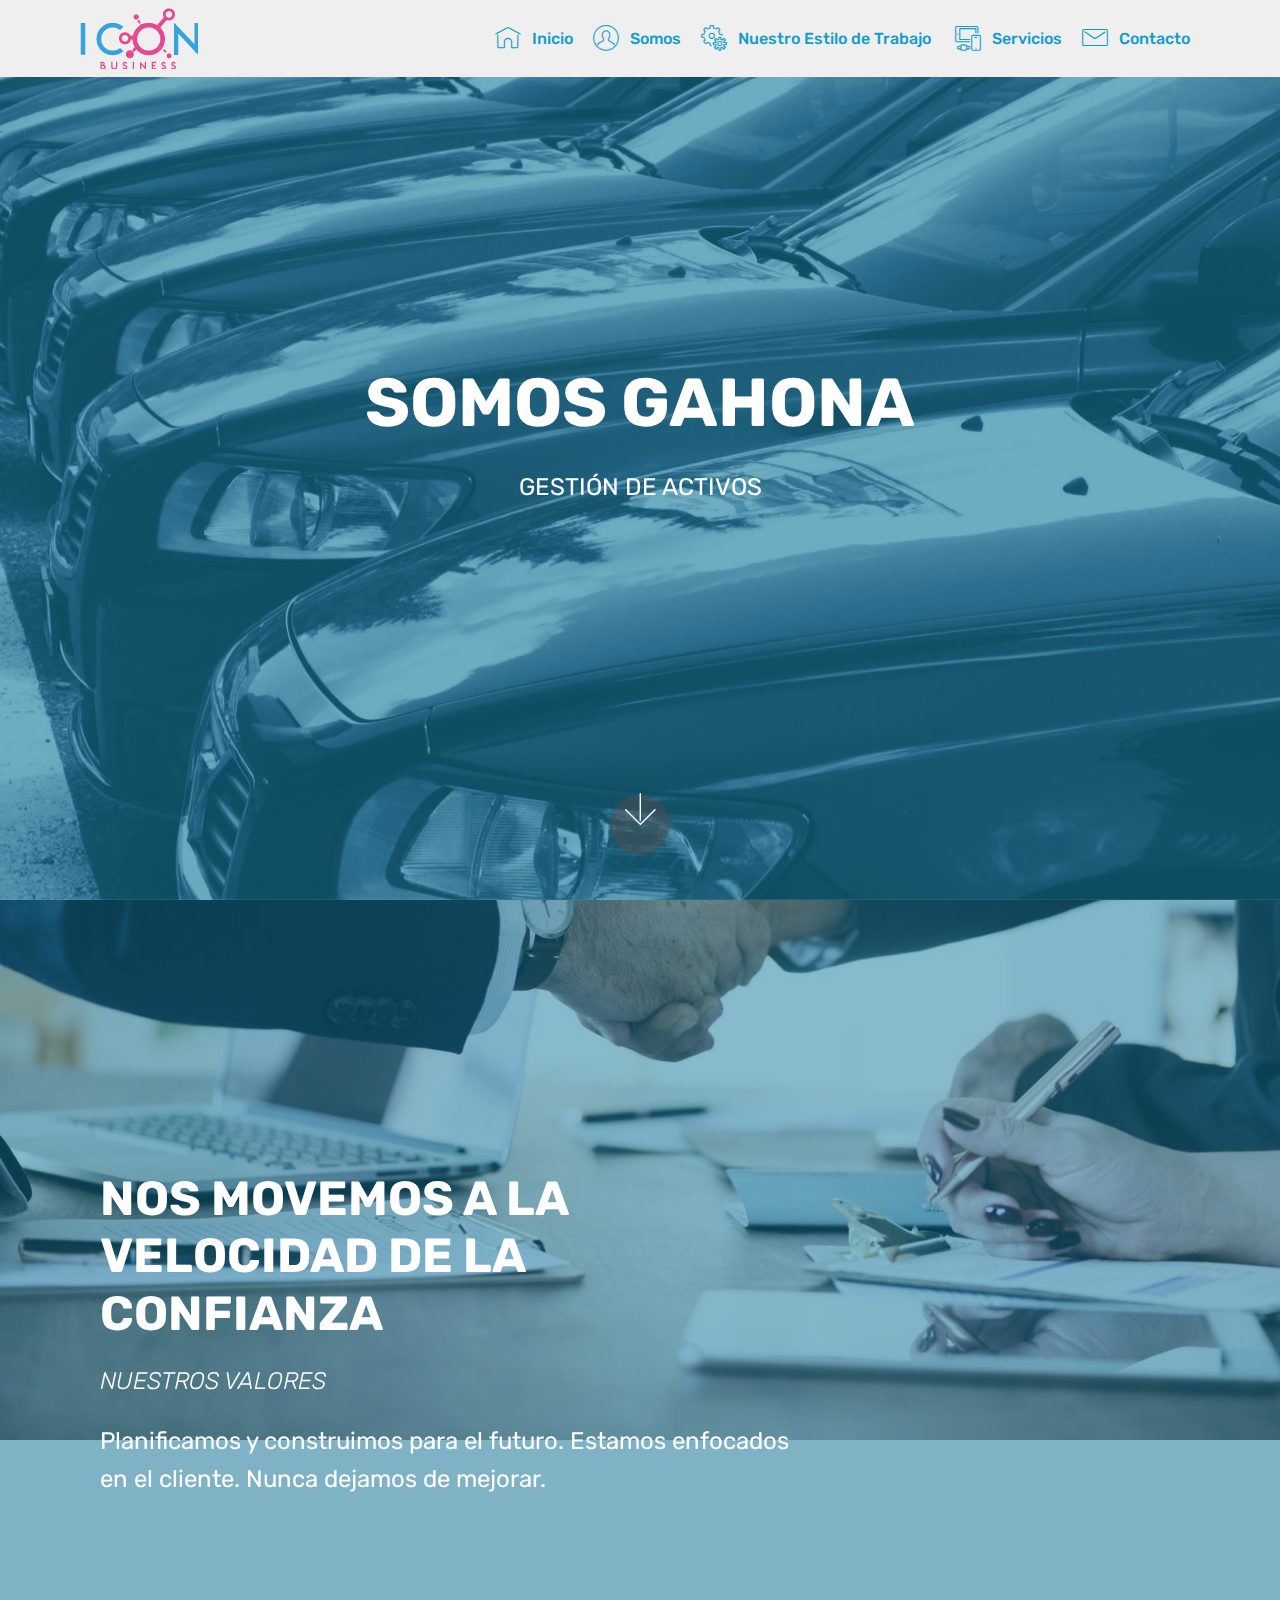
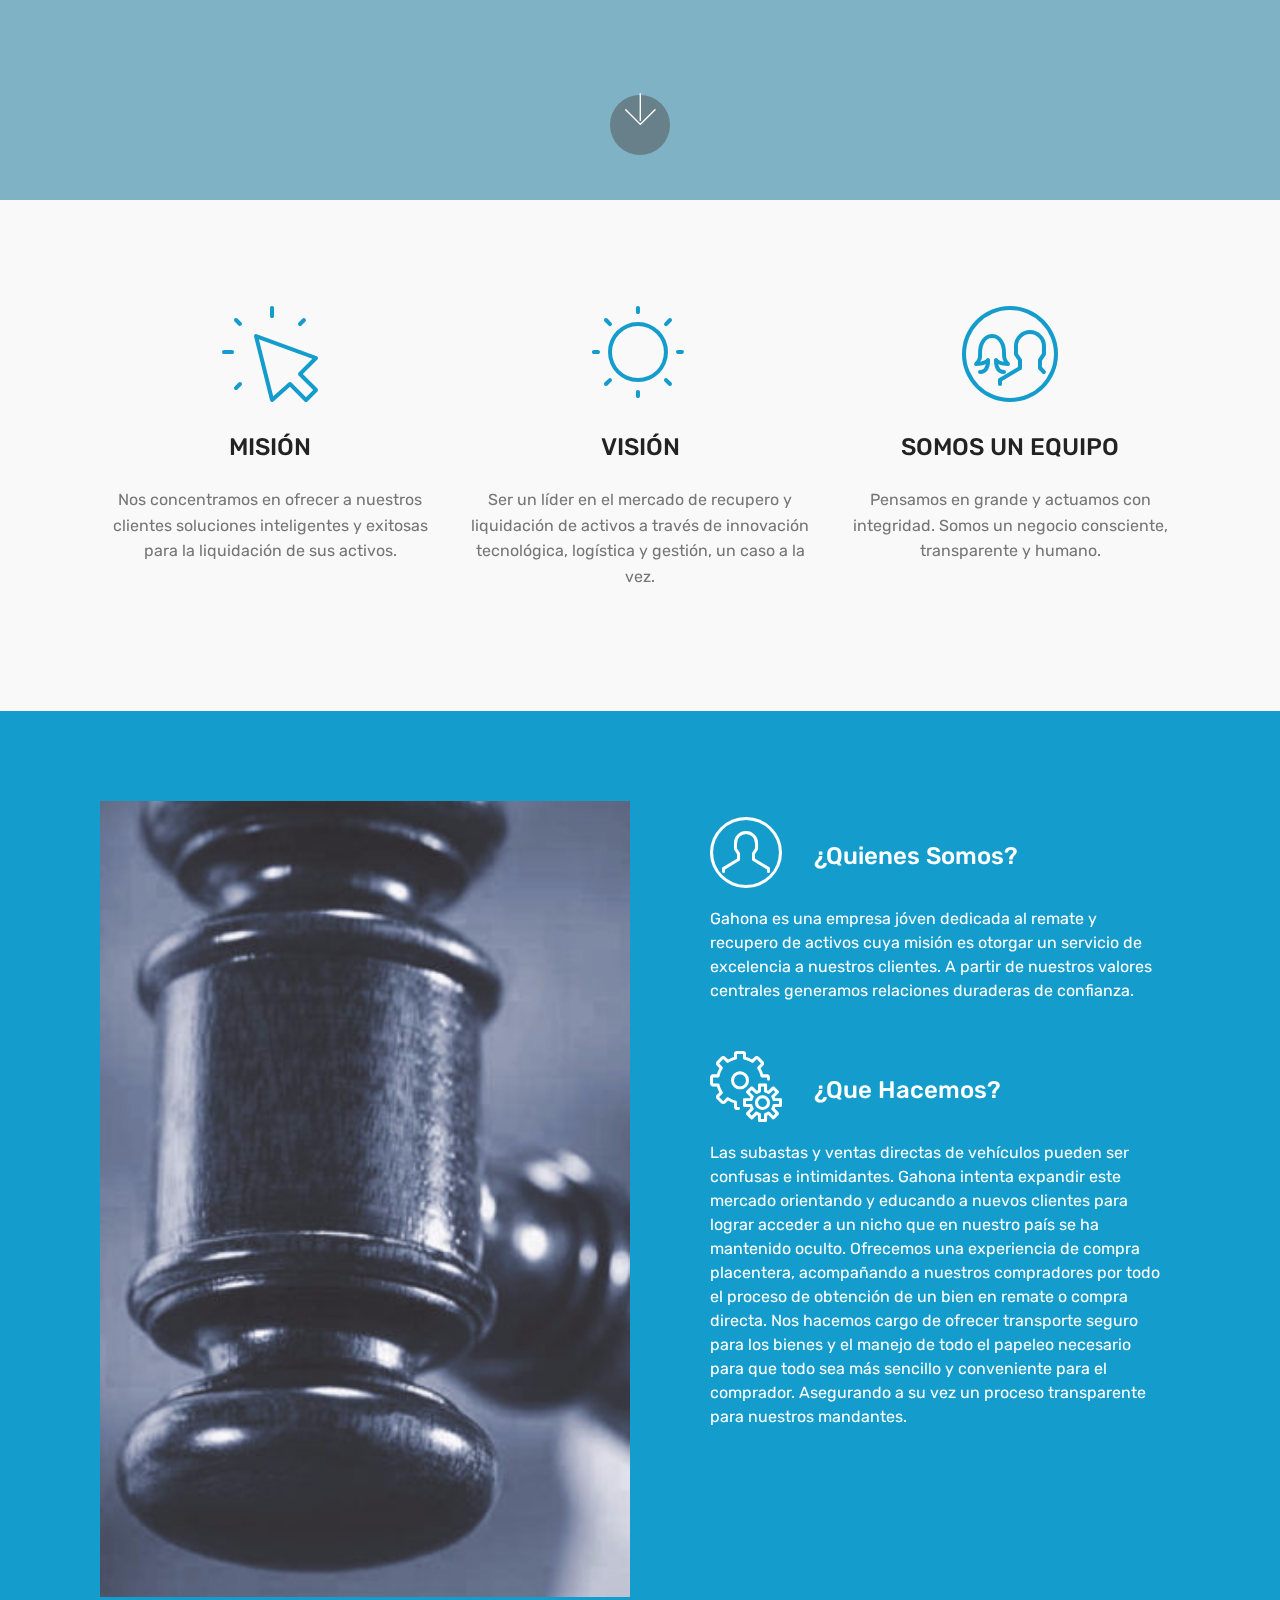
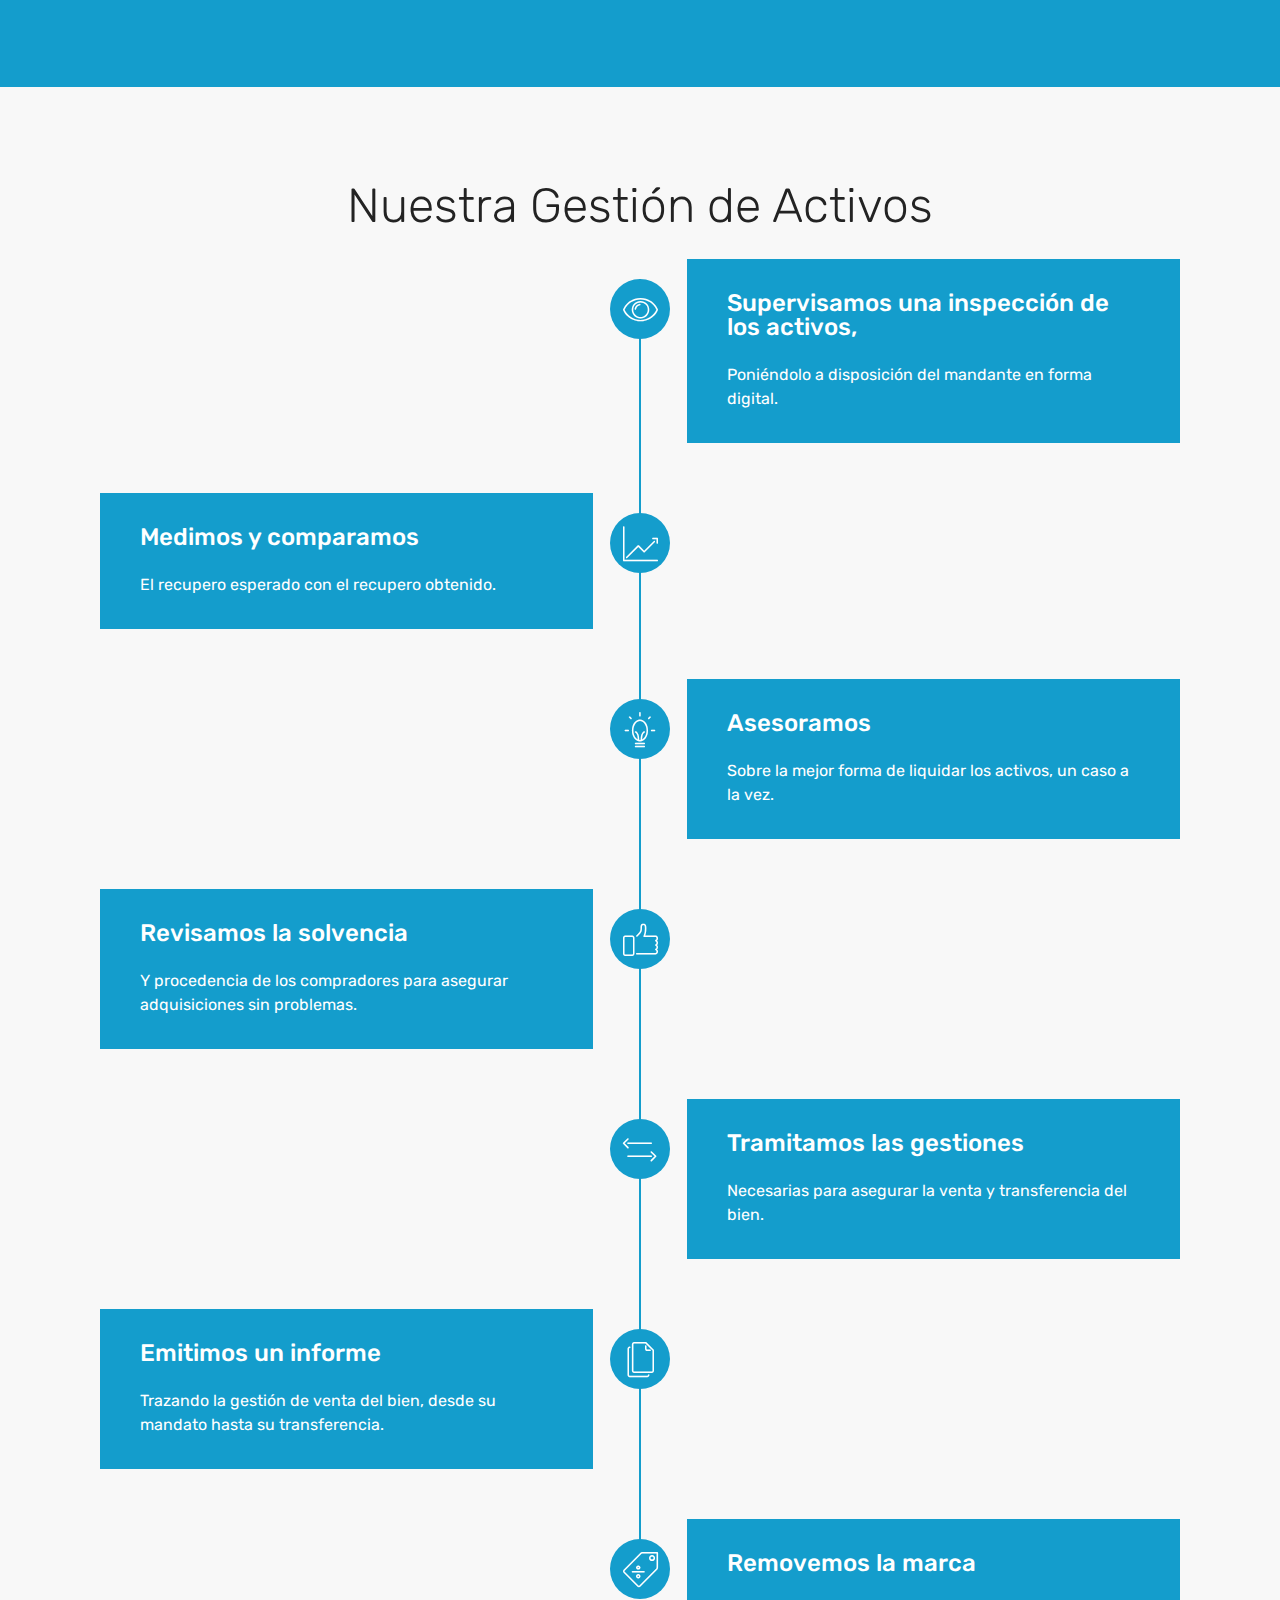
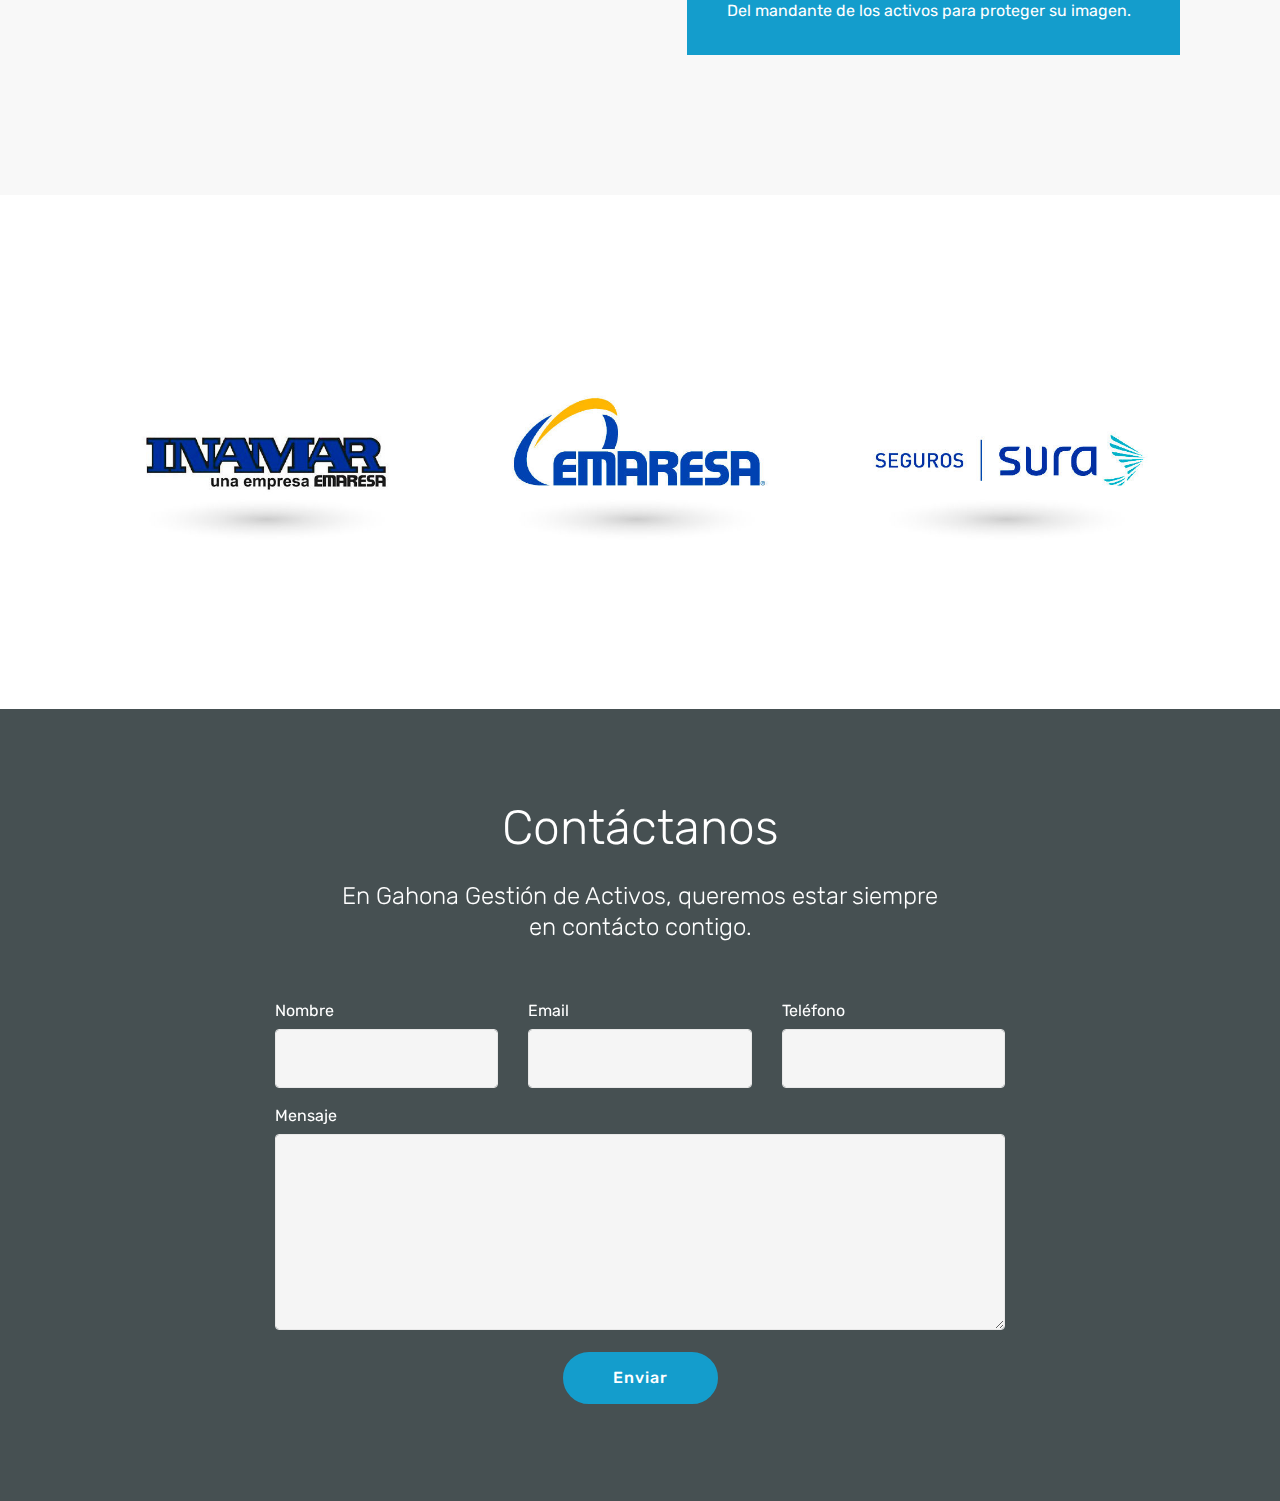
<file: index.html>
<!DOCTYPE html>
<html >
<head>
  <!-- Site made with Mobirise Website Builder v4.7.7, https://mobirise.com -->
  <meta charset="UTF-8">
  <meta http-equiv="X-UA-Compatible" content="IE=edge">
  <meta name="generator" content="Mobirise v4.7.7, mobirise.com">
  <meta name="viewport" content="width=device-width, initial-scale=1, minimum-scale=1">
  <link rel="shortcut icon" href="assets/images/logo-icon-business-118x61.png" type="image/x-icon">
  <meta name="description" content="">
  <title>Home</title>
  <link rel="stylesheet" href="assets/web/assets/mobirise-icons/mobirise-icons.css">
  <link rel="stylesheet" href="assets/tether/tether.min.css">
  <link rel="stylesheet" href="assets/bootstrap/css/bootstrap.min.css">
  <link rel="stylesheet" href="assets/bootstrap/css/bootstrap-grid.min.css">
  <link rel="stylesheet" href="assets/bootstrap/css/bootstrap-reboot.min.css">
  <link rel="stylesheet" href="assets/dropdown/css/style.css">
  <link rel="stylesheet" href="assets/theme/css/style.css">
  <link rel="stylesheet" href="assets/mobirise/css/mbr-additional.css" type="text/css">
  
  
  
</head>
<body>
  <section class="menu cid-qS85l6YBw8" once="menu" id="menu1-0">

    

    <nav class="navbar navbar-expand beta-menu navbar-dropdown align-items-center navbar-fixed-top navbar-toggleable-sm">
        <button class="navbar-toggler navbar-toggler-right" type="button" data-toggle="collapse" data-target="#navbarSupportedContent" aria-controls="navbarSupportedContent" aria-expanded="false" aria-label="Toggle navigation">
            <div class="hamburger">
                <span></span>
                <span></span>
                <span></span>
                <span></span>
            </div>
        </button>
        <div class="menu-logo">
            <div class="navbar-brand">
                <span class="navbar-logo">
                    <a href="index.html">
                         <img src="assets/images/logo-icon-business-118x61.png" alt="Mobirise" title="" style="height: 3.8rem;">
                    </a>
                </span>
                
            </div>
        </div>
        <div class="collapse navbar-collapse" id="navbarSupportedContent">
            <ul class="navbar-nav nav-dropdown nav-right" data-app-modern-menu="true"><li class="nav-item dropdown">
                    <a class="nav-link link text-primary display-4" href="#top"><span class="mbri-home mbr-iconfont mbr-iconfont-btn" style="color: rgb(20, 157, 204);"></span>
                        Inicio</a>
                </li><li class="nav-item"><a class="nav-link link text-primary display-4" href="iconbusiness.html#features17-14"><span class="mbri-user mbr-iconfont mbr-iconfont-btn" style="color: rgb(20, 157, 204);"></span>
                        
                        Somos</a></li><li class="nav-item"><a class="nav-link link text-primary display-4" href="iconbusiness.html#content4-1g"><span class="mbri-setting mbr-iconfont mbr-iconfont-btn"></span>
                        
                        Nuestro Estilo de Trabajo&nbsp;</a></li><li class="nav-item"><a class="nav-link link text-primary display-4" href="iconbusiness.html#content5-1i"><span class="mbri-devices mbr-iconfont mbr-iconfont-btn" style="color: rgb(20, 157, 204);"></span>Servicios<br></a></li><li class="nav-item"><a class="nav-link link text-primary display-4" href="iconbusiness.html#form1-1n"><span class="mbri-letter mbr-iconfont mbr-iconfont-btn"></span>
                        
                        Contacto</a></li></ul>
            
        </div>
    </nav>
</section>

<section class="engine"><a href="https://mobirise.me/u">bootstrap website templates</a></section><section class="cid-qS86qhOOja mbr-fullscreen mbr-parallax-background" id="header2-2">

    

    <div class="mbr-overlay" style="opacity: 0.6; background-color: rgb(15, 118, 153);"></div>

    <div class="container align-center">
        <div class="row justify-content-md-center">
            <div class="mbr-white col-md-10">
                <h1 class="mbr-section-title mbr-bold pb-3 mbr-fonts-style display-1">
                    SOMOS GAHONA</h1>
                
                <p class="mbr-text pb-3 mbr-fonts-style display-5">GESTIÓN DE ACTIVOS</p>
                
            </div>
        </div>
    </div>
    <div class="mbr-arrow hidden-sm-down" aria-hidden="true">
        <a href="#next">
            <i class="mbri-down mbr-iconfont"></i>
        </a>
    </div>
</section>

<section class="header9 cid-qS87XyE3lW mbr-fullscreen mbr-parallax-background" id="header9-3">

    

    <div class="mbr-overlay" style="opacity: 0.5; background-color: rgb(15, 118, 153);">
    </div>

    <div class="container">
        <div class="media-container-column mbr-white col-md-8">
            <h1 class="mbr-section-title align-left mbr-bold pb-3 mbr-fonts-style display-2">
                NOS MOVEMOS A LA<br>VELOCIDAD DE LA&nbsp;<br>CONFIANZA</h1>
            <h3 class="mbr-section-subtitle align-left mbr-light pb-3 mbr-fonts-style display-5">
                NUESTROS VALORES</h3>
            <p class="mbr-text align-left pb-3 mbr-fonts-style display-5">
                Planificamos y construimos para el futuro. 
Estamos enfocados en el cliente. 
Nunca dejamos de mejorar. 
            </p>
            
        </div>
    </div>

    <div class="mbr-arrow hidden-sm-down" aria-hidden="true">
        <a href="#next">
            <i class="mbri-down mbr-iconfont"></i>
        </a>
    </div>
</section>

<section class="features1 cid-qS88Gt9bTE" id="features1-4">
    
    

    
    <div class="container">
        <div class="media-container-row">

            <div class="card p-3 col-12 col-md-6 col-lg-4">
                <div class="card-img pb-3">
                    <span class="mbr-iconfont mbri-cursor-click"></span>
                </div>
                <div class="card-box">
                    <h4 class="card-title py-3 mbr-fonts-style display-5">
                        MISIÓN</h4>
                    <p class="mbr-text mbr-fonts-style display-7">
                        Nos concentramos en ofrecer a nuestros clientes soluciones inteligentes y exitosas para la liquidación de 
sus activos.
                    </p>
                </div>
            </div>

            <div class="card p-3 col-12 col-md-6 col-lg-4">
                <div class="card-img pb-3">
                    <span class="mbr-iconfont mbri-sun"></span>
                </div>
                <div class="card-box">
                    <h4 class="card-title py-3 mbr-fonts-style display-5">
                        VISIÓN</h4>
                    <p class="mbr-text mbr-fonts-style display-7">
                        Ser un líder en el mercado de recupero y liquidación de activos 
a través de innovación 
tecnológica, logística y gestión, 
un caso a la vez.
                    </p>
                </div>
            </div>

            <div class="card p-3 col-12 col-md-6 col-lg-4">
                <div class="card-img pb-3">
                    <span class="mbr-iconfont mbri-users"></span>
                </div>
                <div class="card-box">
                    <h4 class="card-title py-3 mbr-fonts-style display-5">
                        SOMOS UN EQUIPO</h4>
                    <p class="mbr-text mbr-fonts-style display-7">
                        Pensamos en grande y 
actuamos con integridad.
Somos un negocio 
consciente, transparente y humano.
                    </p>
                </div>
            </div>

            

        </div>

    </div>

</section>

<section class="features11 cid-qS89oK9HVd" id="features11-5">

    

    

    <div class="container">   
        <div class="col-md-12">
            <div class="media-container-row">
                <div class="mbr-figure" style="width: 55%;">
                    <img src="assets/images/martillo-3-1060x566.jpg" alt="Mobirise" title="">
                </div>
                <div class=" align-left aside-content">
                    
                    <div class="mbr-section-text">
                        
                    </div>

                    <div class="block-content">
                        <div class="card p-3 pr-3">
                            <div class="media">
                                <div class=" align-self-center card-img pb-3">
                                    <span class="mbr-iconfont mbri-user" style="color: rgb(255, 255, 255);"></span>
                                </div>     
                                <div class="media-body">
                                    <h4 class="card-title mbr-fonts-style display-5">¿Quienes Somos?</h4>
                                </div>
                            </div>                

                            <div class="card-box">
                                <p class="block-text mbr-fonts-style display-7">
                                   Gahona es una empresa jóven dedicada al remate y recupero de activos cuya misión es otorgar un servicio de excelencia a nuestros clientes. 
A partir de nuestros valores centrales generamos relaciones duraderas de confianza.  
                                </p>
                            </div>
                        </div>

                        <div class="card p-3 pr-3">
                            <div class="media">
                                <div class="align-self-center card-img pb-3">
                                    <span class="mbr-iconfont mbri-setting" style="color: rgb(255, 255, 255);"></span>
                                </div>     
                                <div class="media-body">
                                    <h4 class="card-title mbr-fonts-style display-5">
                                        ¿Que Hacemos?</h4>
                                </div>
                            </div>                

                            <div class="card-box">
                                <p class="block-text mbr-fonts-style display-7">
                                    Las subastas y ventas directas de vehículos pueden ser confusas e intimidantes. Gahona intenta expandir este mercado orientando y educando a nuevos clientes para lograr acceder a un nicho que en nuestro país se ha mantenido oculto.

Ofrecemos una experiencia de compra placentera, acompañando a nuestros compradores por todo el proceso de obtención de un bien en remate o compra directa. Nos hacemos cargo de ofrecer transporte seguro para los bienes y el manejo de todo el papeleo necesario para que todo sea más sencillo y conveniente para el comprador. Asegurando a su vez un proceso transparente para nuestros mandantes.
                                </p>
                            </div>
                        </div>
                    </div>
                </div>
            </div>
        </div> 
    </div>          
</section>

<section class="timeline2 cid-qS8bWcW1BR" id="timeline2-9">

    

    

    <div class="container align-center">
        <h2 class="mbr-section-title pb-3 mbr-fonts-style display-2">
            Nuestra Gestión de Activos</h2>
        

        <div class="container timelines-container" mbri-timelines="">
            <div class="row timeline-element reverse separline">      
                <span class="iconsBackground">
                    <span class="mbr-iconfont mbri-preview" style="color: rgb(255, 255, 255);"></span>
                </span>          
                <div class="col-xs-12 col-md-6 align-left">
                    <div class="timeline-text-content">
                        <h4 class="mbr-timeline-title pb-3 mbr-fonts-style display-5">Supervisamos una inspección de los activos,&nbsp;</h4>
                        <p class="mbr-timeline-text mbr-fonts-style display-7">Poniéndolo a disposición del mandante en forma digital.
                        </p>
                     </div>
                </div>
            </div>

            <div class="row timeline-element  separline">
                <span class="iconsBackground">
                    <span class="mbr-iconfont mbri-growing-chart" style="color: rgb(255, 255, 255);"></span>
                </span>
                <div class="col-xs-12 col-md-6 align-left ">
                    <div class="timeline-text-content">
                        <h4 class="mbr-timeline-title pb-3 mbr-fonts-style display-5">Medimos y comparamos</h4>
                        <p class="mbr-timeline-text mbr-fonts-style display-7">El recupero esperado con el recupero obtenido.
                        </p>
                    </div>
                </div>
            </div> 

            <div class="row timeline-element reverse separline">
                <span class="iconsBackground">
                    <span class="mbr-iconfont mbri-idea" style="color: rgb(255, 255, 255);"></span>
                </span>
                <div class="col-xs-12 col-md-6 align-left">
                    <div class="timeline-text-content">
                        <h4 class="mbr-timeline-title pb-3 mbr-fonts-style display-5">Asesoramos&nbsp;</h4>      
                        <p class="mbr-timeline-text mbr-fonts-style display-7">Sobre la mejor forma de liquidar los activos, un caso a la vez.
                        </p>
                    </div>
                </div>
            </div>

            <div class="row timeline-element  separline">
                <span class="iconsBackground">
                    <span class="mbr-iconfont mbri-like" style="color: rgb(255, 255, 255);"></span>
                </span>
                <div class="col-xs-12 col-md-6 align-left ">
                    <div class="timeline-text-content">
                        <h4 class="mbr-timeline-title pb-3 mbr-fonts-style display-5">Revisamos la solvencia</h4>
                        <p class="mbr-timeline-text mbr-fonts-style display-7">Y procedencia de los compradores para asegurar adquisiciones sin problemas.
                        </p>
                    </div>
                </div>
            </div>

            <div class="row timeline-element reverse separline">
                <span class="iconsBackground">
                    <span class="mbr-iconfont mbri-left-right" style="color: rgb(255, 255, 255);"></span>
                </span>
                <div class="col-xs-12 col-md-6 align-left">
                    <div class="timeline-text-content">
                        <h4 class="mbr-timeline-title pb-3 mbr-fonts-style display-5">Tramitamos las gestiones</h4>
                        <p class="mbr-timeline-text mbr-fonts-style display-7">Necesarias para asegurar la venta y transferencia del bien.
                        </p>
                    </div>
                </div>
            </div>

            <div class="row timeline-element separline">
                <span class="iconsBackground">
                    <span class="mbr-iconfont mbri-pages" style="color: rgb(255, 255, 255);"></span>
                </span>
                <div class="col-xs-12 col-md-6 align-left ">
                    <div class="timeline-text-content">
                        <h4 class="mbr-timeline-title pb-3 mbr-fonts-style display-5">Emitimos un informe</h4>
                        <p class="mbr-timeline-text mbr-fonts-style display-7">Trazando la gestión de venta del bien, desde su mandato hasta su transferencia.
                        </p>
                    </div>
                </div>
            </div>

            <div class="row timeline-element reverse">
                <span class="iconsBackground">
                    <span class="mbr-iconfont mbri-sale" style="color: rgb(255, 255, 255);"></span>
                </span>
                <div class="col-xs-12 col-md-6 align-left">
                    <div class="timeline-text-content">
                        <h4 class="mbr-timeline-title pb-3 mbr-fonts-style display-5">Removemos la marca</h4>
                        <p class="mbr-timeline-text mbr-fonts-style display-7">Del mandante de los activos para proteger su imagen.
                        </p>
                    </div>
                </div>
            </div>

            

            

            

            

            
        </div>
    </div>
</section>

<section class="features2 cid-qUG0qGP9Bv" id="features2-q">

    

    
    
    <div class="container">
        <div class="media-container-row">
            <div class="card p-3 col-12 col-md-6 col-lg-4">
                <div class="card-wrapper">
                    <div class="card-img">
                        <img src="assets/images/01-1-600x400.jpg" alt="Mobirise" title="">
                    </div>
                    <div class="card-box">
                        
                        
                    </div>
                </div>
            </div>

            <div class="card p-3 col-12 col-md-6 col-lg-4">
                <div class="card-wrapper">
                    <div class="card-img">
                        <img src="assets/images/01-8-600x400.jpg" alt="Mobirise" title="">
                    </div>
                    <div class="card-box ">
                        
                        
                    </div>
                </div>
            </div>

            <div class="card p-3 col-12 col-md-6 col-lg-4">
                <div class="card-wrapper">
                    <div class="card-img">
                        <img src="assets/images/01-3-600x400.jpg" alt="Mobirise" title="">
                    </div>
                    <div class="card-box">
                        
                        
                    </div>
                </div>
            </div>

            
        </div>
    </div>
</section>

<section class="mbr-section form1 cid-qS8euf6RRw" id="form1-b">

    

    
    <div class="container">
        <div class="row justify-content-center">
            <div class="title col-12 col-lg-8">
                <h2 class="mbr-section-title align-center pb-3 mbr-fonts-style display-2">
                    Contáctanos</h2>
                <h3 class="mbr-section-subtitle align-center mbr-light pb-3 mbr-fonts-style display-5">
                    En Gahona Gestión de Activos, queremos estar siempre<br>en contácto contigo.</h3>
            </div>
        </div>
    </div>
    <div class="container">
        <div class="row justify-content-center">
            <div class="media-container-column col-lg-8" data-form-type="formoid">
                    <div data-form-alert="" hidden="">¡Gracias por contactarnos!</div>
            
                    <form class="mbr-form" action="https://mobirise.com/" method="post" data-form-title="Mobirise Form"><input type="hidden" name="email" data-form-email="true" value="dRx9bpAJBlGO6zYTFTjmq4QEumabd8E4mkVgvcVDofuL/mkNjqytoKFyVgai7+Ar6hl4tDSJgjywLVtd+f7wKERWhvBP03k0u0Nhv8/COEGROApk1WnJRbzqNMyWzyyP" data-form-field="Email">
                        <div class="row row-sm-offset">
                            <div class="col-md-4 multi-horizontal" data-for="name">
                                <div class="form-group">
                                    <label class="form-control-label mbr-fonts-style display-7" for="name-form1-b">Nombre</label>
                                    <input type="text" class="form-control" name="name" data-form-field="Name" required="" id="name-form1-b">
                                </div>
                            </div>
                            <div class="col-md-4 multi-horizontal" data-for="email">
                                <div class="form-group">
                                    <label class="form-control-label mbr-fonts-style display-7" for="email-form1-b">Email</label>
                                    <input type="email" class="form-control" name="email" data-form-field="Email" required="" id="email-form1-b">
                                </div>
                            </div>
                            <div class="col-md-4 multi-horizontal" data-for="phone">
                                <div class="form-group">
                                    <label class="form-control-label mbr-fonts-style display-7" for="phone-form1-b">Teléfono</label>
                                    <input type="tel" class="form-control" name="phone" data-form-field="Phone" id="phone-form1-b">
                                </div>
                            </div>
                        </div>
                        <div class="form-group" data-for="message">
                            <label class="form-control-label mbr-fonts-style display-7" for="message-form1-b">Mensaje</label>
                            <textarea type="text" class="form-control" name="message" rows="7" data-form-field="Message" id="message-form1-b"></textarea>
                        </div>
            
                        <span class="input-group-btn"><button href="" type="submit" class="btn btn-primary btn-form display-4">Enviar</button></span>
                    </form>
            </div>
        </div>
    </div>
</section>


  <script src="assets/web/assets/jquery/jquery.min.js"></script>
  <script src="assets/popper/popper.min.js"></script>
  <script src="assets/tether/tether.min.js"></script>
  <script src="assets/bootstrap/js/bootstrap.min.js"></script>
  <script src="assets/smoothscroll/smooth-scroll.js"></script>
  <script src="assets/dropdown/js/script.min.js"></script>
  <script src="assets/touchswipe/jquery.touch-swipe.min.js"></script>
  <script src="assets/parallax/jarallax.min.js"></script>
  <script src="assets/theme/js/script.js"></script>
  <script src="assets/formoid/formoid.min.js"></script>
  
  
</body>
</html>
</file>
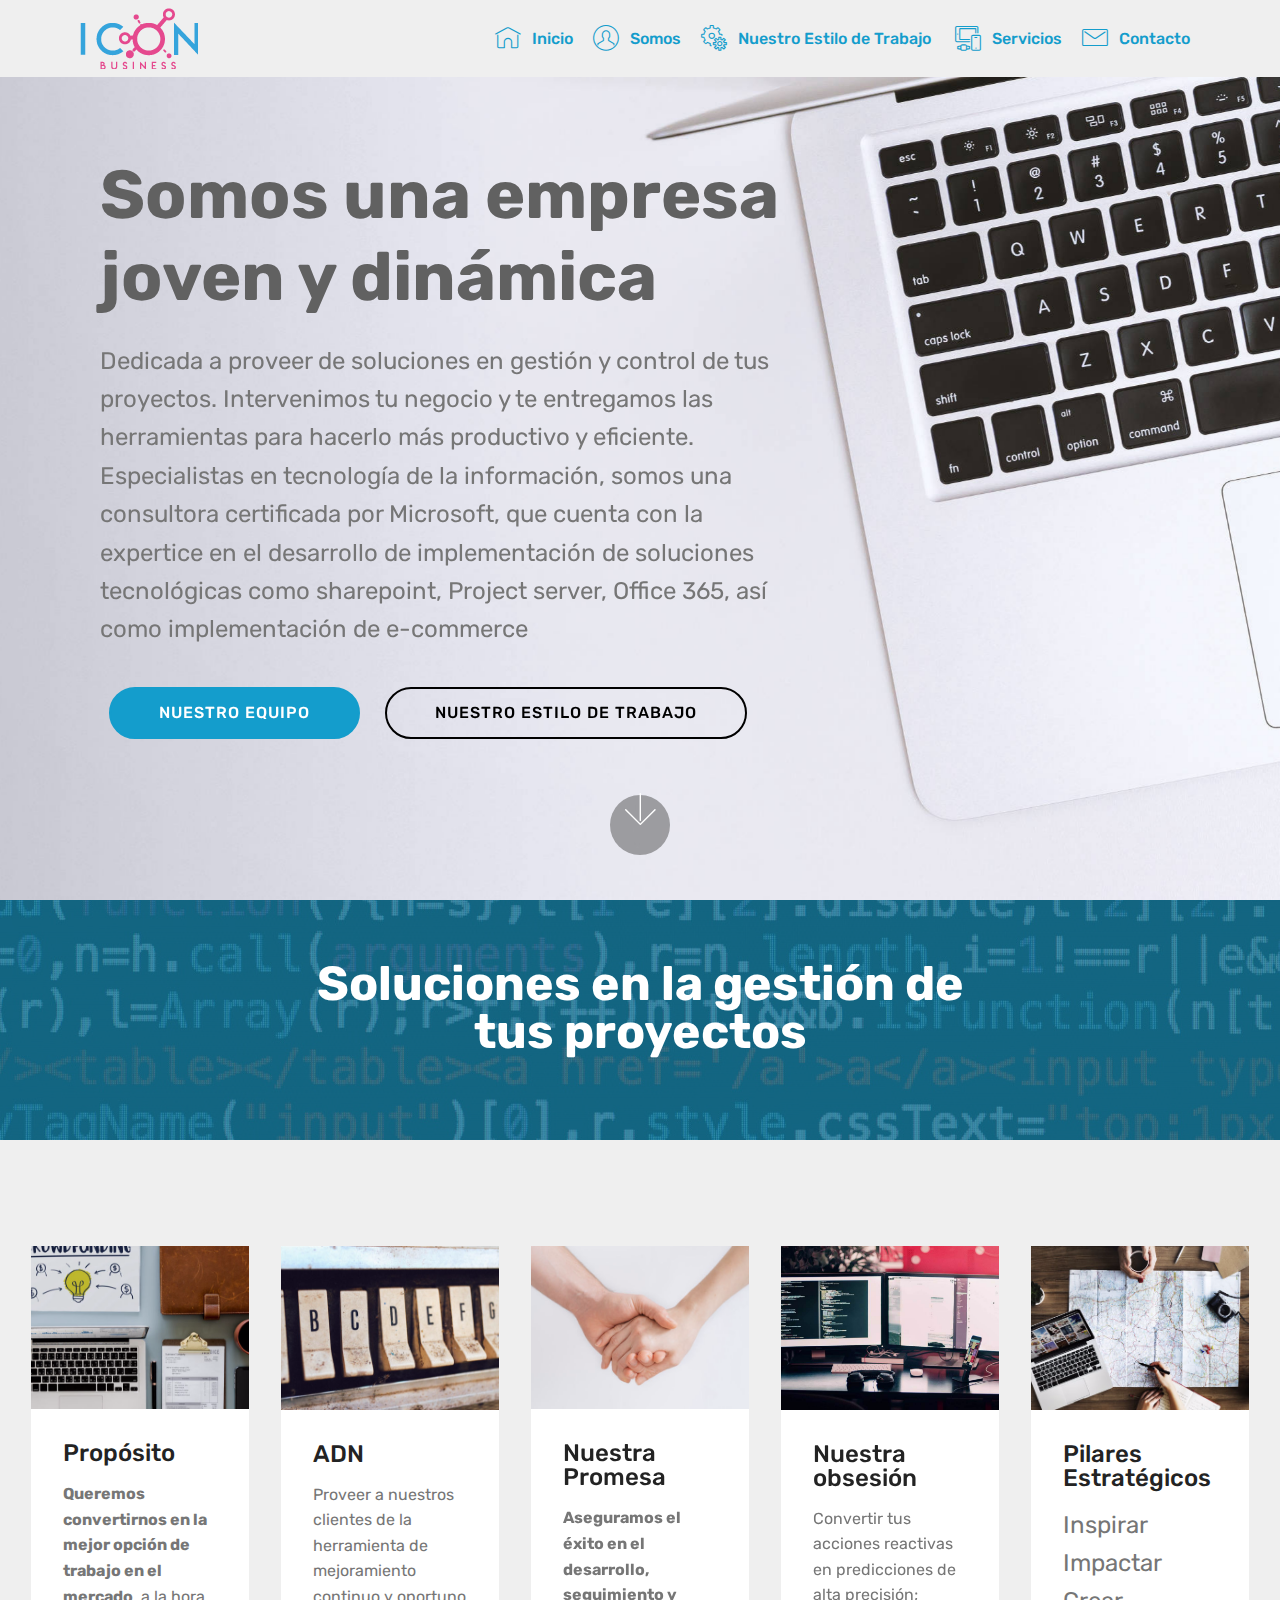
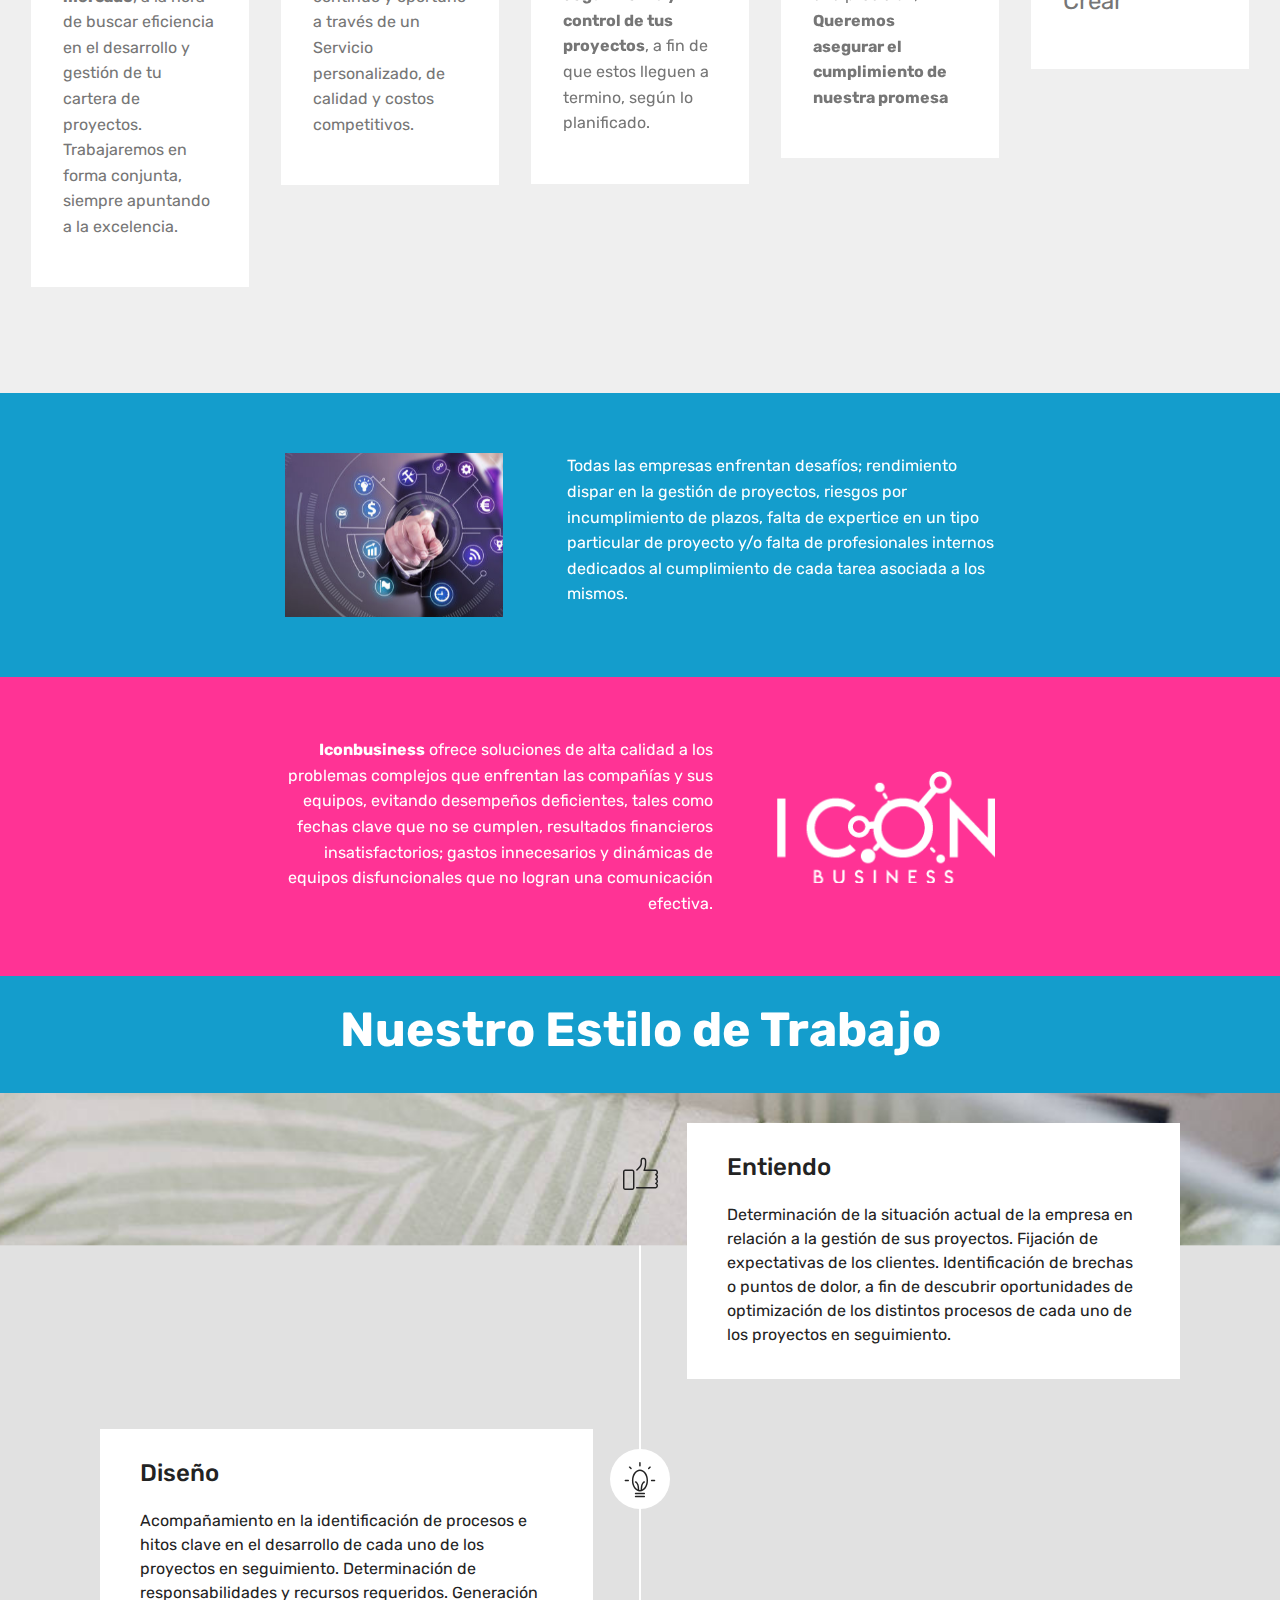
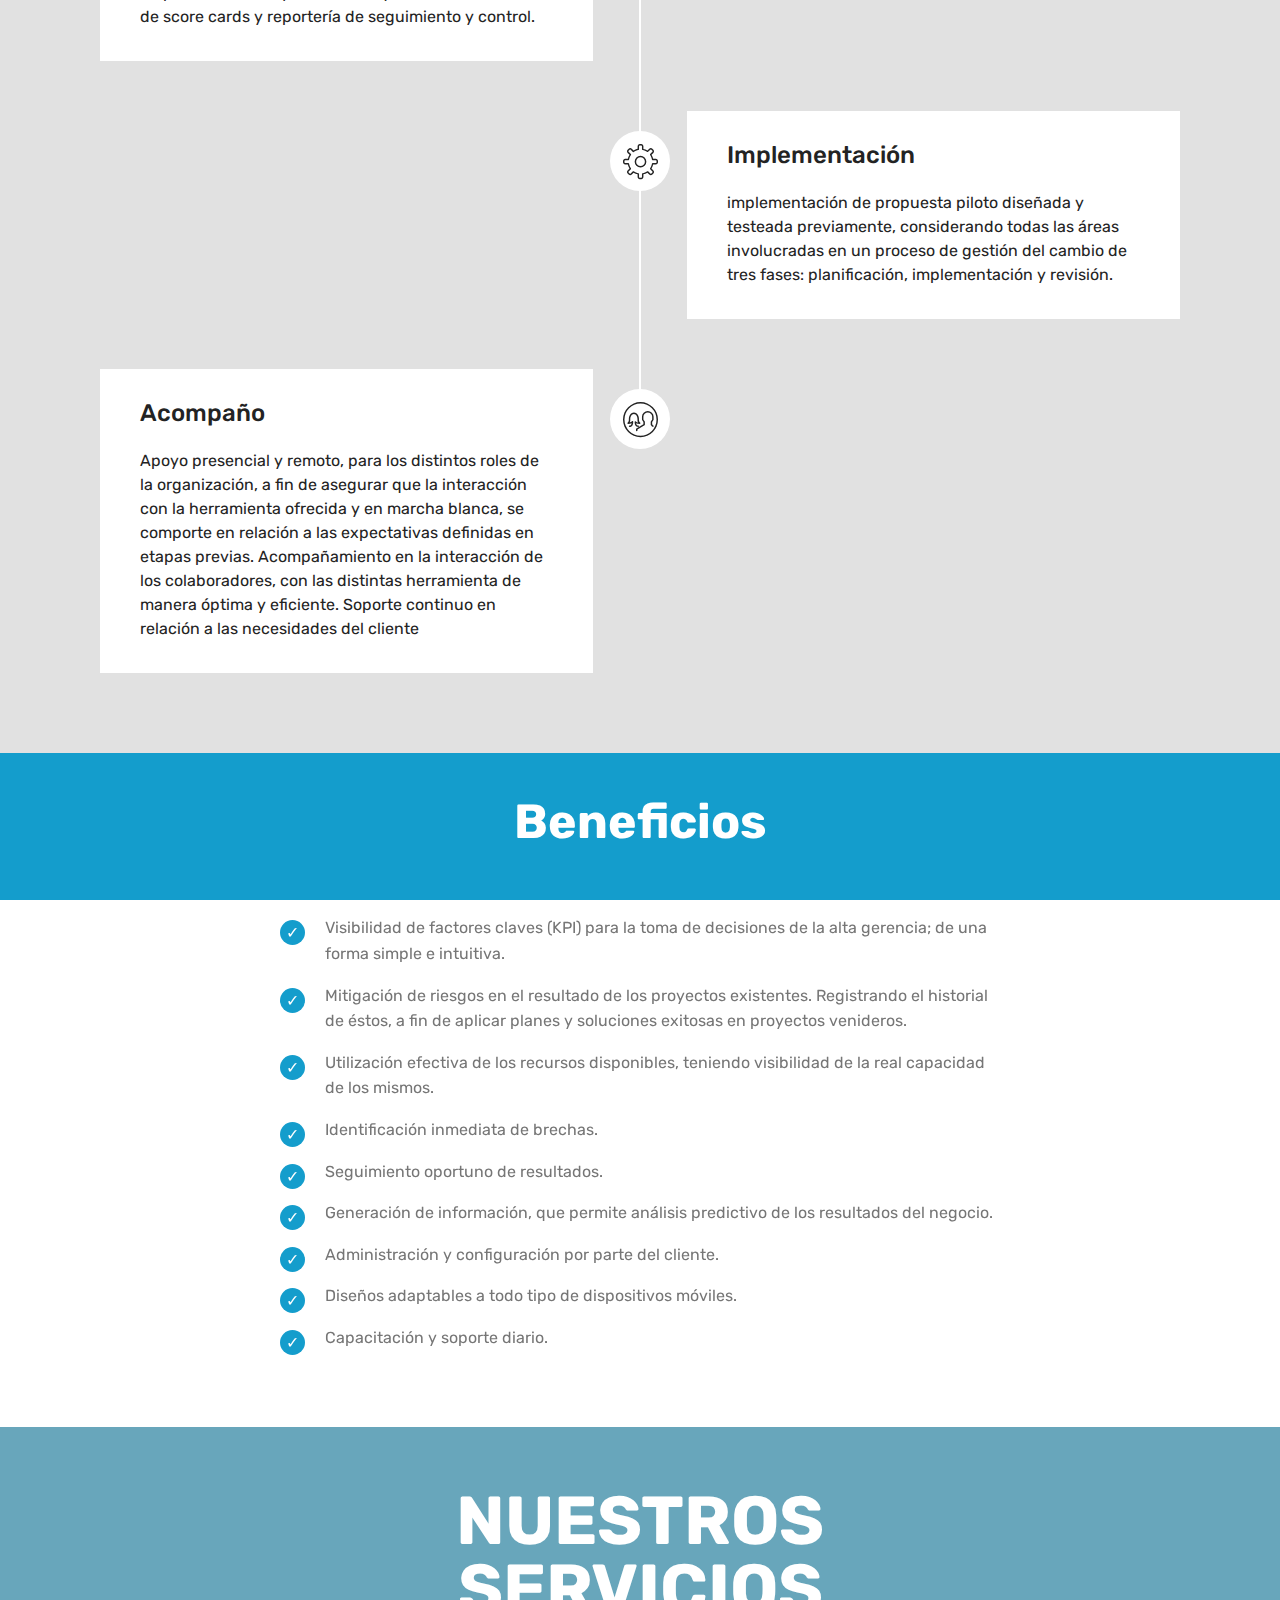
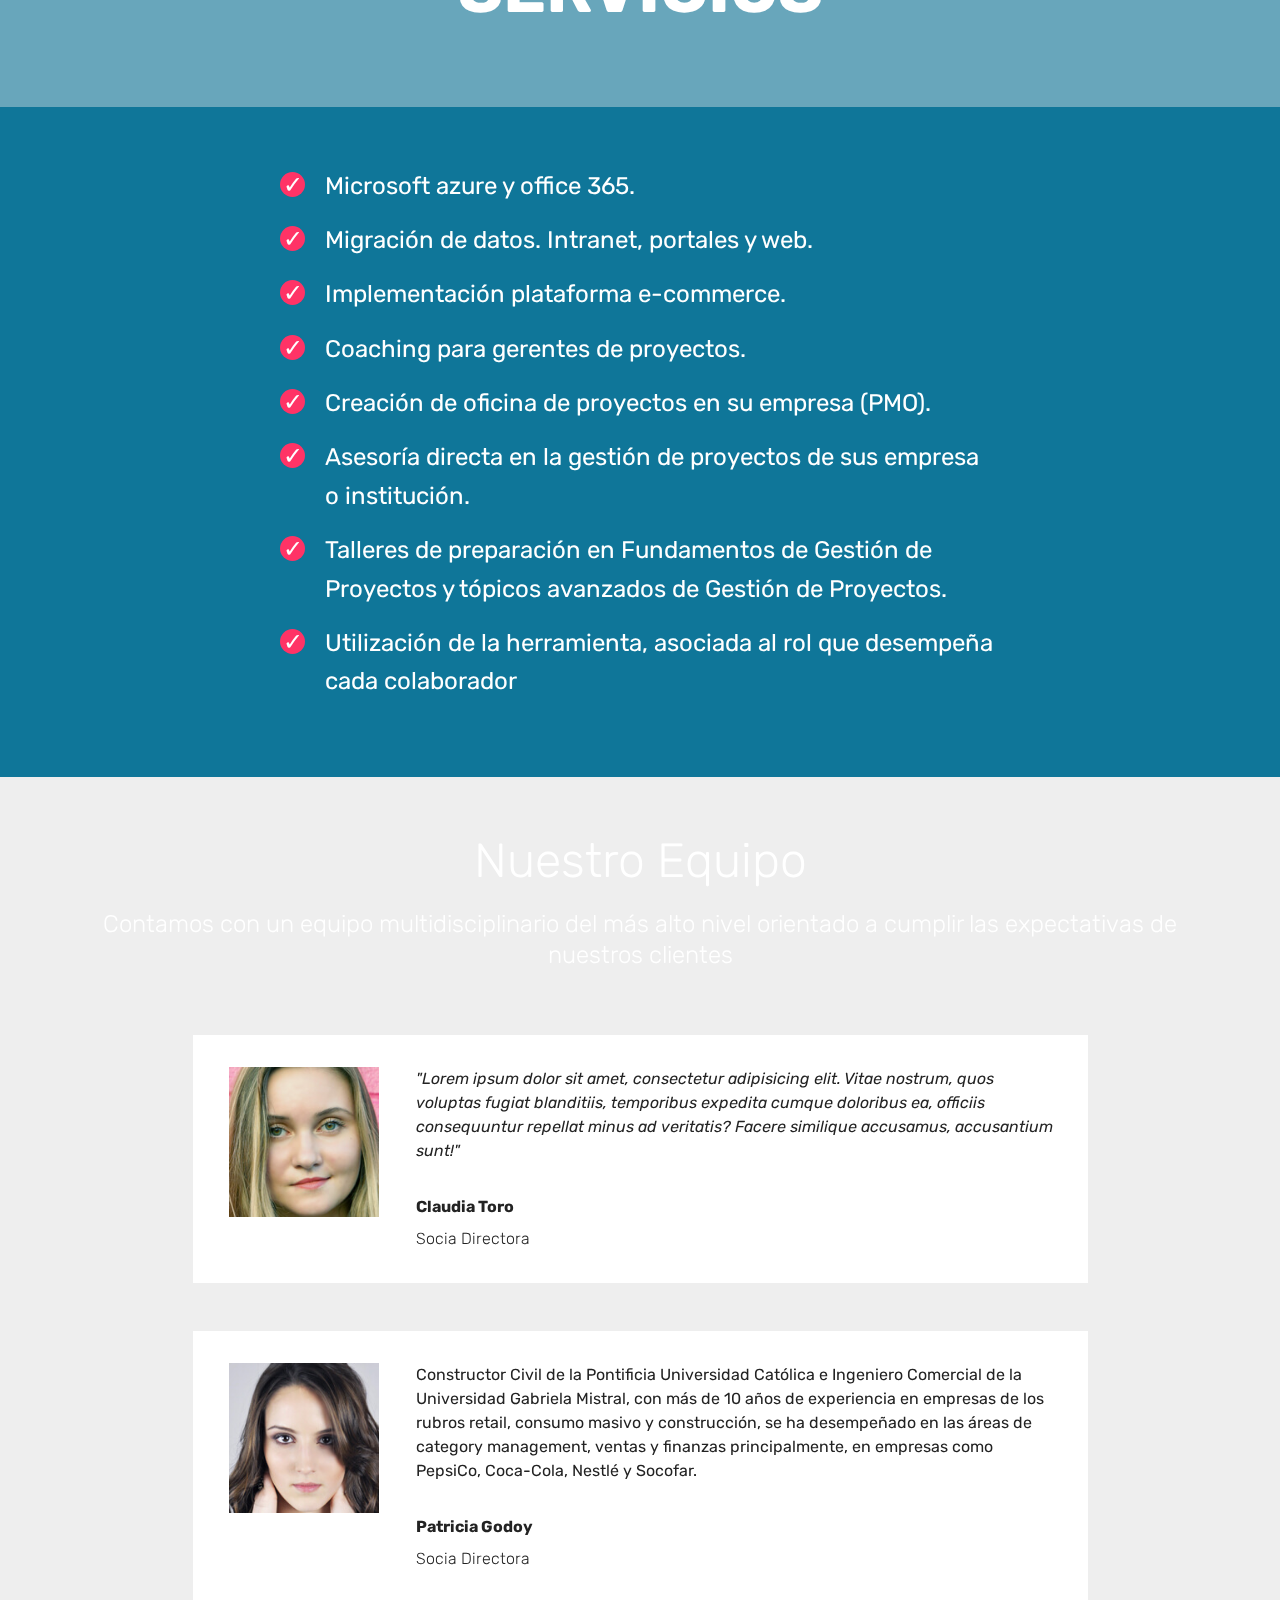
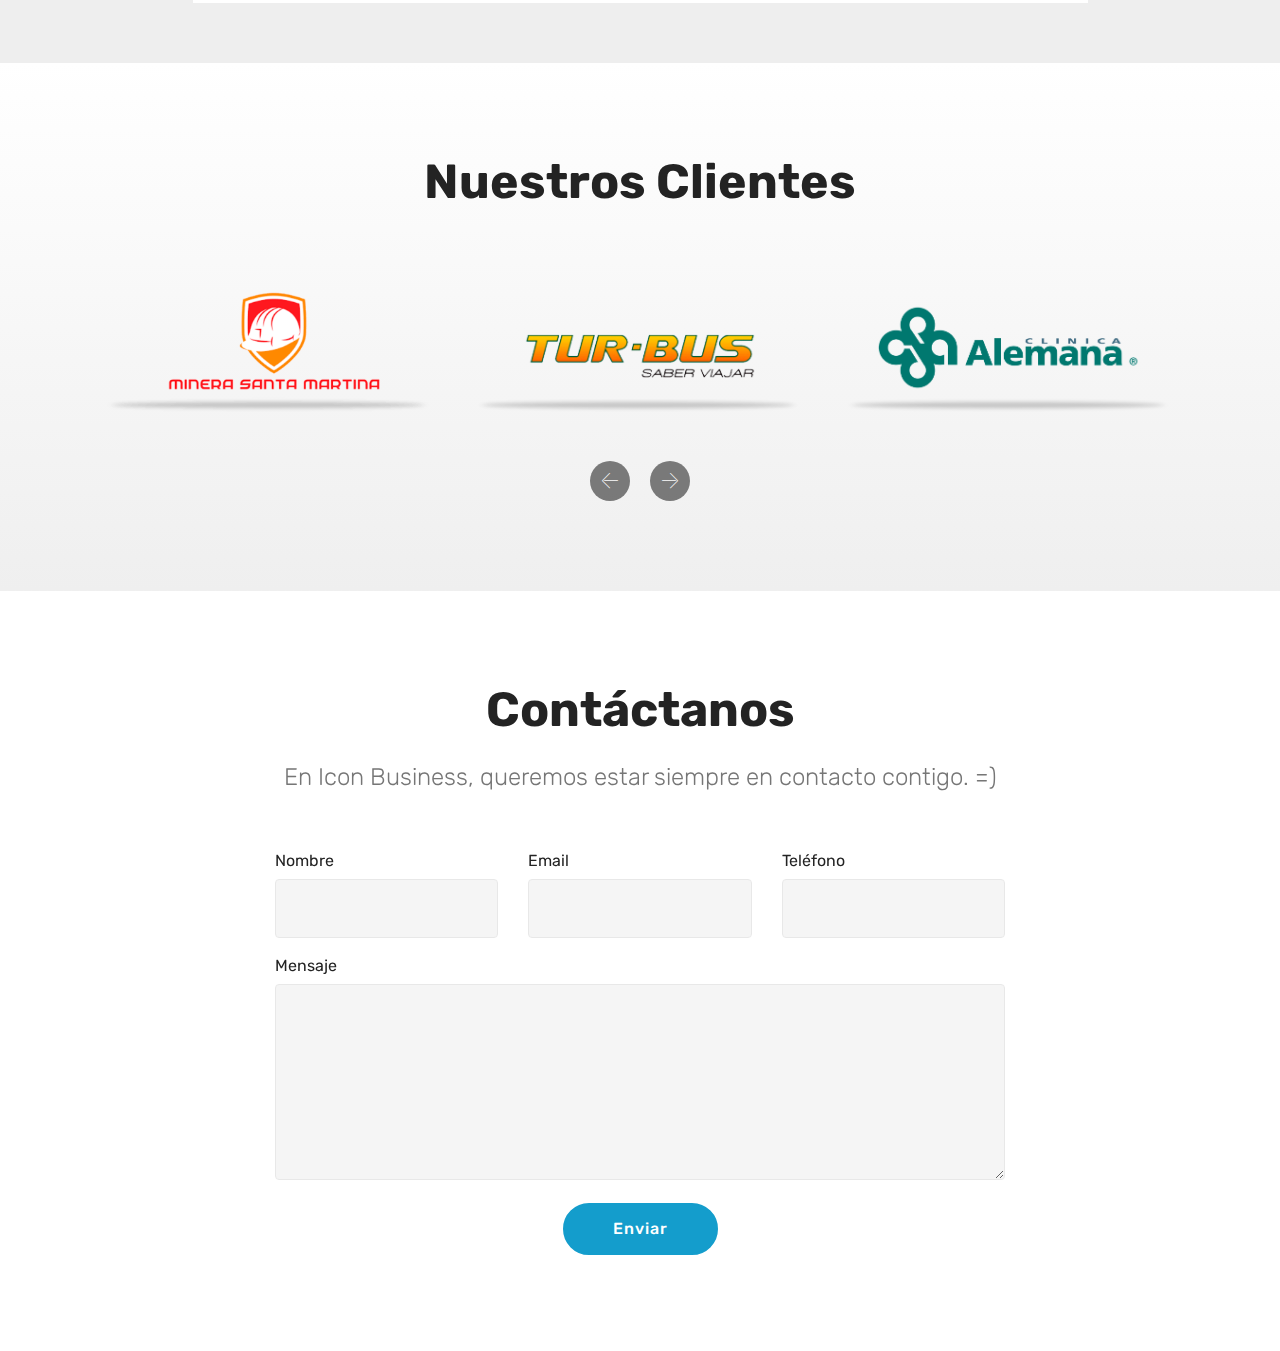
<file: iconbusiness.html>
<!DOCTYPE html>
<html >
<head>
  <!-- Site made with Mobirise Website Builder v4.7.7, https://mobirise.com -->
  <meta charset="UTF-8">
  <meta http-equiv="X-UA-Compatible" content="IE=edge">
  <meta name="generator" content="Mobirise v4.7.7, mobirise.com">
  <meta name="viewport" content="width=device-width, initial-scale=1, minimum-scale=1">
  <link rel="shortcut icon" href="assets/images/logo-icon-business-118x61.png" type="image/x-icon">
  <meta name="description" content="Somos una empresa joven y dinámica dedicada a proveer de soluciones en gestión y control de tus proyectos. Intervenimos tu negocio y te entregamos las herramientas para hacerlo más 
productivo y eficiente. Especialistas en tecnología de la información, somos una consultora certificada por Microsoft, que cuenta con la expertice en el desarrollo de implementación de soluciones tecnológicas como sharepoint, Project server, Office 365, así como implementación de e-commerce">
  <title>icon business</title>
  <link rel="stylesheet" href="assets/web/assets/mobirise-icons/mobirise-icons.css">
  <link rel="stylesheet" href="assets/tether/tether.min.css">
  <link rel="stylesheet" href="assets/bootstrap/css/bootstrap.min.css">
  <link rel="stylesheet" href="assets/bootstrap/css/bootstrap-grid.min.css">
  <link rel="stylesheet" href="assets/bootstrap/css/bootstrap-reboot.min.css">
  <link rel="stylesheet" href="assets/dropdown/css/style.css">
  <link rel="stylesheet" href="assets/theme/css/style.css">
  <link rel="stylesheet" href="assets/mobirise/css/mbr-additional.css" type="text/css">
  
  
  
</head>
<body>
  <section class="menu cid-qS85l6YBw8" once="menu" id="menu1-w">

    

    <nav class="navbar navbar-expand beta-menu navbar-dropdown align-items-center navbar-fixed-top navbar-toggleable-sm">
        <button class="navbar-toggler navbar-toggler-right" type="button" data-toggle="collapse" data-target="#navbarSupportedContent" aria-controls="navbarSupportedContent" aria-expanded="false" aria-label="Toggle navigation">
            <div class="hamburger">
                <span></span>
                <span></span>
                <span></span>
                <span></span>
            </div>
        </button>
        <div class="menu-logo">
            <div class="navbar-brand">
                <span class="navbar-logo">
                    <a href="index.html">
                         <img src="assets/images/logo-icon-business-118x61.png" alt="Mobirise" title="" style="height: 3.8rem;">
                    </a>
                </span>
                
            </div>
        </div>
        <div class="collapse navbar-collapse" id="navbarSupportedContent">
            <ul class="navbar-nav nav-dropdown nav-right" data-app-modern-menu="true"><li class="nav-item dropdown">
                    <a class="nav-link link text-primary display-4" href="#top"><span class="mbri-home mbr-iconfont mbr-iconfont-btn" style="color: rgb(20, 157, 204);"></span>
                        Inicio</a>
                </li><li class="nav-item"><a class="nav-link link text-primary display-4" href="iconbusiness.html#features17-14"><span class="mbri-user mbr-iconfont mbr-iconfont-btn" style="color: rgb(20, 157, 204);"></span>
                        
                        Somos</a></li><li class="nav-item"><a class="nav-link link text-primary display-4" href="iconbusiness.html#content4-1g"><span class="mbri-setting mbr-iconfont mbr-iconfont-btn"></span>
                        
                        Nuestro Estilo de Trabajo&nbsp;</a></li><li class="nav-item"><a class="nav-link link text-primary display-4" href="iconbusiness.html#content5-1i"><span class="mbri-devices mbr-iconfont mbr-iconfont-btn" style="color: rgb(20, 157, 204);"></span>Servicios<br></a></li><li class="nav-item"><a class="nav-link link text-primary display-4" href="iconbusiness.html#form1-1n"><span class="mbri-letter mbr-iconfont mbr-iconfont-btn"></span>
                        
                        Contacto</a></li></ul>
            
        </div>
    </nav>
</section>

<section class="engine"><a href="https://mobirise.me/h">create a web page for free</a></section><section class="header9 cid-qY7TsaVjna mbr-fullscreen mbr-parallax-background" id="header9-z">

    

    

    <div class="container">
        <div class="media-container-column mbr-white col-md-8">
            <h1 class="mbr-section-title align-left mbr-bold pb-3 mbr-fonts-style display-1">Somos 
una empresa 
joven y dinámica&nbsp;</h1>
            
            <p class="mbr-text align-left pb-3 mbr-fonts-style display-5">
                Dedicada a proveer de soluciones en gestión y control de tus proyectos. Intervenimos tu negocio y te 
entregamos las herramientas para hacerlo más 
productivo y eficiente. Especialistas en tecnología de la información, somos una consultora certificada por Microsoft, que cuenta con la expertice en el 
desarrollo de implementación de soluciones tecnológicas como sharepoint, Project server, Office 365, así como implementación de e-commerce
            </p>
            <div class="mbr-section-btn align-left"><a class="btn btn-md btn-primary display-4" href="iconbusiness.html#testimonials4-1l">NUESTRO EQUIPO</a>
                <a class="btn btn-md btn-black-outline display-4" href="iconbusiness.html#timeline2-18">NUESTRO ESTILO DE TRABAJO</a></div>
        </div>
    </div>

    <div class="mbr-arrow hidden-sm-down" aria-hidden="true">
        <a href="#next">
            <i class="mbri-down mbr-iconfont"></i>
        </a>
    </div>
</section>

<section class="mbr-section content5 cid-qY7Wgf8Lwe mbr-parallax-background" id="content5-12">

    

    <div class="mbr-overlay" style="opacity: 0.8; background-color: rgb(15, 118, 153);">
    </div>

    <div class="container">
        <div class="media-container-row">
            <div class="title col-12 col-md-8">
                <h2 class="align-center mbr-bold mbr-white pb-3 mbr-fonts-style display-2">Soluciones 
en la gestión 
de tus proyectos</h2>
                
                
                
            </div>
        </div>
    </div>
</section>

<section class="features17 cid-qY7X6oy6ab" id="features17-14">
    
    

    
    <div class="container-fluid">
        <div class="media-container-row">
            <div class="card p-3 col-12 col-md-6 my-col">
                <div class="card-wrapper">
                    <div class="card-img">
                        <img src="assets/images/mbr-1-652x551.jpg" alt="Mobirise" title="">
                    </div>
                    <div class="card-box">
                        <h4 class="card-title pb-3 mbr-fonts-style display-5">
                            Propósito</h4>
                        <p class="mbr-text mbr-fonts-style display-7"><strong>
                            Queremos convertirnos en la mejor opción de trabajo en el mercado</strong>, a la hora de buscar eficiencia en el desarrollo  y gestión  de tu cartera de proyectos. Trabajaremos en forma conjunta, siempre apuntando a la excelencia. 

                        </p>
                    </div>
                </div>
            </div>

            <div class="card p-3 col-12 col-md-6 my-col">
                <div class="card-wrapper">
                    <div class="card-img">
                        <img src="assets/images/mbr-652x435.jpg" alt="Mobirise" title="">
                    </div>
                    <div class="card-box">
                        <h4 class="card-title pb-3 mbr-fonts-style display-5">ADN</h4>
                        <p class="mbr-text mbr-fonts-style display-7">
                            Proveer a nuestros clientes de la herramienta de mejoramiento continuo y oportuno a través de un Servicio personalizado, de calidad  y costos competitivos.
                        </p>
                    </div>
                </div>
            </div>

            <div class="card p-3 col-12 col-md-6 my-col">
                <div class="card-wrapper">
                    <div class="card-img">
                        <img src="assets/images/mbr-1-680x454.jpg" alt="Mobirise" title="">
                    </div>
                    <div class="card-box">
                        <h4 class="card-title pb-3 mbr-fonts-style display-5">
                            Nuestra Promesa</h4>
                        <p class="mbr-text mbr-fonts-style display-7"><strong>
                            Aseguramos el éxito en el desarrollo, seguimiento y control 
de tus proyectos</strong>, a fin de que estos lleguen a termino, según lo planificado.

                        </p>
                    </div>
                </div>
            </div>

            <div class="card p-3 col-12 col-md-6 my-col">
                <div class="card-wrapper">
                    <div class="card-img">
                        <img src="assets/images/04.jpg" alt="Mobirise" title="">
                    </div>
                    <div class="card-box">
                        <h4 class="card-title pb-3 mbr-fonts-style display-5">
                            Nuestra obsesión</h4>
                        <p class="mbr-text mbr-fonts-style display-7">
                           Convertir tus acciones reactivas en predicciones de alta precisión; 
<strong>Queremos asegurar el cumplimiento de nuestra promesa
                        </strong></p>
                    </div>
                </div>
            </div>
            <div class="card p-3 col-12 col-md-6 my-col">
                <div class="card-wrapper">
                    <div class="card-img">
                        <img src="assets/images/mbr-680x444.jpg" alt="Mobirise" title="">
                    </div>
                    <div class="card-box">
                        <h4 class="card-title pb-3 mbr-fonts-style display-5">
                            Pilares Estratégicos</h4>
                        <p class="mbr-text mbr-fonts-style display-5">
                            Inspirar<br>Impactar<br>Crear</p>
                    </div>
                </div>
            </div>
            
        </div>
    </div>
</section>

<section class="mbr-section content6 cid-qY80MtV6Jn" id="content6-16">
    
     
    
    <div class="container">
        <div class="media-container-row">
            <div class="col-12 col-md-8">
                <div class="media-container-row">
                    <div class="mbr-figure" style="width: 60%;">
                      <img src="assets/images/thinkstockphotos-478262402-3-436x255.jpg" alt="Mobirise" title="">  
                    </div>
                    <div class="media-content">
                        <div class="mbr-section-text">
                            <p class="mbr-text mb-0 mbr-fonts-style display-7">Todas las empresas enfrentan desafíos; rendimiento dispar en la gestión de proyectos, riesgos por 
incumplimiento de plazos, falta de expertice en un tipo particular de proyecto y/o falta de profesionales internos dedicados al cumplimiento de cada tarea asociada 
a los mismos.&nbsp;</p>
                        </div>
                    </div>
                </div>
            </div>
        </div>
    </div>
</section>

<section class="mbr-section content7 cid-qY811xEOVW" id="content7-17">
          
    

    <div class="container">
        <div class="media-container-row">
            <div class="col-12 col-md-8">
                <div class="media-container-row">
                    <div class="media-content">
                        <div class="mbr-section-text">
                            <p class="mbr-text align-right mb-0 mbr-fonts-style display-7"><strong>Iconbusiness</strong> ofrece soluciones de alta calidad a los 
problemas complejos que enfrentan las compañías y sus 
equipos, evitando  desempeños deficientes, tales como 
fechas clave que no se cumplen, resultados financieros 
insatisfactorios; gastos innecesarios y dinámicas de 
equipos disfuncionales que no logran una comunicación 
efectiva.</p>
                        </div>
                    </div>
                    <div class="mbr-figure" style="width: 60%;">
                     <img src="assets/images/logo-icon-business-blanco-221x114.png" alt="Mobirise" title="">  
                    </div>
                </div>
            </div>
        </div>
    </div>
</section>

<section class="mbr-section content4 cid-qY87Bi7KTj" id="content4-1g">

    

    <div class="container">
        <div class="media-container-row">
            <div class="title col-12 col-md-8">
                <h2 class="align-center pb-3 mbr-fonts-style display-2"><strong>Nuestro Estilo de Trabajo</strong></h2>
                
                
            </div>
        </div>
    </div>
</section>

<section class="timeline2 cid-qY83wIB0Mb mbr-parallax-background" id="timeline2-18">

    

    <div class="mbr-overlay" style="opacity: 0.4; background-color: rgb(204, 204, 204);">
    </div>

    <div class="container align-center">
        
        

        <div class="container timelines-container" mbri-timelines="">
            <div class="row timeline-element reverse separline">      
                <span class="iconsBackground">
                    <span class="mbr-iconfont mbri-like"></span>
                </span>          
                <div class="col-xs-12 col-md-6 align-left">
                    <div class="timeline-text-content">
                        <h4 class="mbr-timeline-title pb-3 mbr-fonts-style display-5">
                            Entiendo</h4>
                        <p class="mbr-timeline-text mbr-fonts-style display-7">
                            Determinación de&nbsp;la situación actual de la empresa&nbsp;en 
relación a la gestión de sus proyectos.

Fijación de expectativas&nbsp;de los clientes.

Identificación de brechas o puntos de dolor, a fin de 
descubrir oportunidades de optimización de los distintos procesos de cada uno de los proyectos en seguimiento.
                        </p>
                     </div>
                </div>
            </div>

            <div class="row timeline-element  separline">
                <span class="iconsBackground">
                    <span class="mbr-iconfont mbri-idea"></span>
                </span>
                <div class="col-xs-12 col-md-6 align-left ">
                    <div class="timeline-text-content">
                        <h4 class="mbr-timeline-title pb-3 mbr-fonts-style display-5">
                            Diseño</h4>
                        <p class="mbr-timeline-text mbr-fonts-style display-7">
                            Acompañamiento en la 
identificación de procesos e hitos clave en el desarrollo de cada uno de los proyectos en seguimiento.

Determinación de 
responsabilidades y recursos requeridos. 

Generación de score cards y reportería de seguimiento y control.
                        </p>
                    </div>
                </div>
            </div> 

            <div class="row timeline-element reverse separline">
                <span class="iconsBackground">
                    <span class="mbr-iconfont mbri-setting3"></span>
                </span>
                <div class="col-xs-12 col-md-6 align-left">
                    <div class="timeline-text-content">
                        <h4 class="mbr-timeline-title pb-3 mbr-fonts-style display-5">
                            Implementación</h4>      
                        <p class="mbr-timeline-text mbr-fonts-style display-7">
                            implementación de propuesta piloto diseñada y testeada previamente, considerando todas las áreas involucradas&nbsp;en un proceso de gestión del cambio de tres fases: 
planificación, 
implementación y revisión.
                        </p>
                    </div>
                </div>
            </div>

            <div class="row timeline-element ">
                <span class="iconsBackground">
                    <span class="mbr-iconfont mbri-users"></span>
                </span>
                <div class="col-xs-12 col-md-6 align-left ">
                    <div class="timeline-text-content">
                        <h4 class="mbr-timeline-title pb-3 mbr-fonts-style display-5">
                            Acompaño<br></h4>
                        <p class="mbr-timeline-text mbr-fonts-style display-7">
                            Apoyo presencial y remoto, para los distintos roles de la organización, a fin de 
asegurar que la interacción con la herramienta ofrecida y en marcha blanca, se 
comporte en relación a las expectativas definidas en etapas previas.

Acompañamiento en la 
interacción de los 
colaboradores, con las 
distintas herramienta de  manera óptima y eficiente. 

Soporte continuo en relación a las necesidades del cliente
                        </p>
                    </div>
                </div>
            </div>

            

            

            

            

            

            

            

            
        </div>
    </div>
</section>

<section class="mbr-section content4 cid-qY85CLAdFh" id="content4-1a">

    

    <div class="container">
        <div class="media-container-row">
            <div class="title col-12 col-md-8">
                <h2 class="align-center pb-3 mbr-fonts-style display-2"><strong>
                    Beneficios</strong></h2>
                
                
            </div>
        </div>
    </div>
</section>

<section class="mbr-section article content12 cid-qY86uZbfkg" id="content12-1f">
     

    <div class="container">
        <div class="media-container-row">
            <div class="mbr-text counter-container col-12 col-md-8 mbr-fonts-style display-7">
                <ul>
                    <li>Visibilidad de factores claves (KPI) para la toma de decisiones de la alta gerencia; de una forma simple e intuitiva.</li><li>Mitigación de riesgos en el resultado de los proyectos existentes. Registrando el historial de éstos, a fin de aplicar planes y soluciones exitosas en proyectos venideros. </li><li>Utilización efectiva de los recursos disponibles, teniendo visibilidad de la real capacidad de los mismos.</li>
                    <li>Identificación inmediata de brechas.</li>
                    <li>Seguimiento oportuno de resultados.</li><li>Generación de información, que permite análisis predictivo de los resultados del negocio.</li><li>Administración y configuración por parte del cliente.</li><li>Diseños adaptables a todo tipo de dispositivos móviles.</li><li>Capacitación y soporte diario.</li>
                </ul>
            </div>
        </div>
    </div>
</section>

<section class="mbr-section content5 cid-qY88V5RIK2 mbr-parallax-background" id="content5-1i">

    

    <div class="mbr-overlay" style="opacity: 0.6; background-color: rgb(15, 118, 153);">
    </div>

    <div class="container">
        <div class="media-container-row">
            <div class="title col-12 col-md-8">
                <h2 class="align-center mbr-bold mbr-white pb-3 mbr-fonts-style display-1">
                    NUESTROS SERVICIOS</h2>
                
                
                
            </div>
        </div>
    </div>
</section>

<section class="mbr-section article content12 cid-qY89jOGj2R" id="content12-1j">
     

    <div class="container">
        <div class="media-container-row">
            <div class="mbr-text counter-container col-12 col-md-8 mbr-fonts-style display-5">
                <ul>
                    <li>Microsoft azure  y office 365.
</li><li>Migración de datos.
Intranet, portales y web.
</li><li>Implementación plataforma e-commerce.
</li><li>Coaching para gerentes de proyectos.
</li><li>Creación de oficina de proyectos en su empresa (PMO).
</li><li>Asesoría directa en la gestión de proyectos de sus empresa o institución.
</li><li>Talleres de preparación en Fundamentos de Gestión de Proyectos y tópicos avanzados de Gestión de Proyectos.
</li><li>Utilización de la herramienta, asociada al rol que desempeña cada colaborador</li>
                </ul>
            </div>
        </div>
    </div>
</section>

<section class="testimonials4 cid-qY8b0GdhVR mbr-parallax-background" id="testimonials4-1l">

  

  
  <div class="container">
    <h2 class="pb-3 mbr-fonts-style mbr-white align-center display-2">
        Nuestro Equipo</h2>
    <h3 class="mbr-section-subtitle mbr-light pb-3 mbr-fonts-style mbr-white align-center display-5">Contamos con un equipo multidisciplinario del  más alto nivel orientado a cumplir las expectativas de nuestros clientes</h3>
    <div class="col-md-10 testimonials-container"> 
      

      
    <div class="testimonials-item">
        <div class="user row">
          <div class="col-lg-3 col-md-4">
            <div class="user_image">
              <img src="assets/images/face3.jpg">
            </div>
          </div>
          <div class="testimonials-caption col-lg-9 col-md-8">
            <div class="user_text ">
              <p class="mbr-fonts-style  display-7">
                 <em>"Lorem ipsum dolor sit amet, consectetur adipisicing elit. Vitae nostrum, quos voluptas fugiat blanditiis, temporibus expedita cumque doloribus ea, officiis consequuntur repellat minus ad veritatis? Facere similique accusamus, accusantium sunt!"</em>
              </p>
            </div>
            <div class="user_name mbr-bold mbr-fonts-style align-left pt-3 display-7">
                 Claudia Toro</div>
            <div class="user_desk mbr-light mbr-fonts-style align-left pt-2 display-7">
                 Socia Directora</div>
          </div>
        </div>
      </div><div class="testimonials-item">
        <div class="user row">
          <div class="col-lg-3 col-md-4">
            <div class="user_image">
              <img src="assets/images/face1.jpg">
            </div>
          </div>
          <div class="testimonials-caption col-lg-9 col-md-8">
            <div class="user_text">
              <p class="mbr-fonts-style  display-7">Constructor Civil de la Pontificia Universidad Católica e Ingeniero Comercial de la Universidad Gabriela Mistral, con más de 10 años de experiencia en empresas de los rubros retail, consumo masivo y construcción, se ha desempeñado en las áreas de category management, ventas y finanzas principalmente, en empresas como PepsiCo, Coca-Cola, Nestlé y Socofar.</p>
            </div>
            <div class="user_name mbr-bold mbr-fonts-style align-left pt-3 display-7">
                 Patricia Godoy</div>
            <div class="user_desk mbr-light mbr-fonts-style align-left pt-2 display-7">
                 Socia Directora</div>
          </div>
        </div>
      </div></div>
  </div>
</section>

<section class="clients cid-qY8bVKjKRl" id="clients-1m">
      

    
        <div class="container mb-5">
            <div class="media-container-row">
                <div class="col-12 align-center">
                    <h2 class="mbr-section-title pb-3 mbr-fonts-style display-2"><strong>
                        Nuestros Clientes</strong></h2>
                    
                </div>
            </div>
        </div>

    <div class="container">
        <div class="carousel slide" data-ride="carousel" role="listbox">
            <div class="carousel-inner" data-visible="3">
                
                
                
                
                
            <div class="carousel-item ">
                    <div class="media-container-row">
                        <div class="col-md-12">
                            <div class="wrap-img ">
                                <img src="assets/images/minera-480x206.png" class="img-responsive clients-img" alt="" title="">
                            </div>
                        </div>
                    </div>
                </div><div class="carousel-item ">
                    <div class="media-container-row">
                        <div class="col-md-12">
                            <div class="wrap-img ">
                                <img src="assets/images/turbus-1434x615.png" class="img-responsive clients-img" alt="" title="">
                            </div>
                        </div>
                    </div>
                </div><div class="carousel-item ">
                    <div class="media-container-row">
                        <div class="col-md-12">
                            <div class="wrap-img ">
                                <img src="assets/images/clinica-1434x615.png" class="img-responsive clients-img" alt="" title="">
                            </div>
                        </div>
                    </div>
                </div></div>
            <div class="carousel-controls">
                <a data-app-prevent-settings="" class="carousel-control carousel-control-prev" role="button" data-slide="prev">
                    <span aria-hidden="true" class="mbri-left mbr-iconfont"></span>
                    <span class="sr-only">Previous</span>
                </a>
                <a data-app-prevent-settings="" class="carousel-control carousel-control-next" role="button" data-slide="next">
                    <span aria-hidden="true" class="mbri-right mbr-iconfont"></span>
                    <span class="sr-only">Next</span>
                </a>
            </div>
        </div>
    </div>
</section>

<section class="mbr-section form1 cid-qY8cta5Ujg" id="form1-1n">

    

    
    <div class="container">
        <div class="row justify-content-center">
            <div class="title col-12 col-lg-8">
                <h2 class="mbr-section-title align-center pb-3 mbr-fonts-style display-2"><strong>
                    Contáctanos</strong></h2>
                <h3 class="mbr-section-subtitle align-center mbr-light pb-3 mbr-fonts-style display-5">
                    En Icon Business, queremos estar siempre en contacto contigo. =)</h3>
            </div>
        </div>
    </div>
    <div class="container">
        <div class="row justify-content-center">
            <div class="media-container-column col-lg-8" data-form-type="formoid">
                    <div data-form-alert="" hidden="">
                        Thanks for filling out the form!
                    </div>
            
                    <form class="mbr-form" action="https://mobirise.com/" method="post" data-form-title="Mobirise Form"><input type="hidden" name="email" data-form-email="true" value="Njay2ThL/RrJKhfDNQtFGFX+OBX/9C4JKnDCVep9No7KMhOj/v1IeVwhvXjhoM/zkQmV8/i183dV8MV+21X26BY9ZiIrJBVcy5Lw6f4j7Y/NgHfX3IEDeOfZN/lm6uqz" data-form-field="Email">
                        <div class="row row-sm-offset">
                            <div class="col-md-4 multi-horizontal" data-for="name">
                                <div class="form-group">
                                    <label class="form-control-label mbr-fonts-style display-7" for="name-form1-1n">Nombre</label>
                                    <input type="text" class="form-control" name="name" data-form-field="Name" required="" id="name-form1-1n">
                                </div>
                            </div>
                            <div class="col-md-4 multi-horizontal" data-for="email">
                                <div class="form-group">
                                    <label class="form-control-label mbr-fonts-style display-7" for="email-form1-1n">Email</label>
                                    <input type="email" class="form-control" name="email" data-form-field="Email" required="" id="email-form1-1n">
                                </div>
                            </div>
                            <div class="col-md-4 multi-horizontal" data-for="phone">
                                <div class="form-group">
                                    <label class="form-control-label mbr-fonts-style display-7" for="phone-form1-1n">Teléfono</label>
                                    <input type="tel" class="form-control" name="phone" data-form-field="Phone" id="phone-form1-1n">
                                </div>
                            </div>
                        </div>
                        <div class="form-group" data-for="message">
                            <label class="form-control-label mbr-fonts-style display-7" for="message-form1-1n">Mensaje</label>
                            <textarea type="text" class="form-control" name="message" rows="7" data-form-field="Message" id="message-form1-1n"></textarea>
                        </div>
            
                        <span class="input-group-btn"><button href="" type="submit" class="btn btn-primary btn-form display-4">Enviar</button></span>
                    </form>
            </div>
        </div>
    </div>
</section>


  <script src="assets/web/assets/jquery/jquery.min.js"></script>
  <script src="assets/popper/popper.min.js"></script>
  <script src="assets/tether/tether.min.js"></script>
  <script src="assets/bootstrap/js/bootstrap.min.js"></script>
  <script src="assets/smoothscroll/smooth-scroll.js"></script>
  <script src="assets/dropdown/js/script.min.js"></script>
  <script src="assets/touchswipe/jquery.touch-swipe.min.js"></script>
  <script src="assets/parallax/jarallax.min.js"></script>
  <script src="assets/bootstrapcarouselswipe/bootstrap-carousel-swipe.js"></script>
  <script src="assets/mbr-clients-slider/mbr-clients-slider.js"></script>
  <script src="assets/theme/js/script.js"></script>
  <script src="assets/formoid/formoid.min.js"></script>
  
  
</body>
</html>
</file>
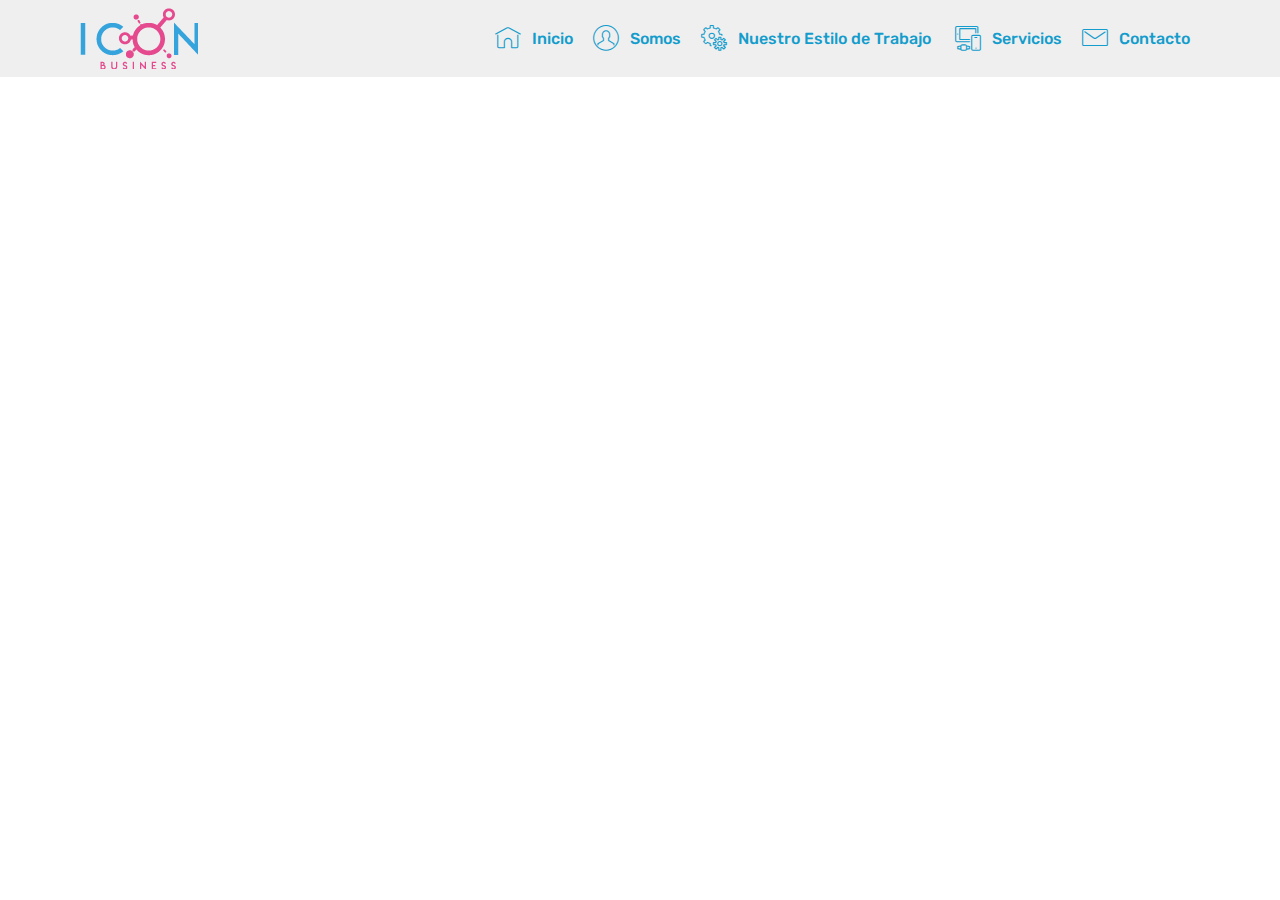
<file: page1.html>
<!DOCTYPE html>
<html >
<head>
  <!-- Site made with Mobirise Website Builder v4.7.7, https://mobirise.com -->
  <meta charset="UTF-8">
  <meta http-equiv="X-UA-Compatible" content="IE=edge">
  <meta name="generator" content="Mobirise v4.7.7, mobirise.com">
  <meta name="viewport" content="width=device-width, initial-scale=1, minimum-scale=1">
  <link rel="shortcut icon" href="assets/images/logo-icon-business-118x61.png" type="image/x-icon">
  <meta name="description" content="Web Creator Description">
  <title>hote</title>
  <link rel="stylesheet" href="assets/web/assets/mobirise-icons/mobirise-icons.css">
  <link rel="stylesheet" href="assets/tether/tether.min.css">
  <link rel="stylesheet" href="assets/bootstrap/css/bootstrap.min.css">
  <link rel="stylesheet" href="assets/bootstrap/css/bootstrap-grid.min.css">
  <link rel="stylesheet" href="assets/bootstrap/css/bootstrap-reboot.min.css">
  <link rel="stylesheet" href="assets/dropdown/css/style.css">
  <link rel="stylesheet" href="assets/theme/css/style.css">
  <link rel="stylesheet" href="assets/mobirise/css/mbr-additional.css" type="text/css">
  
  
  
</head>
<body>
  <section class="menu cid-qS85l6YBw8" once="menu" id="menu1-d">

    

    <nav class="navbar navbar-expand beta-menu navbar-dropdown align-items-center navbar-fixed-top navbar-toggleable-sm">
        <button class="navbar-toggler navbar-toggler-right" type="button" data-toggle="collapse" data-target="#navbarSupportedContent" aria-controls="navbarSupportedContent" aria-expanded="false" aria-label="Toggle navigation">
            <div class="hamburger">
                <span></span>
                <span></span>
                <span></span>
                <span></span>
            </div>
        </button>
        <div class="menu-logo">
            <div class="navbar-brand">
                <span class="navbar-logo">
                    <a href="index.html">
                         <img src="assets/images/logo-icon-business-118x61.png" alt="Mobirise" title="" style="height: 3.8rem;">
                    </a>
                </span>
                
            </div>
        </div>
        <div class="collapse navbar-collapse" id="navbarSupportedContent">
            <ul class="navbar-nav nav-dropdown nav-right" data-app-modern-menu="true"><li class="nav-item dropdown">
                    <a class="nav-link link text-primary display-4" href="#top"><span class="mbri-home mbr-iconfont mbr-iconfont-btn" style="color: rgb(20, 157, 204);"></span>
                        Inicio</a>
                </li><li class="nav-item"><a class="nav-link link text-primary display-4" href="iconbusiness.html#features17-14"><span class="mbri-user mbr-iconfont mbr-iconfont-btn" style="color: rgb(20, 157, 204);"></span>
                        
                        Somos</a></li><li class="nav-item"><a class="nav-link link text-primary display-4" href="iconbusiness.html#content4-1g"><span class="mbri-setting mbr-iconfont mbr-iconfont-btn"></span>
                        
                        Nuestro Estilo de Trabajo&nbsp;</a></li><li class="nav-item"><a class="nav-link link text-primary display-4" href="iconbusiness.html#content5-1i"><span class="mbri-devices mbr-iconfont mbr-iconfont-btn" style="color: rgb(20, 157, 204);"></span>Servicios<br></a></li><li class="nav-item"><a class="nav-link link text-primary display-4" href="iconbusiness.html#form1-1n"><span class="mbri-letter mbr-iconfont mbr-iconfont-btn"></span>
                        
                        Contacto</a></li></ul>
            
        </div>
    </nav>
</section>


  <section class="engine"><a href="https://mobirise.me/e">make a site</a></section><script src="assets/web/assets/jquery/jquery.min.js"></script>
  <script src="assets/popper/popper.min.js"></script>
  <script src="assets/tether/tether.min.js"></script>
  <script src="assets/bootstrap/js/bootstrap.min.js"></script>
  <script src="assets/smoothscroll/smooth-scroll.js"></script>
  <script src="assets/dropdown/js/script.min.js"></script>
  <script src="assets/touchswipe/jquery.touch-swipe.min.js"></script>
  <script src="assets/theme/js/script.js"></script>
  
  
</body>
</html>
</file>
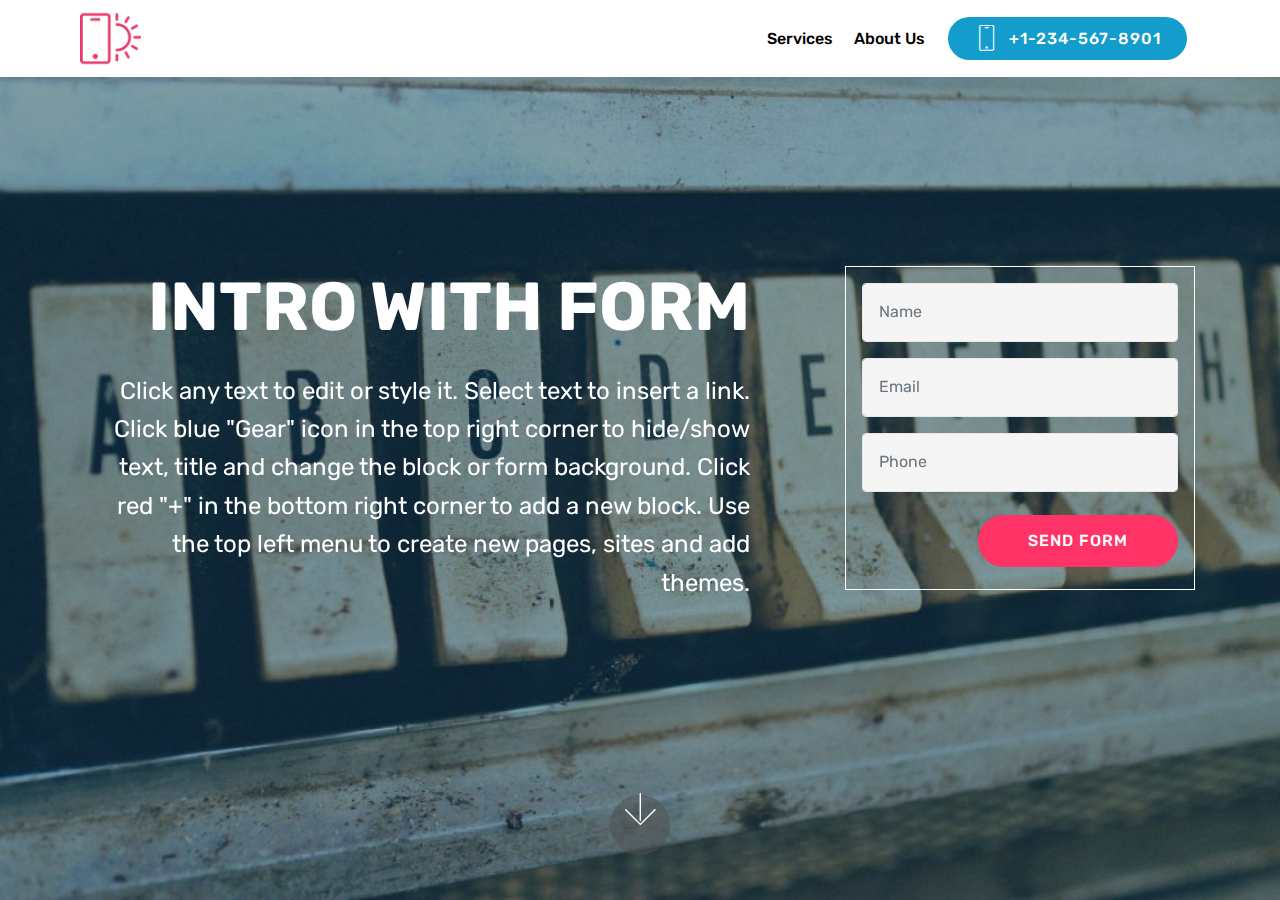
<file: page2.html>
<!DOCTYPE html>
<html >
<head>
  <!-- Site made with Mobirise Website Builder v4.7.7, https://mobirise.com -->
  <meta charset="UTF-8">
  <meta http-equiv="X-UA-Compatible" content="IE=edge">
  <meta name="generator" content="Mobirise v4.7.7, mobirise.com">
  <meta name="viewport" content="width=device-width, initial-scale=1, minimum-scale=1">
  <link rel="shortcut icon" href="assets/images/logo-icon-business-118x61.png" type="image/x-icon">
  <meta name="description" content="Site Builder Description">
  <title>Hotel</title>
  <link rel="stylesheet" href="assets/web/assets/mobirise-icons/mobirise-icons.css">
  <link rel="stylesheet" href="assets/tether/tether.min.css">
  <link rel="stylesheet" href="assets/bootstrap/css/bootstrap.min.css">
  <link rel="stylesheet" href="assets/bootstrap/css/bootstrap-grid.min.css">
  <link rel="stylesheet" href="assets/bootstrap/css/bootstrap-reboot.min.css">
  <link rel="stylesheet" href="assets/dropdown/css/style.css">
  <link rel="stylesheet" href="assets/theme/css/style.css">
  <link rel="stylesheet" href="assets/mobirise/css/mbr-additional.css" type="text/css">
  
  
  
</head>
<body>
  <section class="menu cid-qU9zS4nTrj" once="menu" id="menu2-f">

    

    <nav class="navbar navbar-expand beta-menu navbar-dropdown align-items-center navbar-fixed-top navbar-toggleable-sm">
        <button class="navbar-toggler navbar-toggler-right" type="button" data-toggle="collapse" data-target="#navbarSupportedContent" aria-controls="navbarSupportedContent" aria-expanded="false" aria-label="Toggle navigation">
            <div class="hamburger">
                <span></span>
                <span></span>
                <span></span>
                <span></span>
            </div>
        </button>
        <div class="menu-logo">
            <div class="navbar-brand">
                <span class="navbar-logo">
                    <a href="https://mobirise.com">
                        <img src="assets/images/logo2.png" alt="Mobirise" style="height: 3.8rem;">
                    </a>
                </span>
                
            </div>
        </div>
        <div class="collapse navbar-collapse" id="navbarSupportedContent">
            <ul class="navbar-nav nav-dropdown" data-app-modern-menu="true">
                <li class="nav-item">
                    <a class="nav-link link text-black display-4" href="https://mobirise.com">
                        Services
                    </a>
                </li>
                <li class="nav-item">
                    <a class="nav-link link text-black display-4" href="https://mobirise.com">
                        About Us
                    </a>
                </li>
            </ul>
            <div class="navbar-buttons mbr-section-btn">
                <a class="btn btn-sm btn-primary display-4" href="tel:+1-234-567-8901">
                    <span class="btn-icon mbri-mobile mbr-iconfont mbr-iconfont-btn">
                    </span>
                    +1-234-567-8901
                </a>
            </div>
        </div>
    </nav>
</section>

<section class="engine"><a href="https://mobirise.me/l">free website templates</a></section><section class="cid-qU9A4OsX7D mbr-fullscreen mbr-parallax-background" id="header15-h">

    

    <div class="mbr-overlay" style="opacity: 0.5; background-color: rgb(7, 59, 76);"></div>

    <div class="container align-right">
<div class="row">
    <div class="mbr-white col-lg-8 col-md-7 content-container">
        <h1 class="mbr-section-title mbr-bold pb-3 mbr-fonts-style display-1">
            INTRO WITH FORM
        </h1>
        <p class="mbr-text pb-3 mbr-fonts-style display-5">
            Click any text to edit or style it. Select text to insert a link. Click blue "Gear" icon in the top right corner to hide/show  text, title and change the block or form background. Click red "+" in the bottom right corner to add a new block. Use the top left menu to create new pages, sites and add themes.
        </p>
    </div>
    <div class="col-lg-4 col-md-5">
    <div class="form-container">
        <div class="media-container-column" data-form-type="formoid">
            <div data-form-alert="" hidden="" class="align-center">
                Thanks for filling out the form!
            </div>
            <form class="mbr-form" action="https://mobirise.com/" method="post" data-form-title="Mobirise Form"><input type="hidden" name="email" data-form-email="true" value="4ILUR6JsoZ3edHzPf1ZLG5HVKUOILBUY8M3W9HT0j8sBcA/ZeHtFqXkXUqLHa1W8zAH5L5mR5zRjATGLQlVzJlyB4gisMnK2I5aO1dmbg0bu8lmXir7NaXeukDw6ELvp" data-form-field="Email">
                <div data-for="name">
                    <div class="form-group">
                        <input type="text" class="form-control px-3" name="name" data-form-field="Name" placeholder="Name" required="" id="name-header15-h">
                    </div>
                </div>
                <div data-for="email">
                    <div class="form-group">
                        <input type="email" class="form-control px-3" name="email" data-form-field="Email" placeholder="Email" required="" id="email-header15-h">
                    </div>
                </div>
                <div data-for="phone">
                    <div class="form-group">
                        <input type="tel" class="form-control px-3" name="phone" data-form-field="Phone" placeholder="Phone" id="phone-header15-h">
                    </div>
                </div>
                
                <span class="input-group-btn">
                    <button href="" type="submit" class="btn btn-secondary btn-form display-4">SEND FORM</button>
                </span>
            </form>
        </div>
    </div>
    </div>
</div>
    </div>
    <div class="mbr-arrow hidden-sm-down" aria-hidden="true">
        <a href="#next">
            <i class="mbri-down mbr-iconfont"></i>
        </a>
    </div>
</section>


  <script src="assets/web/assets/jquery/jquery.min.js"></script>
  <script src="assets/popper/popper.min.js"></script>
  <script src="assets/tether/tether.min.js"></script>
  <script src="assets/bootstrap/js/bootstrap.min.js"></script>
  <script src="assets/smoothscroll/smooth-scroll.js"></script>
  <script src="assets/dropdown/js/script.min.js"></script>
  <script src="assets/touchswipe/jquery.touch-swipe.min.js"></script>
  <script src="assets/parallax/jarallax.min.js"></script>
  <script src="assets/theme/js/script.js"></script>
  <script src="assets/formoid/formoid.min.js"></script>
  
  
</body>
</html>
</file>
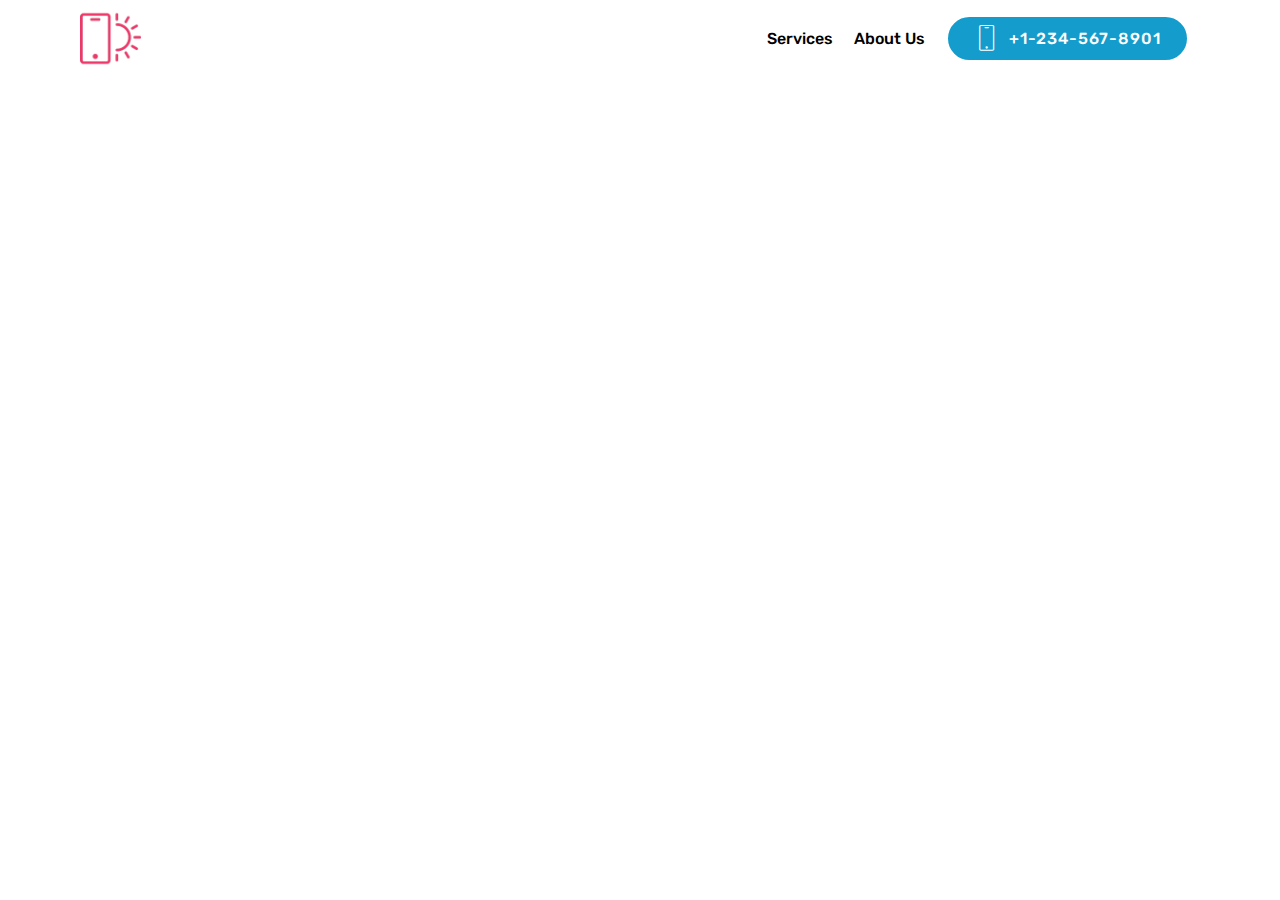
<file: page4.html>
<!DOCTYPE html>
<html >
<head>
  <!-- Site made with Mobirise Website Builder v4.7.7, https://mobirise.com -->
  <meta charset="UTF-8">
  <meta http-equiv="X-UA-Compatible" content="IE=edge">
  <meta name="generator" content="Mobirise v4.7.7, mobirise.com">
  <meta name="viewport" content="width=device-width, initial-scale=1, minimum-scale=1">
  <link rel="shortcut icon" href="assets/images/logo-icon-business-118x61.png" type="image/x-icon">
  <meta name="description" content="Website Generator Description">
  <title>Page 4</title>
  <link rel="stylesheet" href="assets/web/assets/mobirise-icons/mobirise-icons.css">
  <link rel="stylesheet" href="assets/tether/tether.min.css">
  <link rel="stylesheet" href="assets/bootstrap/css/bootstrap.min.css">
  <link rel="stylesheet" href="assets/bootstrap/css/bootstrap-grid.min.css">
  <link rel="stylesheet" href="assets/bootstrap/css/bootstrap-reboot.min.css">
  <link rel="stylesheet" href="assets/dropdown/css/style.css">
  <link rel="stylesheet" href="assets/theme/css/style.css">
  <link rel="stylesheet" href="assets/mobirise/css/mbr-additional.css" type="text/css">
  
  
  
</head>
<body>
  <section class="menu cid-qUOMepUiyi" once="menu" id="menu2-t">

    

    <nav class="navbar navbar-expand beta-menu navbar-dropdown align-items-center navbar-fixed-top navbar-toggleable-sm">
        <button class="navbar-toggler navbar-toggler-right" type="button" data-toggle="collapse" data-target="#navbarSupportedContent" aria-controls="navbarSupportedContent" aria-expanded="false" aria-label="Toggle navigation">
            <div class="hamburger">
                <span></span>
                <span></span>
                <span></span>
                <span></span>
            </div>
        </button>
        <div class="menu-logo">
            <div class="navbar-brand">
                <span class="navbar-logo">
                    <a href="https://mobirise.com">
                        <img src="assets/images/logo2.png" alt="Mobirise" style="height: 3.8rem;">
                    </a>
                </span>
                
            </div>
        </div>
        <div class="collapse navbar-collapse" id="navbarSupportedContent">
            <ul class="navbar-nav nav-dropdown" data-app-modern-menu="true">
                <li class="nav-item">
                    <a class="nav-link link text-black display-4" href="https://mobirise.com">
                        Services
                    </a>
                </li>
                <li class="nav-item">
                    <a class="nav-link link text-black display-4" href="https://mobirise.com">
                        About Us
                    </a>
                </li>
            </ul>
            <div class="navbar-buttons mbr-section-btn">
                <a class="btn btn-sm btn-primary display-4" href="tel:+1-234-567-8901">
                    <span class="btn-icon mbri-mobile mbr-iconfont mbr-iconfont-btn">
                    </span>
                    +1-234-567-8901
                </a>
            </div>
        </div>
    </nav>
</section>


  <section class="engine"><a href="https://mobirise.me/u">bootstrap website templates</a></section><script src="assets/web/assets/jquery/jquery.min.js"></script>
  <script src="assets/popper/popper.min.js"></script>
  <script src="assets/tether/tether.min.js"></script>
  <script src="assets/bootstrap/js/bootstrap.min.js"></script>
  <script src="assets/smoothscroll/smooth-scroll.js"></script>
  <script src="assets/dropdown/js/script.min.js"></script>
  <script src="assets/touchswipe/jquery.touch-swipe.min.js"></script>
  <script src="assets/theme/js/script.js"></script>
  
  
</body>
</html>
</file>
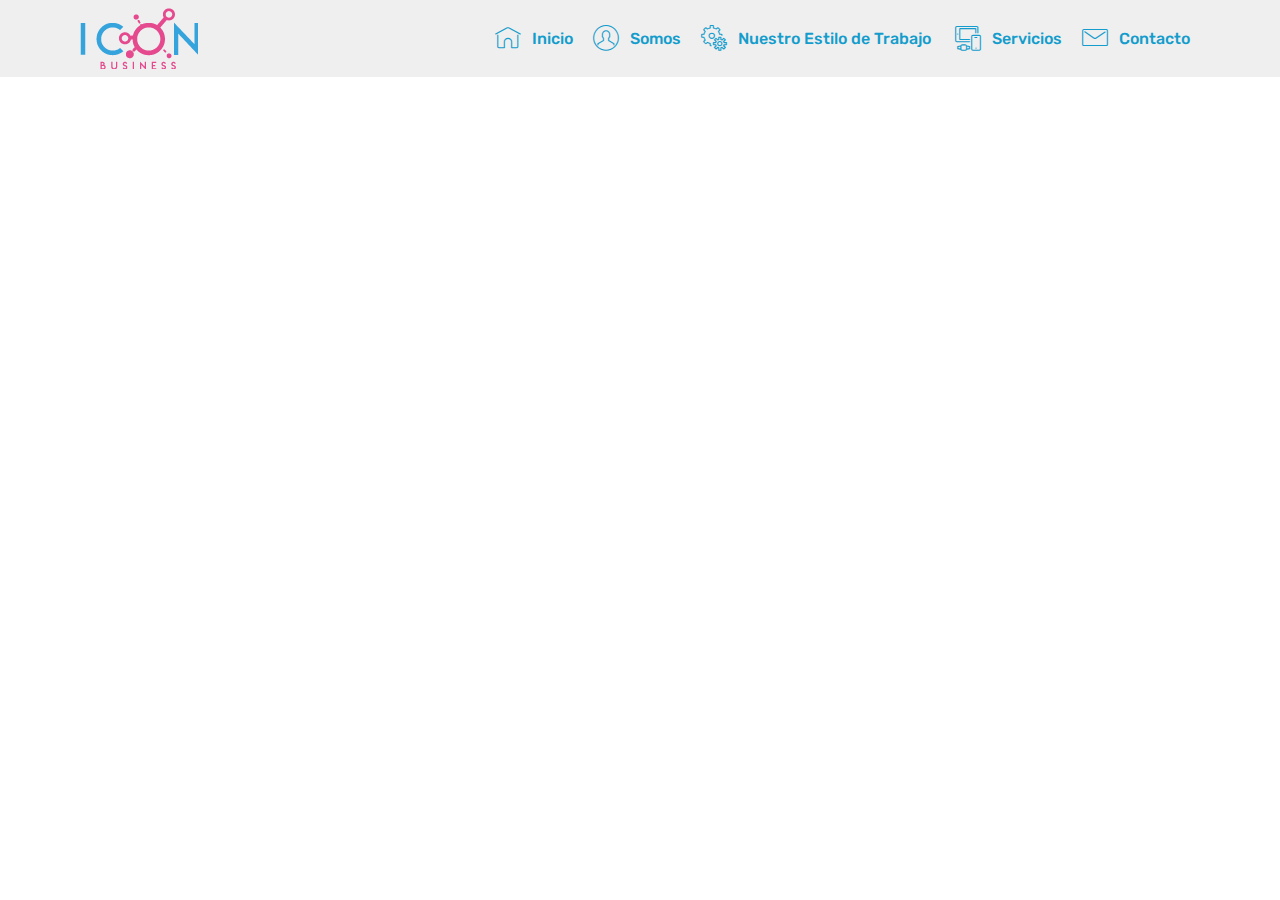
<file: page5.html>
<!DOCTYPE html>
<html >
<head>
  <!-- Site made with Mobirise Website Builder v4.7.7, https://mobirise.com -->
  <meta charset="UTF-8">
  <meta http-equiv="X-UA-Compatible" content="IE=edge">
  <meta name="generator" content="Mobirise v4.7.7, mobirise.com">
  <meta name="viewport" content="width=device-width, initial-scale=1, minimum-scale=1">
  <link rel="shortcut icon" href="assets/images/logo-icon-business-118x61.png" type="image/x-icon">
  <meta name="description" content="Somos una empresa joven y dinámica dedicada a proveer de soluciones en gestión y control de tus proyectos. Intervenimos tu negocio y te 
entregamos las herramientas para hacerlo más 
productivo y eficiente. Especialistas en tecnología de la información, somos una consultora certificada por Microsoft, que cuenta con la expertice en el 
desarrollo de implementación de soluciones tecnológicas como sharepoint, Project server, Office 365, así como implementación de e-commerce">
  <title>Page 5</title>
  <link rel="stylesheet" href="assets/web/assets/mobirise-icons/mobirise-icons.css">
  <link rel="stylesheet" href="assets/tether/tether.min.css">
  <link rel="stylesheet" href="assets/bootstrap/css/bootstrap.min.css">
  <link rel="stylesheet" href="assets/bootstrap/css/bootstrap-grid.min.css">
  <link rel="stylesheet" href="assets/bootstrap/css/bootstrap-reboot.min.css">
  <link rel="stylesheet" href="assets/dropdown/css/style.css">
  <link rel="stylesheet" href="assets/theme/css/style.css">
  <link rel="stylesheet" href="assets/mobirise/css/mbr-additional.css" type="text/css">
  
  
  
</head>
<body>
  <section class="menu cid-qY7OsDle55" once="menu" id="menu1-x">

    

    <nav class="navbar navbar-expand beta-menu navbar-dropdown align-items-center navbar-fixed-top navbar-toggleable-sm">
        <button class="navbar-toggler navbar-toggler-right" type="button" data-toggle="collapse" data-target="#navbarSupportedContent" aria-controls="navbarSupportedContent" aria-expanded="false" aria-label="Toggle navigation">
            <div class="hamburger">
                <span></span>
                <span></span>
                <span></span>
                <span></span>
            </div>
        </button>
        <div class="menu-logo">
            <div class="navbar-brand">
                <span class="navbar-logo">
                    <a href="index.html">
                         <img src="assets/images/logo-icon-business-118x61.png" alt="Mobirise" title="" style="height: 3.8rem;">
                    </a>
                </span>
                
            </div>
        </div>
        <div class="collapse navbar-collapse" id="navbarSupportedContent">
            <ul class="navbar-nav nav-dropdown nav-right" data-app-modern-menu="true"><li class="nav-item dropdown">
                    <a class="nav-link link text-primary display-4" href="#top"><span class="mbri-home mbr-iconfont mbr-iconfont-btn" style="color: rgb(20, 157, 204);"></span>
                        Inicio</a>
                </li><li class="nav-item"><a class="nav-link link text-primary display-4" href="iconbusiness.html#features17-14"><span class="mbri-user mbr-iconfont mbr-iconfont-btn" style="color: rgb(20, 157, 204);"></span>
                        
                        Somos</a></li><li class="nav-item"><a class="nav-link link text-primary display-4" href="iconbusiness.html#content4-1g"><span class="mbri-setting mbr-iconfont mbr-iconfont-btn"></span>
                        
                        Nuestro Estilo de Trabajo&nbsp;</a></li><li class="nav-item"><a class="nav-link link text-primary display-4" href="iconbusiness.html#content5-1i"><span class="mbri-devices mbr-iconfont mbr-iconfont-btn" style="color: rgb(20, 157, 204);"></span>Servicios<br></a></li><li class="nav-item"><a class="nav-link link text-primary display-4" href="iconbusiness.html#form1-1n"><span class="mbri-letter mbr-iconfont mbr-iconfont-btn"></span>
                        
                        Contacto</a></li></ul>
            
        </div>
    </nav>
</section>


  <section class="engine"><a href="https://mobirise.me/i">free website creation software</a></section><script src="assets/web/assets/jquery/jquery.min.js"></script>
  <script src="assets/popper/popper.min.js"></script>
  <script src="assets/tether/tether.min.js"></script>
  <script src="assets/bootstrap/js/bootstrap.min.js"></script>
  <script src="assets/smoothscroll/smooth-scroll.js"></script>
  <script src="assets/dropdown/js/script.min.js"></script>
  <script src="assets/touchswipe/jquery.touch-swipe.min.js"></script>
  <script src="assets/theme/js/script.js"></script>
  
  
</body>
</html>
</file>
<file: assets/web/assets/mobirise-icons/mobirise-icons.css>
@font-face {
  font-family: 'MobiriseIcons';
  src:  url('mobirise-icons.eot?spat4u');
  src:  url('mobirise-icons.eot?spat4u#iefix') format('embedded-opentype'),
    url('mobirise-icons.ttf?spat4u') format('truetype'),
    url('mobirise-icons.woff?spat4u') format('woff'),
    url('mobirise-icons.svg?spat4u#MobiriseIcons') format('svg');
  font-weight: normal;
  font-style: normal;
}

[class^="mbri-"], [class*=" mbri-"] {
  /* use !important to prevent issues with browser extensions that change fonts */
  font-family: MobiriseIcons !important;
  speak: none;
  font-style: normal;
  font-weight: normal;
  font-variant: normal;
  text-transform: none;
  line-height: 1;

  /* Better Font Rendering =========== */
  -webkit-font-smoothing: antialiased;
  -moz-osx-font-smoothing: grayscale;
}

.mbri-add-submenu:before {
  content: "\e900";
}
.mbri-alert:before {
  content: "\e901";
}
.mbri-align-center:before {
  content: "\e902";
}
.mbri-align-justify:before {
  content: "\e903";
}
.mbri-align-left:before {
  content: "\e904";
}
.mbri-align-right:before {
  content: "\e905";
}
.mbri-android:before {
  content: "\e906";
}
.mbri-apple:before {
  content: "\e907";
}
.mbri-arrow-down:before {
  content: "\e908";
}
.mbri-arrow-next:before {
  content: "\e909";
}
.mbri-arrow-prev:before {
  content: "\e90a";
}
.mbri-arrow-up:before {
  content: "\e90b";
}
.mbri-bold:before {
  content: "\e90c";
}
.mbri-bookmark:before {
  content: "\e90d";
}
.mbri-bootstrap:before {
  content: "\e90e";
}
.mbri-briefcase:before {
  content: "\e90f";
}
.mbri-browse:before {
  content: "\e910";
}
.mbri-bulleted-list:before {
  content: "\e911";
}
.mbri-calendar:before {
  content: "\e912";
}
.mbri-camera:before {
  content: "\e913";
}
.mbri-cart-add:before {
  content: "\e914";
}
.mbri-cart-full:before {
  content: "\e915";
}
.mbri-cash:before {
  content: "\e916";
}
.mbri-change-style:before {
  content: "\e917";
}
.mbri-chat:before {
  content: "\e918";
}
.mbri-clock:before {
  content: "\e919";
}
.mbri-close:before {
  content: "\e91a";
}
.mbri-cloud:before {
  content: "\e91b";
}
.mbri-code:before {
  content: "\e91c";
}
.mbri-contact-form:before {
  content: "\e91d";
}
.mbri-credit-card:before {
  content: "\e91e";
}
.mbri-cursor-click:before {
  content: "\e91f";
}
.mbri-cust-feedback:before {
  content: "\e920";
}
.mbri-database:before {
  content: "\e921";
}
.mbri-delivery:before {
  content: "\e922";
}
.mbri-desktop:before {
  content: "\e923";
}
.mbri-devices:before {
  content: "\e924";
}
.mbri-down:before {
  content: "\e925";
}
.mbri-download:before {
  content: "\e989";
}
.mbri-drag-n-drop:before {
  content: "\e927";
}
.mbri-drag-n-drop2:before {
  content: "\e928";
}
.mbri-edit:before {
  content: "\e929";
}
.mbri-edit2:before {
  content: "\e92a";
}
.mbri-error:before {
  content: "\e92b";
}
.mbri-extension:before {
  content: "\e92c";
}
.mbri-features:before {
  content: "\e92d";
}
.mbri-file:before {
  content: "\e92e";
}
.mbri-flag:before {
  content: "\e92f";
}
.mbri-folder:before {
  content: "\e930";
}
.mbri-gift:before {
  content: "\e931";
}
.mbri-github:before {
  content: "\e932";
}
.mbri-globe:before {
  content: "\e933";
}
.mbri-globe-2:before {
  content: "\e934";
}
.mbri-growing-chart:before {
  content: "\e935";
}
.mbri-hearth:before {
  content: "\e936";
}
.mbri-help:before {
  content: "\e937";
}
.mbri-home:before {
  content: "\e938";
}
.mbri-hot-cup:before {
  content: "\e939";
}
.mbri-idea:before {
  content: "\e93a";
}
.mbri-image-gallery:before {
  content: "\e93b";
}
.mbri-image-slider:before {
  content: "\e93c";
}
.mbri-info:before {
  content: "\e93d";
}
.mbri-italic:before {
  content: "\e93e";
}
.mbri-key:before {
  content: "\e93f";
}
.mbri-laptop:before {
  content: "\e940";
}
.mbri-layers:before {
  content: "\e941";
}
.mbri-left-right:before {
  content: "\e942";
}
.mbri-left:before {
  content: "\e943";
}
.mbri-letter:before {
  content: "\e944";
}
.mbri-like:before {
  content: "\e945";
}
.mbri-link:before {
  content: "\e946";
}
.mbri-lock:before {
  content: "\e947";
}
.mbri-login:before {
  content: "\e948";
}
.mbri-logout:before {
  content: "\e949";
}
.mbri-magic-stick:before {
  content: "\e94a";
}
.mbri-map-pin:before {
  content: "\e94b";
}
.mbri-menu:before {
  content: "\e94c";
}
.mbri-mobile:before {
  content: "\e94d";
}
.mbri-mobile2:before {
  content: "\e94e";
}
.mbri-mobirise:before {
  content: "\e94f";
}
.mbri-more-horizontal:before {
  content: "\e950";
}
.mbri-more-vertical:before {
  content: "\e951";
}
.mbri-music:before {
  content: "\e952";
}
.mbri-new-file:before {
  content: "\e953";
}
.mbri-numbered-list:before {
  content: "\e954";
}
.mbri-opened-folder:before {
  content: "\e955";
}
.mbri-pages:before {
  content: "\e956";
}
.mbri-paper-plane:before {
  content: "\e957";
}
.mbri-paperclip:before {
  content: "\e958";
}
.mbri-photo:before {
  content: "\e959";
}
.mbri-photos:before {
  content: "\e95a";
}
.mbri-pin:before {
  content: "\e95b";
}
.mbri-play:before {
  content: "\e95c";
}
.mbri-plus:before {
  content: "\e95d";
}
.mbri-preview:before {
  content: "\e95e";
}
.mbri-print:before {
  content: "\e95f";
}
.mbri-protect:before {
  content: "\e960";
}
.mbri-question:before {
  content: "\e961";
}
.mbri-quote-left:before {
  content: "\e962";
}
.mbri-quote-right:before {
  content: "\e963";
}
.mbri-refresh:before {
  content: "\e964";
}
.mbri-responsive:before {
  content: "\e965";
}
.mbri-right:before {
  content: "\e966";
}
.mbri-rocket:before {
  content: "\e967";
}
.mbri-sad-face:before {
  content: "\e968";
}
.mbri-sale:before {
  content: "\e969";
}
.mbri-save:before {
  content: "\e96a";
}
.mbri-search:before {
  content: "\e96b";
}
.mbri-setting:before {
  content: "\e96c";
}
.mbri-setting2:before {
  content: "\e96d";
}
.mbri-setting3:before {
  content: "\e96e";
}
.mbri-share:before {
  content: "\e96f";
}
.mbri-shopping-bag:before {
  content: "\e970";
}
.mbri-shopping-basket:before {
  content: "\e971";
}
.mbri-shopping-cart:before {
  content: "\e972";
}
.mbri-sites:before {
  content: "\e973";
}
.mbri-smile-face:before {
  content: "\e974";
}
.mbri-speed:before {
  content: "\e975";
}
.mbri-star:before {
  content: "\e976";
}
.mbri-success:before {
  content: "\e977";
}
.mbri-sun:before {
  content: "\e978";
}
.mbri-sun2:before {
  content: "\e979";
}
.mbri-tablet:before {
  content: "\e97a";
}
.mbri-tablet-vertical:before {
  content: "\e97b";
}
.mbri-target:before {
  content: "\e97c";
}
.mbri-timer:before {
  content: "\e97d";
}
.mbri-to-ftp:before {
  content: "\e97e";
}
.mbri-to-local-drive:before {
  content: "\e97f";
}
.mbri-touch-swipe:before {
  content: "\e980";
}
.mbri-touch:before {
  content: "\e981";
}
.mbri-trash:before {
  content: "\e982";
}
.mbri-underline:before {
  content: "\e983";
}
.mbri-unlink:before {
  content: "\e984";
}
.mbri-unlock:before {
  content: "\e985";
}
.mbri-up-down:before {
  content: "\e986";
}
.mbri-up:before {
  content: "\e987";
}
.mbri-update:before {
  content: "\e988";
}
.mbri-upload:before {
 content: "\e926"; 
}
.mbri-user:before {
  content: "\e98a";
}
.mbri-user2:before {
  content: "\e98b";
}
.mbri-users:before {
  content: "\e98c";
}
.mbri-video:before {
  content: "\e98d";
}
.mbri-video-play:before {
  content: "\e98e";
}
.mbri-watch:before {
  content: "\e98f";
}
.mbri-website-theme:before {
  content: "\e990";
}
.mbri-wifi:before {
  content: "\e991";
}
.mbri-windows:before {
  content: "\e992";
}
.mbri-zoom-out:before {
  content: "\e993";
}
.mbri-redo:before {
  content: "\e994";
}
.mbri-undo:before {
  content: "\e995";
}
</file>
<file: assets/dropdown/css/style.css>
.navbar-dropdown {
  left: 0;
  padding: 0;
  position: absolute;
  right: 0;
  top: 0;
  transition: all 0.45s ease;
  z-index: 1030;
  background: #282828; }
  .navbar-dropdown .navbar-logo {
    margin-right: 0.8rem;
    transition: margin 0.3s ease-in-out;
    vertical-align: middle; }
    .navbar-dropdown .navbar-logo img {
      height: 3.125rem;
      transition: all 0.3s ease-in-out; }
    .navbar-dropdown .navbar-logo.mbr-iconfont {
      font-size: 3.125rem;
      line-height: 3.125rem; }
  .navbar-dropdown .navbar-caption {
    font-weight: 700;
    white-space: normal;
    vertical-align: -4px;
    line-height: 3.125rem !important; }
    .navbar-dropdown .navbar-caption, .navbar-dropdown .navbar-caption:hover {
      color: inherit;
      text-decoration: none; }
  .navbar-dropdown .mbr-iconfont + .navbar-caption {
    vertical-align: -1px; }
  .navbar-dropdown.navbar-fixed-top {
    position: fixed; }
  .navbar-dropdown .navbar-brand span {
    vertical-align: -4px; }
  .navbar-dropdown.bg-color.transparent {
    background: none; }
  .navbar-dropdown.navbar-short .navbar-brand {
    padding: 0.625rem 0; }
    .navbar-dropdown.navbar-short .navbar-brand span {
      vertical-align: -1px; }
  .navbar-dropdown.navbar-short .navbar-caption {
    line-height: 2.375rem !important;
    vertical-align: -2px; }
  .navbar-dropdown.navbar-short .navbar-logo {
    margin-right: 0.5rem; }
    .navbar-dropdown.navbar-short .navbar-logo img {
      height: 2.375rem; }
    .navbar-dropdown.navbar-short .navbar-logo.mbr-iconfont {
      font-size: 2.375rem;
      line-height: 2.375rem; }
  .navbar-dropdown.navbar-short .mbr-table-cell {
    height: 3.625rem; }
  .navbar-dropdown .navbar-close {
    left: 0.6875rem;
    position: fixed;
    top: 0.75rem;
    z-index: 1000; }
  .navbar-dropdown .hamburger-icon {
    content: "";
    display: inline-block;
    vertical-align: middle;
    width: 16px;
    -webkit-box-shadow: 0 -6px 0 1px #282828,0 0 0 1px #282828,0 6px 0 1px #282828;
    -moz-box-shadow: 0 -6px 0 1px #282828,0 0 0 1px #282828,0 6px 0 1px #282828;
    box-shadow: 0 -6px 0 1px #282828,0 0 0 1px #282828,0 6px 0 1px #282828; }

.dropdown-menu .dropdown-toggle[data-toggle="dropdown-submenu"]::after {
  border-bottom: 0.35em solid transparent;
  border-left: 0.35em solid;
  border-right: 0;
  border-top: 0.35em solid transparent;
  margin-left: 0.3rem; }

.dropdown-menu .dropdown-item:focus {
  outline: 0; }

.nav-dropdown {
  font-size: 0.75rem;
  font-weight: 500;
  height: auto !important; }
  .nav-dropdown .nav-btn {
    padding-left: 1rem; }
  .nav-dropdown .link {
    margin: .667em 1.667em;
    font-weight: 500;
    padding: 0;
    transition: color .2s ease-in-out; }
    .nav-dropdown .link.dropdown-toggle {
      margin-right: 2.583em; }
      .nav-dropdown .link.dropdown-toggle::after {
        margin-left: .25rem;
        border-top: 0.35em solid;
        border-right: 0.35em solid transparent;
        border-left: 0.35em solid transparent;
        border-bottom: 0; }
      .nav-dropdown .link.dropdown-toggle[aria-expanded="true"] {
        margin: 0;
        padding: 0.667em 3.263em  0.667em 1.667em; }
  .nav-dropdown .link::after,
  .nav-dropdown .dropdown-item::after {
    color: inherit; }
  .nav-dropdown .btn {
    font-size: 0.75rem;
    font-weight: 700;
    letter-spacing: 0;
    margin-bottom: 0;
    padding-left: 1.25rem;
    padding-right: 1.25rem; }
  .nav-dropdown .dropdown-menu {
    border-radius: 0;
    border: 0;
    left: 0;
    margin: 0;
    padding-bottom: 1.25rem;
    padding-top: 1.25rem;
    position: relative; }
  .nav-dropdown .dropdown-submenu {
    margin-left: 0.125rem;
    top: 0; }
  .nav-dropdown .dropdown-item {
    font-weight: 500;
    line-height: 2;
    padding: 0.3846em 4.615em 0.3846em 1.5385em;
    position: relative;
    transition: color .2s ease-in-out, background-color .2s ease-in-out; }
    .nav-dropdown .dropdown-item::after {
      margin-top: -0.3077em;
      position: absolute;
      right: 1.1538em;
      top: 50%; }
    .nav-dropdown .dropdown-item:focus, .nav-dropdown .dropdown-item:hover {
      background: none; }

@media (max-width: 767px) {
  .nav-dropdown.navbar-toggleable-sm {
    bottom: 0;
    display: none;
    left: 0;
    overflow-x: hidden;
    position: fixed;
    top: 0;
    transform: translateX(-100%);
    -ms-transform: translateX(-100%);
    -webkit-transform: translateX(-100%);
    width: 18.75rem;
    z-index: 999; } }
.nav-dropdown.navbar-toggleable-xl {
  bottom: 0;
  display: none;
  left: 0;
  overflow-x: hidden;
  position: fixed;
  top: 0;
  transform: translateX(-100%);
  -ms-transform: translateX(-100%);
  -webkit-transform: translateX(-100%);
  width: 18.75rem;
  z-index: 999; }

.nav-dropdown-sm {
  display: block !important;
  overflow-x: hidden;
  overflow: auto;
  padding-top: 3.875rem; }
  .nav-dropdown-sm::after {
    content: "";
    display: block;
    height: 3rem;
    width: 100%; }
  .nav-dropdown-sm.collapse.in ~ .navbar-close {
    display: block !important; }
  .nav-dropdown-sm.collapsing, .nav-dropdown-sm.collapse.in {
    transform: translateX(0);
    -ms-transform: translateX(0);
    -webkit-transform: translateX(0);
    transition: all 0.25s ease-out;
    -webkit-transition: all 0.25s ease-out;
    background: #282828; }
  .nav-dropdown-sm.collapsing[aria-expanded="false"] {
    transform: translateX(-100%);
    -ms-transform: translateX(-100%);
    -webkit-transform: translateX(-100%); }
  .nav-dropdown-sm .nav-item {
    display: block;
    margin-left: 0 !important;
    padding-left: 0; }
  .nav-dropdown-sm .link,
  .nav-dropdown-sm .dropdown-item {
    border-top: 1px dotted rgba(255, 255, 255, 0.1);
    font-size: 0.8125rem;
    line-height: 1.6;
    margin: 0 !important;
    padding: 0.875rem 2.4rem 0.875rem 1.5625rem !important;
    position: relative;
    white-space: normal; }
    .nav-dropdown-sm .link:focus, .nav-dropdown-sm .link:hover,
    .nav-dropdown-sm .dropdown-item:focus,
    .nav-dropdown-sm .dropdown-item:hover {
      background: rgba(0, 0, 0, 0.2) !important;
      color: #c0a375; }
  .nav-dropdown-sm .nav-btn {
    position: relative;
    padding: 1.5625rem 1.5625rem 0 1.5625rem; }
    .nav-dropdown-sm .nav-btn::before {
      border-top: 1px dotted rgba(255, 255, 255, 0.1);
      content: "";
      left: 0;
      position: absolute;
      top: 0;
      width: 100%; }
    .nav-dropdown-sm .nav-btn + .nav-btn {
      padding-top: 0.625rem; }
      .nav-dropdown-sm .nav-btn + .nav-btn::before {
        display: none; }
  .nav-dropdown-sm .btn {
    padding: 0.625rem 0; }
  .nav-dropdown-sm .dropdown-toggle[data-toggle="dropdown-submenu"]::after {
    margin-left: .25rem;
    border-top: 0.35em solid;
    border-right: 0.35em solid transparent;
    border-left: 0.35em solid transparent;
    border-bottom: 0; }
  .nav-dropdown-sm .dropdown-toggle[data-toggle="dropdown-submenu"][aria-expanded="true"]::after {
    border-top: 0;
    border-right: 0.35em solid transparent;
    border-left: 0.35em solid transparent;
    border-bottom: 0.35em solid; }
  .nav-dropdown-sm .dropdown-menu {
    margin: 0;
    padding: 0;
    position: relative;
    top: 0;
    left: 0;
    width: 100%;
    border: 0;
    float: none;
    border-radius: 0;
    background: none; }
  .nav-dropdown-sm .dropdown-submenu {
    left: 100%;
    margin-left: 0.125rem;
    margin-top: -1.25rem;
    top: 0; }

.navbar-toggleable-sm .nav-dropdown .dropdown-menu {
  position: absolute; }

.navbar-toggleable-sm .nav-dropdown .dropdown-submenu {
  left: 100%;
  margin-left: 0.125rem;
  margin-top: -1.25rem;
  top: 0; }

.navbar-toggleable-sm.opened .nav-dropdown .dropdown-menu {
  position: relative; }

.navbar-toggleable-sm.opened .nav-dropdown .dropdown-submenu {
  left: 0;
  margin-left: 00rem;
  margin-top: 0rem;
  top: 0; }

.is-builder .nav-dropdown.collapsing {
  transition: none !important; }

/*# sourceMappingURL=style.css.map */
</file>
<file: assets/theme/css/style.css>
/*!
 * Mobirise v4 theme (https://mobirise.com/)
 * Copyright 2017 Mobirise
 */
section {
  background-color: #eeeeee; }

section,
.container,
.container-fluid {
  position: relative;
  word-wrap: break-word; }

a.mbr-iconfont:hover {
  text-decoration: none; }

.article .lead p, .article .lead ul, .article .lead ol, .article .lead pre, .article .lead blockquote {
  margin-bottom: 0; }

a {
  font-style: normal;
  font-weight: 400;
  cursor: pointer; }
  a, a:hover {
    text-decoration: none; }

figure {
  margin-bottom: 0; }

body {
  color: #232323; }

h1, h2, h3, h4, h5, h6,
.h1, .h2, .h3, .h4, .h5, .h6,
.display-1, .display-2, .display-3, .display-4 {
  line-height: 1;
  word-break: break-word;
  word-wrap: break-word; }

b, strong {
  font-weight: bold; }

blockquote {
  padding: 10px 0 10px 20px;
  position: relative;
  border-left: 2px solid;
  border-color: #ff3366; }

input:-webkit-autofill, input:-webkit-autofill:hover, input:-webkit-autofill:focus, input:-webkit-autofill:active {
  transition-delay: 9999s;
  transition-property: background-color, color; }

textarea[type="hidden"] {
  display: none; }

body {
  position: relative; }

section {
  background-position: 50% 50%;
  background-repeat: no-repeat;
  background-size: cover; }
  section .mbr-background-video,
  section .mbr-background-video-preview {
    position: absolute;
    bottom: 0;
    left: 0;
    right: 0;
    top: 0; }

.hidden {
  visibility: hidden; }

.mbr-z-index20 {
  z-index: 20; }

/*! Base colors */
.mbr-white {
  color: #ffffff; }

.mbr-black {
  color: #000000; }

.mbr-bg-white {
  background-color: #ffffff; }

.mbr-bg-black {
  background-color: #000000; }

/*! Text-aligns */
.align-left {
  text-align: left; }

.align-center {
  text-align: center; }

.align-right {
  text-align: right; }

@media (max-width: 767px) {
  .align-left, .align-center, .align-right, .mbr-section-btn, .mbr-section-title {
    text-align: center; } }
/*! Font-weight  */
.mbr-light {
  font-weight: 300; }

.mbr-regular {
  font-weight: 400; }

.mbr-semibold {
  font-weight: 500; }

.mbr-bold {
  font-weight: 700; }

/*! Media  */
.media-size-item {
  -webkit-flex: 1 1 auto;
  -moz-flex: 1 1 auto;
  -ms-flex: 1 1 auto;
  -o-flex: 1 1 auto;
  flex: 1 1 auto; }

.media-content {
  -webkit-flex-basis: 100%;
  flex-basis: 100%; }

.media-container-row {
  display: -ms-flexbox;
  display: -webkit-flex;
  display: flex;
  -webkit-flex-direction: row;
  -ms-flex-direction: row;
  flex-direction: row;
  -webkit-flex-wrap: wrap;
  -ms-flex-wrap: wrap;
  flex-wrap: wrap;
  -webkit-justify-content: center;
  -ms-flex-pack: center;
  justify-content: center;
  -webkit-align-content: center;
  -ms-flex-line-pack: center;
  align-content: center;
  -webkit-align-items: start;
  -ms-flex-align: start;
  align-items: start; }
  .media-container-row .media-size-item {
    width: 400px; }

.media-container-column {
  display: -ms-flexbox;
  display: -webkit-flex;
  display: flex;
  -webkit-flex-direction: column;
  -ms-flex-direction: column;
  flex-direction: column;
  -webkit-flex-wrap: wrap;
  -ms-flex-wrap: wrap;
  flex-wrap: wrap;
  -webkit-justify-content: center;
  -ms-flex-pack: center;
  justify-content: center;
  -webkit-align-content: center;
  -ms-flex-line-pack: center;
  align-content: center;
  -webkit-align-items: stretch;
  -ms-flex-align: stretch;
  align-items: stretch; }
  .media-container-column > * {
    width: 100%; }

@media (min-width: 992px) {
  .media-container-row {
    -webkit-flex-wrap: nowrap;
    -ms-flex-wrap: nowrap;
    flex-wrap: nowrap; } }
figure {
  overflow: hidden; }

figure[mbr-media-size] {
  transition: width 0.1s; }

.mbr-figure img, .mbr-figure iframe {
  display: block;
  width: 100%; }

.card {
  background-color: transparent;
  border: none; }

.card-img {
  text-align: center;
  flex-shrink: 0; }

.media {
  max-width: 100%;
  margin: 0 auto; }

.mbr-figure {
  -ms-flex-item-align: center;
  -ms-grid-row-align: center;
  -webkit-align-self: center;
  align-self: center; }

.media-container > div {
  max-width: 100%; }

.mbr-figure img, .card-img img {
  width: 100%; }

@media (max-width: 991px) {
  .media-size-item {
    width: auto !important; }

  .media {
    width: auto; }

  .mbr-figure {
    width: 100% !important; } }
/*! Buttons */
.mbr-section-btn {
  margin-left: -.25rem;
  margin-right: -.25rem;
  font-size: 0; }

nav .mbr-section-btn {
  margin-left: 0rem;
  margin-right: 0rem; }

/*! Btn icon margin */
.btn .mbr-iconfont, .btn.btn-sm .mbr-iconfont {
  cursor: pointer;
  margin-right: 0.5rem; }

.btn.btn-md .mbr-iconfont, .btn.btn-md .mbr-iconfont {
  margin-right: 0.8rem; }

.mbr-regular {
  font-weight: 400; }

.mbr-semibold {
  font-weight: 500; }

.mbr-bold {
  font-weight: 700; }

[type="submit"] {
  -webkit-appearance: none; }

/*! Full-screen */
.mbr-fullscreen .mbr-overlay {
  min-height: 100vh; }

.mbr-fullscreen {
  display: flex;
  display: -webkit-flex;
  display: -moz-flex;
  display: -ms-flex;
  display: -o-flex;
  align-items: center;
  -webkit-align-items: center;
  min-height: 100vh;
  padding-top: 3rem;
  padding-bottom: 3rem; }

/*! Map */
.map {
  height: 25rem;
  position: relative; }
  .map iframe {
    width: 100%;
    height: 100%; }

/* Form */
.form-asterisk {
  font-family: initial;
  position: absolute;
  top: -2px;
  font-weight: normal; }

/*! Scroll to top arrow */
.mbr-arrow-up {
  bottom: 25px;
  right: 90px;
  position: fixed;
  text-align: right;
  z-index: 5000;
  color: #ffffff;
  font-size: 32px;
  transform: rotate(180deg);
  -webkit-transform: rotate(180deg); }

.mbr-arrow-up a {
  background: rgba(0, 0, 0, 0.2);
  border-radius: 3px;
  color: #fff;
  display: inline-block;
  height: 60px;
  width: 60px;
  outline-style: none !important;
  position: relative;
  text-decoration: none;
  transition: all .3s ease-in-out;
  cursor: pointer;
  text-align: center; }
  .mbr-arrow-up a:hover {
    background-color: rgba(0, 0, 0, 0.4); }
  .mbr-arrow-up a i {
    line-height: 60px; }

.mbr-arrow-up-icon {
  display: block;
  color: #fff; }

.mbr-arrow-up-icon::before {
  content: "\203a";
  display: inline-block;
  font-family: serif;
  font-size: 32px;
  line-height: 1;
  font-style: normal;
  position: relative;
  top: 6px;
  left: -4px;
  -webkit-transform: rotate(-90deg);
  transform: rotate(-90deg); }

/*! Arrow Down */
.mbr-arrow {
  position: absolute;
  bottom: 45px;
  left: 50%;
  width: 60px;
  height: 60px;
  cursor: pointer;
  background-color: rgba(80, 80, 80, 0.5);
  border-radius: 50%;
  -webkit-transform: translateX(-50%);
  transform: translateX(-50%); }
  .mbr-arrow > a {
    display: inline-block;
    text-decoration: none;
    outline-style: none;
    -webkit-animation: arrowdown 1.7s ease-in-out infinite;
    animation: arrowdown 1.7s ease-in-out infinite; }
    .mbr-arrow > a > i {
      position: absolute;
      top: -2px;
      left: 15px;
      font-size: 2rem; }

@keyframes arrowdown {
  0% {
    transform: translateY(0px);
    -webkit-transform: translateY(0px); }
  50% {
    transform: translateY(-5px);
    -webkit-transform: translateY(-5px); }
  100% {
    transform: translateY(0px);
    -webkit-transform: translateY(0px); } }
@-webkit-keyframes arrowdown {
  0% {
    transform: translateY(0px);
    -webkit-transform: translateY(0px); }
  50% {
    transform: translateY(-5px);
    -webkit-transform: translateY(-5px); }
  100% {
    transform: translateY(0px);
    -webkit-transform: translateY(0px); } }
@media (max-width: 500px) {
  .mbr-arrow-up {
    left: 50%;
    right: auto;
    transform: translateX(-50%) rotate(180deg);
    -webkit-transform: translateX(-50%) rotate(180deg); } }
/*Gradients animation*/
@keyframes gradient-animation {
  from {
    background-position: 0% 100%;
    animation-timing-function: ease-in-out; }
  to {
    background-position: 100% 0%;
    animation-timing-function: ease-in-out; } }
@-webkit-keyframes gradient-animation {
  from {
    background-position: 0% 100%;
    animation-timing-function: ease-in-out; }
  to {
    background-position: 100% 0%;
    animation-timing-function: ease-in-out; } }
.bg-gradient {
  background-size: 200% 200%;
  animation: gradient-animation 5s infinite alternate;
  -webkit-animation: gradient-animation 5s infinite alternate; }

.menu .navbar-brand {
  display: -webkit-flex; }
  .menu .navbar-brand span {
    display: flex;
    display: -webkit-flex; }
  .menu .navbar-brand .navbar-caption-wrap {
    display: -webkit-flex; }
  .menu .navbar-brand .navbar-logo img {
    display: -webkit-flex; }
@media (min-width: 768px) and (max-width: 991px) {
  .menu .navbar-toggleable-sm .navbar-nav {
    display: -webkit-box;
    display: -webkit-flex;
    display: -ms-flexbox; } }
@media (min-width: 992px) {
  .menu .navbar-nav.nav-dropdown {
    display: -webkit-flex; }
  .menu .navbar-toggleable-sm .navbar-collapse {
    display: -webkit-flex !important; } }

/*# sourceMappingURL=style.css.map */
.engine {
	position: absolute;
	text-indent: -2400px;
	text-align: center;
	padding: 0;
	top: 0;
	left: -2400px;
}
</file>
<file: assets/mobirise/css/mbr-additional.css>
@import url(https://fonts.googleapis.com/css?family=Rubik:300,300i,400,400i,500,500i,700,700i,900,900i);





body {
  font-style: normal;
  line-height: 1.5;
}
.mbr-section-title {
  font-style: normal;
  line-height: 1.2;
}
.mbr-section-subtitle {
  line-height: 1.3;
}
.mbr-text {
  font-style: normal;
  line-height: 1.6;
}
.display-1 {
  font-family: 'Rubik', sans-serif;
  font-size: 4.25rem;
}
.display-1 > .mbr-iconfont {
  font-size: 6.8rem;
}
.display-2 {
  font-family: 'Rubik', sans-serif;
  font-size: 3rem;
}
.display-2 > .mbr-iconfont {
  font-size: 4.8rem;
}
.display-4 {
  font-family: 'Rubik', sans-serif;
  font-size: 1rem;
}
.display-4 > .mbr-iconfont {
  font-size: 1.6rem;
}
.display-5 {
  font-family: 'Rubik', sans-serif;
  font-size: 1.5rem;
}
.display-5 > .mbr-iconfont {
  font-size: 2.4rem;
}
.display-7 {
  font-family: 'Rubik', sans-serif;
  font-size: 1rem;
}
.display-7 > .mbr-iconfont {
  font-size: 1.6rem;
}
/* ---- Fluid typography for mobile devices ---- */
/* 1.4 - font scale ratio ( bootstrap == 1.42857 ) */
/* 100vw - current viewport width */
/* (48 - 20)  48 == 48rem == 768px, 20 == 20rem == 320px(minimal supported viewport) */
/* 0.65 - min scale variable, may vary */
@media (max-width: 768px) {
  .display-1 {
    font-size: 3.4rem;
    font-size: calc( 2.1374999999999997rem + (4.25 - 2.1374999999999997) * ((100vw - 20rem) / (48 - 20)));
    line-height: calc( 1.4 * (2.1374999999999997rem + (4.25 - 2.1374999999999997) * ((100vw - 20rem) / (48 - 20))));
  }
  .display-2 {
    font-size: 2.4rem;
    font-size: calc( 1.7rem + (3 - 1.7) * ((100vw - 20rem) / (48 - 20)));
    line-height: calc( 1.4 * (1.7rem + (3 - 1.7) * ((100vw - 20rem) / (48 - 20))));
  }
  .display-4 {
    font-size: 0.8rem;
    font-size: calc( 1rem + (1 - 1) * ((100vw - 20rem) / (48 - 20)));
    line-height: calc( 1.4 * (1rem + (1 - 1) * ((100vw - 20rem) / (48 - 20))));
  }
  .display-5 {
    font-size: 1.2rem;
    font-size: calc( 1.175rem + (1.5 - 1.175) * ((100vw - 20rem) / (48 - 20)));
    line-height: calc( 1.4 * (1.175rem + (1.5 - 1.175) * ((100vw - 20rem) / (48 - 20))));
  }
}
/* Buttons */
.btn {
  font-weight: 500;
  border-width: 2px;
  font-style: normal;
  letter-spacing: 1px;
  margin: .4rem .8rem;
  white-space: normal;
  -webkit-transition: all 0.3s ease-in-out;
  -moz-transition: all 0.3s ease-in-out;
  transition: all 0.3s ease-in-out;
  padding: 1rem 3rem;
  border-radius: 3px;
  display: inline-flex;
  align-items: center;
  justify-content: center;
  word-break: break-word;
}
.btn-sm {
  font-weight: 500;
  letter-spacing: 1px;
  -webkit-transition: all 0.3s ease-in-out;
  -moz-transition: all 0.3s ease-in-out;
  transition: all 0.3s ease-in-out;
  padding: 0.6rem 1.5rem;
  border-radius: 3px;
}
.btn-md {
  font-weight: 500;
  letter-spacing: 1px;
  margin: .4rem .8rem !important;
  -webkit-transition: all 0.3s ease-in-out;
  -moz-transition: all 0.3s ease-in-out;
  transition: all 0.3s ease-in-out;
  padding: 1rem 3rem;
  border-radius: 3px;
}
.btn-lg {
  font-weight: 500;
  letter-spacing: 1px;
  margin: .4rem .8rem !important;
  -webkit-transition: all 0.3s ease-in-out;
  -moz-transition: all 0.3s ease-in-out;
  transition: all 0.3s ease-in-out;
  padding: 1.2rem 3.2rem;
  border-radius: 3px;
}
.bg-primary {
  background-color: #149dcc !important;
}
.bg-success {
  background-color: #f7ed4a !important;
}
.bg-info {
  background-color: #82786e !important;
}
.bg-warning {
  background-color: #879a9f !important;
}
.bg-danger {
  background-color: #b1a374 !important;
}
.btn-primary,
.btn-primary:active {
  background-color: #149dcc !important;
  border-color: #149dcc !important;
  color: #ffffff !important;
}
.btn-primary:hover,
.btn-primary:focus,
.btn-primary.focus,
.btn-primary.active {
  color: #ffffff !important;
  background-color: #0d6786 !important;
  border-color: #0d6786 !important;
}
.btn-primary.disabled,
.btn-primary:disabled {
  color: #ffffff !important;
  background-color: #0d6786 !important;
  border-color: #0d6786 !important;
}
.btn-secondary,
.btn-secondary:active {
  background-color: #ff3366 !important;
  border-color: #ff3366 !important;
  color: #ffffff !important;
}
.btn-secondary:hover,
.btn-secondary:focus,
.btn-secondary.focus,
.btn-secondary.active {
  color: #ffffff !important;
  background-color: #e50039 !important;
  border-color: #e50039 !important;
}
.btn-secondary.disabled,
.btn-secondary:disabled {
  color: #ffffff !important;
  background-color: #e50039 !important;
  border-color: #e50039 !important;
}
.btn-info,
.btn-info:active {
  background-color: #82786e !important;
  border-color: #82786e !important;
  color: #ffffff !important;
}
.btn-info:hover,
.btn-info:focus,
.btn-info.focus,
.btn-info.active {
  color: #ffffff !important;
  background-color: #59524b !important;
  border-color: #59524b !important;
}
.btn-info.disabled,
.btn-info:disabled {
  color: #ffffff !important;
  background-color: #59524b !important;
  border-color: #59524b !important;
}
.btn-success,
.btn-success:active {
  background-color: #f7ed4a !important;
  border-color: #f7ed4a !important;
  color: #3f3c03 !important;
}
.btn-success:hover,
.btn-success:focus,
.btn-success.focus,
.btn-success.active {
  color: #3f3c03 !important;
  background-color: #eadd0a !important;
  border-color: #eadd0a !important;
}
.btn-success.disabled,
.btn-success:disabled {
  color: #3f3c03 !important;
  background-color: #eadd0a !important;
  border-color: #eadd0a !important;
}
.btn-warning,
.btn-warning:active {
  background-color: #879a9f !important;
  border-color: #879a9f !important;
  color: #ffffff !important;
}
.btn-warning:hover,
.btn-warning:focus,
.btn-warning.focus,
.btn-warning.active {
  color: #ffffff !important;
  background-color: #617479 !important;
  border-color: #617479 !important;
}
.btn-warning.disabled,
.btn-warning:disabled {
  color: #ffffff !important;
  background-color: #617479 !important;
  border-color: #617479 !important;
}
.btn-danger,
.btn-danger:active {
  background-color: #b1a374 !important;
  border-color: #b1a374 !important;
  color: #ffffff !important;
}
.btn-danger:hover,
.btn-danger:focus,
.btn-danger.focus,
.btn-danger.active {
  color: #ffffff !important;
  background-color: #8b7d4e !important;
  border-color: #8b7d4e !important;
}
.btn-danger.disabled,
.btn-danger:disabled {
  color: #ffffff !important;
  background-color: #8b7d4e !important;
  border-color: #8b7d4e !important;
}
.btn-white {
  color: #333333 !important;
}
.btn-white,
.btn-white:active {
  background-color: #ffffff !important;
  border-color: #ffffff !important;
  color: #808080 !important;
}
.btn-white:hover,
.btn-white:focus,
.btn-white.focus,
.btn-white.active {
  color: #808080 !important;
  background-color: #d9d9d9 !important;
  border-color: #d9d9d9 !important;
}
.btn-white.disabled,
.btn-white:disabled {
  color: #808080 !important;
  background-color: #d9d9d9 !important;
  border-color: #d9d9d9 !important;
}
.btn-black,
.btn-black:active {
  background-color: #333333 !important;
  border-color: #333333 !important;
  color: #ffffff !important;
}
.btn-black:hover,
.btn-black:focus,
.btn-black.focus,
.btn-black.active {
  color: #ffffff !important;
  background-color: #0d0d0d !important;
  border-color: #0d0d0d !important;
}
.btn-black.disabled,
.btn-black:disabled {
  color: #ffffff !important;
  background-color: #0d0d0d !important;
  border-color: #0d0d0d !important;
}
.btn-primary-outline,
.btn-primary-outline:active {
  background: none;
  border-color: #0b566f;
  color: #0b566f;
}
.btn-primary-outline:hover,
.btn-primary-outline:focus,
.btn-primary-outline.focus,
.btn-primary-outline.active {
  color: #ffffff;
  background-color: #149dcc;
  border-color: #149dcc;
}
.btn-primary-outline.disabled,
.btn-primary-outline:disabled {
  color: #ffffff !important;
  background-color: #149dcc !important;
  border-color: #149dcc !important;
}
.btn-secondary-outline,
.btn-secondary-outline:active {
  background: none;
  border-color: #cc0033;
  color: #cc0033;
}
.btn-secondary-outline:hover,
.btn-secondary-outline:focus,
.btn-secondary-outline.focus,
.btn-secondary-outline.active {
  color: #ffffff;
  background-color: #ff3366;
  border-color: #ff3366;
}
.btn-secondary-outline.disabled,
.btn-secondary-outline:disabled {
  color: #ffffff !important;
  background-color: #ff3366 !important;
  border-color: #ff3366 !important;
}
.btn-info-outline,
.btn-info-outline:active {
  background: none;
  border-color: #4b453f;
  color: #4b453f;
}
.btn-info-outline:hover,
.btn-info-outline:focus,
.btn-info-outline.focus,
.btn-info-outline.active {
  color: #ffffff;
  background-color: #82786e;
  border-color: #82786e;
}
.btn-info-outline.disabled,
.btn-info-outline:disabled {
  color: #ffffff !important;
  background-color: #82786e !important;
  border-color: #82786e !important;
}
.btn-success-outline,
.btn-success-outline:active {
  background: none;
  border-color: #d2c609;
  color: #d2c609;
}
.btn-success-outline:hover,
.btn-success-outline:focus,
.btn-success-outline.focus,
.btn-success-outline.active {
  color: #3f3c03;
  background-color: #f7ed4a;
  border-color: #f7ed4a;
}
.btn-success-outline.disabled,
.btn-success-outline:disabled {
  color: #3f3c03 !important;
  background-color: #f7ed4a !important;
  border-color: #f7ed4a !important;
}
.btn-warning-outline,
.btn-warning-outline:active {
  background: none;
  border-color: #55666b;
  color: #55666b;
}
.btn-warning-outline:hover,
.btn-warning-outline:focus,
.btn-warning-outline.focus,
.btn-warning-outline.active {
  color: #ffffff;
  background-color: #879a9f;
  border-color: #879a9f;
}
.btn-warning-outline.disabled,
.btn-warning-outline:disabled {
  color: #ffffff !important;
  background-color: #879a9f !important;
  border-color: #879a9f !important;
}
.btn-danger-outline,
.btn-danger-outline:active {
  background: none;
  border-color: #7a6e45;
  color: #7a6e45;
}
.btn-danger-outline:hover,
.btn-danger-outline:focus,
.btn-danger-outline.focus,
.btn-danger-outline.active {
  color: #ffffff;
  background-color: #b1a374;
  border-color: #b1a374;
}
.btn-danger-outline.disabled,
.btn-danger-outline:disabled {
  color: #ffffff !important;
  background-color: #b1a374 !important;
  border-color: #b1a374 !important;
}
.btn-black-outline,
.btn-black-outline:active {
  background: none;
  border-color: #000000;
  color: #000000;
}
.btn-black-outline:hover,
.btn-black-outline:focus,
.btn-black-outline.focus,
.btn-black-outline.active {
  color: #ffffff;
  background-color: #333333;
  border-color: #333333;
}
.btn-black-outline.disabled,
.btn-black-outline:disabled {
  color: #ffffff !important;
  background-color: #333333 !important;
  border-color: #333333 !important;
}
.btn-white-outline,
.btn-white-outline:active,
.btn-white-outline.active {
  background: none;
  border-color: #ffffff;
  color: #ffffff;
}
.btn-white-outline:hover,
.btn-white-outline:focus,
.btn-white-outline.focus {
  color: #333333;
  background-color: #ffffff;
  border-color: #ffffff;
}
.text-primary {
  color: #149dcc !important;
}
.text-secondary {
  color: #ff3366 !important;
}
.text-success {
  color: #f7ed4a !important;
}
.text-info {
  color: #82786e !important;
}
.text-warning {
  color: #879a9f !important;
}
.text-danger {
  color: #b1a374 !important;
}
.text-white {
  color: #ffffff !important;
}
.text-black {
  color: #000000 !important;
}
a.text-primary:hover,
a.text-primary:focus {
  color: #0b566f !important;
}
a.text-secondary:hover,
a.text-secondary:focus {
  color: #cc0033 !important;
}
a.text-success:hover,
a.text-success:focus {
  color: #d2c609 !important;
}
a.text-info:hover,
a.text-info:focus {
  color: #4b453f !important;
}
a.text-warning:hover,
a.text-warning:focus {
  color: #55666b !important;
}
a.text-danger:hover,
a.text-danger:focus {
  color: #7a6e45 !important;
}
a.text-white:hover,
a.text-white:focus {
  color: #b3b3b3 !important;
}
a.text-black:hover,
a.text-black:focus {
  color: #4d4d4d !important;
}
.alert-success {
  background-color: #70c770;
}
.alert-info {
  background-color: #82786e;
}
.alert-warning {
  background-color: #879a9f;
}
.alert-danger {
  background-color: #b1a374;
}
.mbr-section-btn a.btn:not(.btn-form) {
  border-radius: 100px;
}
.mbr-section-btn a.btn:not(.btn-form):hover,
.mbr-section-btn a.btn:not(.btn-form):focus {
  box-shadow: none !important;
}
.mbr-section-btn a.btn:not(.btn-form):hover,
.mbr-section-btn a.btn:not(.btn-form):focus {
  box-shadow: 0 10px 40px 0 rgba(0, 0, 0, 0.2) !important;
  -webkit-box-shadow: 0 10px 40px 0 rgba(0, 0, 0, 0.2) !important;
}
.mbr-gallery-filter li a {
  border-radius: 100px !important;
}
.mbr-gallery-filter li.active .btn {
  background-color: #149dcc;
  border-color: #149dcc;
  color: #ffffff;
}
.mbr-gallery-filter li.active .btn:focus {
  box-shadow: none;
}
.nav-tabs .nav-link {
  border-radius: 100px !important;
}
.btn-form {
  border-radius: 0;
}
.btn-form:hover {
  cursor: pointer;
}
a,
a:hover {
  color: #149dcc;
}
.mbr-plan-header.bg-primary .mbr-plan-subtitle,
.mbr-plan-header.bg-primary .mbr-plan-price-desc {
  color: #b4e6f8;
}
.mbr-plan-header.bg-success .mbr-plan-subtitle,
.mbr-plan-header.bg-success .mbr-plan-price-desc {
  color: #ffffff;
}
.mbr-plan-header.bg-info .mbr-plan-subtitle,
.mbr-plan-header.bg-info .mbr-plan-price-desc {
  color: #beb8b2;
}
.mbr-plan-header.bg-warning .mbr-plan-subtitle,
.mbr-plan-header.bg-warning .mbr-plan-price-desc {
  color: #ced6d8;
}
.mbr-plan-header.bg-danger .mbr-plan-subtitle,
.mbr-plan-header.bg-danger .mbr-plan-price-desc {
  color: #dfd9c6;
}
/* Scroll to top button*/
.scrollToTop_wraper {
  display: none;
}
#scrollToTop a i:before {
  content: '';
  position: absolute;
  height: 40%;
  top: 25%;
  background: #fff;
  width: 2px;
  left: calc(50% - 1px);
}
#scrollToTop a i:after {
  content: '';
  position: absolute;
  display: block;
  border-top: 2px solid #fff;
  border-right: 2px solid #fff;
  width: 40%;
  height: 40%;
  left: 30%;
  bottom: 30%;
  transform: rotate(135deg);
}
/* Others*/
.note-check a[data-value=Rubik] {
  font-style: normal;
}
.mbr-arrow a {
  color: #ffffff;
}
@media (max-width: 767px) {
  .mbr-arrow {
    display: none;
  }
}
.form-control-label {
  position: relative;
  cursor: pointer;
  margin-bottom: .357em;
  padding: 0;
}
.alert {
  color: #ffffff;
  border-radius: 0;
  border: 0;
  font-size: .875rem;
  line-height: 1.5;
  margin-bottom: 1.875rem;
  padding: 1.25rem;
  position: relative;
}
.alert.alert-form::after {
  background-color: inherit;
  bottom: -7px;
  content: "";
  display: block;
  height: 14px;
  left: 50%;
  margin-left: -7px;
  position: absolute;
  transform: rotate(45deg);
  width: 14px;
}
.form-control {
  background-color: #f5f5f5;
  box-shadow: none;
  color: #565656;
  font-family: 'Rubik', sans-serif;
  font-size: 1rem;
  line-height: 1.43;
  min-height: 3.5em;
  padding: 1.07em .5em;
}
.form-control > .mbr-iconfont {
  font-size: 1.6rem;
}
.form-control,
.form-control:focus {
  border: 1px solid #e8e8e8;
}
.form-active .form-control:invalid {
  border-color: red;
}
.mbr-overlay {
  background-color: #000;
  bottom: 0;
  left: 0;
  opacity: .5;
  position: absolute;
  right: 0;
  top: 0;
  z-index: 0;
}
blockquote {
  font-style: italic;
  padding: 10px 0 10px 20px;
  font-size: 1.09rem;
  position: relative;
  border-color: #149dcc;
  border-width: 3px;
}
ul,
ol,
pre,
blockquote {
  margin-bottom: 2.3125rem;
}
pre {
  background: #f4f4f4;
  padding: 10px 24px;
  white-space: pre-wrap;
}
.inactive {
  -webkit-user-select: none;
  -moz-user-select: none;
  -ms-user-select: none;
  user-select: none;
  pointer-events: none;
  -webkit-user-drag: none;
  user-drag: none;
}
.mbr-section__comments .row {
  justify-content: center;
}
/* Forms */
.mbr-form .btn {
  margin: .4rem 0;
}
.mbr-form .input-group-btn a.btn {
  border-radius: 100px !important;
}
.mbr-form .input-group-btn a.btn:hover {
  box-shadow: 0 10px 40px 0 rgba(0, 0, 0, 0.2);
}
.mbr-form .input-group-btn button[type="submit"] {
  border-radius: 100px !important;
  padding: 1rem 3rem;
}
.mbr-form .input-group-btn button[type="submit"]:hover {
  box-shadow: 0 10px 40px 0 rgba(0, 0, 0, 0.2);
}
.form2 .form-control {
  border-top-left-radius: 100px;
  border-bottom-left-radius: 100px;
}
.form2 .input-group-btn a.btn {
  border-top-left-radius: 0 !important;
  border-bottom-left-radius: 0 !important;
}
.form2 .input-group-btn button[type="submit"] {
  border-top-left-radius: 0 !important;
  border-bottom-left-radius: 0 !important;
}
.form3 input[type="email"] {
  border-radius: 100px !important;
}
@media (max-width: 349px) {
  .form2 input[type="email"] {
    border-radius: 100px !important;
  }
  .form2 .input-group-btn a.btn {
    border-radius: 100px !important;
  }
  .form2 .input-group-btn button[type="submit"] {
    border-radius: 100px !important;
  }
}
@media (max-width: 767px) {
  .btn {
    font-size: .75rem !important;
  }
  .btn .mbr-iconfont {
    font-size: 1rem !important;
  }
}
/* Social block */
.btn-social {
  font-size: 20px;
  border-radius: 50%;
  padding: 0;
  width: 44px;
  height: 44px;
  line-height: 44px;
  text-align: center;
  position: relative;
  border: 2px solid #c0a375;
  border-color: #149dcc;
  color: #232323;
  cursor: pointer;
}
.btn-social i {
  top: 0;
  line-height: 44px;
  width: 44px;
}
.btn-social:hover {
  color: #fff;
  background: #149dcc;
}
.btn-social + .btn {
  margin-left: .1rem;
}
/* Footer */
.mbr-footer-content li::before,
.mbr-footer .mbr-contacts li::before {
  background: #149dcc;
}
.mbr-footer-content li a:hover,
.mbr-footer .mbr-contacts li a:hover {
  color: #149dcc;
}
.footer3 input[type="email"],
.footer4 input[type="email"] {
  border-radius: 100px !important;
}
.footer3 .input-group-btn a.btn,
.footer4 .input-group-btn a.btn {
  border-radius: 100px !important;
}
.footer3 .input-group-btn button[type="submit"],
.footer4 .input-group-btn button[type="submit"] {
  border-radius: 100px !important;
}
/* Headers*/
.header13 .form-inline input[type="email"],
.header14 .form-inline input[type="email"] {
  border-radius: 100px;
}
.header13 .form-inline input[type="text"],
.header14 .form-inline input[type="text"] {
  border-radius: 100px;
}
.header13 .form-inline input[type="tel"],
.header14 .form-inline input[type="tel"] {
  border-radius: 100px;
}
.header13 .form-inline a.btn,
.header14 .form-inline a.btn {
  border-radius: 100px;
}
.header13 .form-inline button,
.header14 .form-inline button {
  border-radius: 100px !important;
}
.offset-1 {
  margin-left: 8.33333%;
}
.offset-2 {
  margin-left: 16.66667%;
}
.offset-3 {
  margin-left: 25%;
}
.offset-4 {
  margin-left: 33.33333%;
}
.offset-5 {
  margin-left: 41.66667%;
}
.offset-6 {
  margin-left: 50%;
}
.offset-7 {
  margin-left: 58.33333%;
}
.offset-8 {
  margin-left: 66.66667%;
}
.offset-9 {
  margin-left: 75%;
}
.offset-10 {
  margin-left: 83.33333%;
}
.offset-11 {
  margin-left: 91.66667%;
}
@media (min-width: 576px) {
  .offset-sm-0 {
    margin-left: 0%;
  }
  .offset-sm-1 {
    margin-left: 8.33333%;
  }
  .offset-sm-2 {
    margin-left: 16.66667%;
  }
  .offset-sm-3 {
    margin-left: 25%;
  }
  .offset-sm-4 {
    margin-left: 33.33333%;
  }
  .offset-sm-5 {
    margin-left: 41.66667%;
  }
  .offset-sm-6 {
    margin-left: 50%;
  }
  .offset-sm-7 {
    margin-left: 58.33333%;
  }
  .offset-sm-8 {
    margin-left: 66.66667%;
  }
  .offset-sm-9 {
    margin-left: 75%;
  }
  .offset-sm-10 {
    margin-left: 83.33333%;
  }
  .offset-sm-11 {
    margin-left: 91.66667%;
  }
}
@media (min-width: 768px) {
  .offset-md-0 {
    margin-left: 0%;
  }
  .offset-md-1 {
    margin-left: 8.33333%;
  }
  .offset-md-2 {
    margin-left: 16.66667%;
  }
  .offset-md-3 {
    margin-left: 25%;
  }
  .offset-md-4 {
    margin-left: 33.33333%;
  }
  .offset-md-5 {
    margin-left: 41.66667%;
  }
  .offset-md-6 {
    margin-left: 50%;
  }
  .offset-md-7 {
    margin-left: 58.33333%;
  }
  .offset-md-8 {
    margin-left: 66.66667%;
  }
  .offset-md-9 {
    margin-left: 75%;
  }
  .offset-md-10 {
    margin-left: 83.33333%;
  }
  .offset-md-11 {
    margin-left: 91.66667%;
  }
}
@media (min-width: 992px) {
  .offset-lg-0 {
    margin-left: 0%;
  }
  .offset-lg-1 {
    margin-left: 8.33333%;
  }
  .offset-lg-2 {
    margin-left: 16.66667%;
  }
  .offset-lg-3 {
    margin-left: 25%;
  }
  .offset-lg-4 {
    margin-left: 33.33333%;
  }
  .offset-lg-5 {
    margin-left: 41.66667%;
  }
  .offset-lg-6 {
    margin-left: 50%;
  }
  .offset-lg-7 {
    margin-left: 58.33333%;
  }
  .offset-lg-8 {
    margin-left: 66.66667%;
  }
  .offset-lg-9 {
    margin-left: 75%;
  }
  .offset-lg-10 {
    margin-left: 83.33333%;
  }
  .offset-lg-11 {
    margin-left: 91.66667%;
  }
}
@media (min-width: 1200px) {
  .offset-xl-0 {
    margin-left: 0%;
  }
  .offset-xl-1 {
    margin-left: 8.33333%;
  }
  .offset-xl-2 {
    margin-left: 16.66667%;
  }
  .offset-xl-3 {
    margin-left: 25%;
  }
  .offset-xl-4 {
    margin-left: 33.33333%;
  }
  .offset-xl-5 {
    margin-left: 41.66667%;
  }
  .offset-xl-6 {
    margin-left: 50%;
  }
  .offset-xl-7 {
    margin-left: 58.33333%;
  }
  .offset-xl-8 {
    margin-left: 66.66667%;
  }
  .offset-xl-9 {
    margin-left: 75%;
  }
  .offset-xl-10 {
    margin-left: 83.33333%;
  }
  .offset-xl-11 {
    margin-left: 91.66667%;
  }
}
.navbar-toggler {
  -webkit-align-self: flex-start;
  -ms-flex-item-align: start;
  align-self: flex-start;
  padding: 0.25rem 0.75rem;
  font-size: 1.25rem;
  line-height: 1;
  background: transparent;
  border: 1px solid transparent;
  -webkit-border-radius: 0.25rem;
  border-radius: 0.25rem;
}
.navbar-toggler:focus,
.navbar-toggler:hover {
  text-decoration: none;
}
.navbar-toggler-icon {
  display: inline-block;
  width: 1.5em;
  height: 1.5em;
  vertical-align: middle;
  content: "";
  background: no-repeat center center;
  -webkit-background-size: 100% 100%;
  -o-background-size: 100% 100%;
  background-size: 100% 100%;
}
.navbar-toggler-left {
  position: absolute;
  left: 1rem;
}
.navbar-toggler-right {
  position: absolute;
  right: 1rem;
}
@media (max-width: 575px) {
  .navbar-toggleable .navbar-nav .dropdown-menu {
    position: static;
    float: none;
  }
  .navbar-toggleable > .container {
    padding-right: 0;
    padding-left: 0;
  }
}
@media (min-width: 576px) {
  .navbar-toggleable {
    -webkit-box-orient: horizontal;
    -webkit-box-direction: normal;
    -webkit-flex-direction: row;
    -ms-flex-direction: row;
    flex-direction: row;
    -webkit-flex-wrap: nowrap;
    -ms-flex-wrap: nowrap;
    flex-wrap: nowrap;
    -webkit-box-align: center;
    -webkit-align-items: center;
    -ms-flex-align: center;
    align-items: center;
  }
  .navbar-toggleable .navbar-nav {
    -webkit-box-orient: horizontal;
    -webkit-box-direction: normal;
    -webkit-flex-direction: row;
    -ms-flex-direction: row;
    flex-direction: row;
  }
  .navbar-toggleable .navbar-nav .nav-link {
    padding-right: .5rem;
    padding-left: .5rem;
  }
  .navbar-toggleable > .container {
    display: -webkit-box;
    display: -webkit-flex;
    display: -ms-flexbox;
    display: flex;
    -webkit-flex-wrap: nowrap;
    -ms-flex-wrap: nowrap;
    flex-wrap: nowrap;
    -webkit-box-align: center;
    -webkit-align-items: center;
    -ms-flex-align: center;
    align-items: center;
  }
  .navbar-toggleable .navbar-collapse {
    display: -webkit-box !important;
    display: -webkit-flex !important;
    display: -ms-flexbox !important;
    display: flex !important;
    width: 100%;
  }
  .navbar-toggleable .navbar-toggler {
    display: none;
  }
}
@media (max-width: 767px) {
  .navbar-toggleable-sm .navbar-nav .dropdown-menu {
    position: static;
    float: none;
  }
  .navbar-toggleable-sm > .container {
    padding-right: 0;
    padding-left: 0;
  }
}
@media (min-width: 768px) {
  .navbar-toggleable-sm {
    -webkit-box-orient: horizontal;
    -webkit-box-direction: normal;
    -webkit-flex-direction: row;
    -ms-flex-direction: row;
    flex-direction: row;
    -webkit-flex-wrap: nowrap;
    -ms-flex-wrap: nowrap;
    flex-wrap: nowrap;
    -webkit-box-align: center;
    -webkit-align-items: center;
    -ms-flex-align: center;
    align-items: center;
  }
  .navbar-toggleable-sm .navbar-nav {
    -webkit-box-orient: horizontal;
    -webkit-box-direction: normal;
    -webkit-flex-direction: row;
    -ms-flex-direction: row;
    flex-direction: row;
  }
  .navbar-toggleable-sm .navbar-nav .nav-link {
    padding-right: .5rem;
    padding-left: .5rem;
  }
  .navbar-toggleable-sm > .container {
    display: -webkit-box;
    display: -webkit-flex;
    display: -ms-flexbox;
    display: flex;
    -webkit-flex-wrap: nowrap;
    -ms-flex-wrap: nowrap;
    flex-wrap: nowrap;
    -webkit-box-align: center;
    -webkit-align-items: center;
    -ms-flex-align: center;
    align-items: center;
  }
  .navbar-toggleable-sm .navbar-collapse {
    display: -webkit-box !important;
    display: -webkit-flex !important;
    display: -ms-flexbox !important;
    display: flex !important;
    width: 100%;
  }
  .navbar-toggleable-sm .navbar-toggler {
    display: none;
  }
}
@media (max-width: 991px) {
  .navbar-toggleable-md .navbar-nav .dropdown-menu {
    position: static;
    float: none;
  }
  .navbar-toggleable-md > .container {
    padding-right: 0;
    padding-left: 0;
  }
}
@media (min-width: 992px) {
  .navbar-toggleable-md {
    -webkit-box-orient: horizontal;
    -webkit-box-direction: normal;
    -webkit-flex-direction: row;
    -ms-flex-direction: row;
    flex-direction: row;
    -webkit-flex-wrap: nowrap;
    -ms-flex-wrap: nowrap;
    flex-wrap: nowrap;
    -webkit-box-align: center;
    -webkit-align-items: center;
    -ms-flex-align: center;
    align-items: center;
  }
  .navbar-toggleable-md .navbar-nav {
    -webkit-box-orient: horizontal;
    -webkit-box-direction: normal;
    -webkit-flex-direction: row;
    -ms-flex-direction: row;
    flex-direction: row;
  }
  .navbar-toggleable-md .navbar-nav .nav-link {
    padding-right: .5rem;
    padding-left: .5rem;
  }
  .navbar-toggleable-md > .container {
    display: -webkit-box;
    display: -webkit-flex;
    display: -ms-flexbox;
    display: flex;
    -webkit-flex-wrap: nowrap;
    -ms-flex-wrap: nowrap;
    flex-wrap: nowrap;
    -webkit-box-align: center;
    -webkit-align-items: center;
    -ms-flex-align: center;
    align-items: center;
  }
  .navbar-toggleable-md .navbar-collapse {
    display: -webkit-box !important;
    display: -webkit-flex !important;
    display: -ms-flexbox !important;
    display: flex !important;
    width: 100%;
  }
  .navbar-toggleable-md .navbar-toggler {
    display: none;
  }
}
@media (max-width: 1199px) {
  .navbar-toggleable-lg .navbar-nav .dropdown-menu {
    position: static;
    float: none;
  }
  .navbar-toggleable-lg > .container {
    padding-right: 0;
    padding-left: 0;
  }
}
@media (min-width: 1200px) {
  .navbar-toggleable-lg {
    -webkit-box-orient: horizontal;
    -webkit-box-direction: normal;
    -webkit-flex-direction: row;
    -ms-flex-direction: row;
    flex-direction: row;
    -webkit-flex-wrap: nowrap;
    -ms-flex-wrap: nowrap;
    flex-wrap: nowrap;
    -webkit-box-align: center;
    -webkit-align-items: center;
    -ms-flex-align: center;
    align-items: center;
  }
  .navbar-toggleable-lg .navbar-nav {
    -webkit-box-orient: horizontal;
    -webkit-box-direction: normal;
    -webkit-flex-direction: row;
    -ms-flex-direction: row;
    flex-direction: row;
  }
  .navbar-toggleable-lg .navbar-nav .nav-link {
    padding-right: .5rem;
    padding-left: .5rem;
  }
  .navbar-toggleable-lg > .container {
    display: -webkit-box;
    display: -webkit-flex;
    display: -ms-flexbox;
    display: flex;
    -webkit-flex-wrap: nowrap;
    -ms-flex-wrap: nowrap;
    flex-wrap: nowrap;
    -webkit-box-align: center;
    -webkit-align-items: center;
    -ms-flex-align: center;
    align-items: center;
  }
  .navbar-toggleable-lg .navbar-collapse {
    display: -webkit-box !important;
    display: -webkit-flex !important;
    display: -ms-flexbox !important;
    display: flex !important;
    width: 100%;
  }
  .navbar-toggleable-lg .navbar-toggler {
    display: none;
  }
}
.navbar-toggleable-xl {
  -webkit-box-orient: horizontal;
  -webkit-box-direction: normal;
  -webkit-flex-direction: row;
  -ms-flex-direction: row;
  flex-direction: row;
  -webkit-flex-wrap: nowrap;
  -ms-flex-wrap: nowrap;
  flex-wrap: nowrap;
  -webkit-box-align: center;
  -webkit-align-items: center;
  -ms-flex-align: center;
  align-items: center;
}
.navbar-toggleable-xl .navbar-nav .dropdown-menu {
  position: static;
  float: none;
}
.navbar-toggleable-xl > .container {
  padding-right: 0;
  padding-left: 0;
}
.navbar-toggleable-xl .navbar-nav {
  -webkit-box-orient: horizontal;
  -webkit-box-direction: normal;
  -webkit-flex-direction: row;
  -ms-flex-direction: row;
  flex-direction: row;
}
.navbar-toggleable-xl .navbar-nav .nav-link {
  padding-right: .5rem;
  padding-left: .5rem;
}
.navbar-toggleable-xl > .container {
  display: -webkit-box;
  display: -webkit-flex;
  display: -ms-flexbox;
  display: flex;
  -webkit-flex-wrap: nowrap;
  -ms-flex-wrap: nowrap;
  flex-wrap: nowrap;
  -webkit-box-align: center;
  -webkit-align-items: center;
  -ms-flex-align: center;
  align-items: center;
}
.navbar-toggleable-xl .navbar-collapse {
  display: -webkit-box !important;
  display: -webkit-flex !important;
  display: -ms-flexbox !important;
  display: flex !important;
  width: 100%;
}
.navbar-toggleable-xl .navbar-toggler {
  display: none;
}
.card-img {
  width: auto;
}
.menu .navbar.collapsed:not(.beta-menu) {
  flex-direction: column;
}
.carousel-item.active,
.carousel-item-next,
.carousel-item-prev {
  display: -webkit-box;
  display: -webkit-flex;
  display: -ms-flexbox;
  display: flex;
}
.note-air-layout .dropup .dropdown-menu,
.note-air-layout .navbar-fixed-bottom .dropdown .dropdown-menu {
  bottom: initial !important;
}
html,
body {
  height: auto;
  min-height: 100vh;
}
.dropup .dropdown-toggle::after {
  display: none;
}
.cid-qS85l6YBw8 .navbar {
  padding: .5rem 0;
  background: #efefef;
  transition: none;
  min-height: 77px;
}
.cid-qS85l6YBw8 .navbar-dropdown.bg-color.transparent.opened {
  background: #efefef;
}
.cid-qS85l6YBw8 a {
  font-style: normal;
}
.cid-qS85l6YBw8 .nav-item span {
  padding-right: 0.4em;
  line-height: 0.5em;
  vertical-align: text-bottom;
  position: relative;
  text-decoration: none;
}
.cid-qS85l6YBw8 .nav-item a {
  display: flex;
  align-items: center;
  justify-content: center;
  padding: 0.7rem 0 !important;
  margin: 0rem .65rem !important;
}
.cid-qS85l6YBw8 .nav-item:focus,
.cid-qS85l6YBw8 .nav-link:focus {
  outline: none;
}
.cid-qS85l6YBw8 .btn {
  padding: 0.4rem 1.5rem;
  display: inline-flex;
  align-items: center;
}
.cid-qS85l6YBw8 .btn .mbr-iconfont {
  font-size: 1.6rem;
}
.cid-qS85l6YBw8 .menu-logo {
  margin-right: auto;
}
.cid-qS85l6YBw8 .menu-logo .navbar-brand {
  display: flex;
  margin-left: 5rem;
  padding: 0;
  transition: padding .2s;
  min-height: 3.8rem;
  align-items: center;
}
.cid-qS85l6YBw8 .menu-logo .navbar-brand .navbar-caption-wrap {
  display: -webkit-flex;
  -webkit-align-items: center;
  align-items: center;
  word-break: break-word;
  min-width: 7rem;
  margin: .3rem 0;
}
.cid-qS85l6YBw8 .menu-logo .navbar-brand .navbar-caption-wrap .navbar-caption {
  line-height: 1.2rem !important;
  padding-right: 2rem;
}
.cid-qS85l6YBw8 .menu-logo .navbar-brand .navbar-logo {
  font-size: 4rem;
  transition: font-size 0.25s;
}
.cid-qS85l6YBw8 .menu-logo .navbar-brand .navbar-logo img {
  display: flex;
}
.cid-qS85l6YBw8 .menu-logo .navbar-brand .navbar-logo .mbr-iconfont {
  transition: font-size 0.25s;
}
.cid-qS85l6YBw8 .navbar-toggleable-sm .navbar-collapse {
  justify-content: flex-end;
  -webkit-justify-content: flex-end;
  padding-right: 5rem;
  width: auto;
}
.cid-qS85l6YBw8 .navbar-toggleable-sm .navbar-collapse .navbar-nav {
  flex-wrap: wrap;
  -webkit-flex-wrap: wrap;
  padding-left: 0;
}
.cid-qS85l6YBw8 .navbar-toggleable-sm .navbar-collapse .navbar-nav .nav-item {
  -webkit-align-self: center;
  align-self: center;
}
.cid-qS85l6YBw8 .navbar-toggleable-sm .navbar-collapse .navbar-buttons {
  padding-left: 0;
  padding-bottom: 0;
}
.cid-qS85l6YBw8 .dropdown .dropdown-menu {
  background: #efefef;
  display: none;
  position: absolute;
  min-width: 5rem;
  padding-top: 1.4rem;
  padding-bottom: 1.4rem;
  text-align: left;
}
.cid-qS85l6YBw8 .dropdown .dropdown-menu .dropdown-item {
  width: auto;
  padding: 0.235em 1.5385em 0.235em 1.5385em !important;
}
.cid-qS85l6YBw8 .dropdown .dropdown-menu .dropdown-item::after {
  right: 0.5rem;
}
.cid-qS85l6YBw8 .dropdown .dropdown-menu .dropdown-submenu {
  margin: 0;
}
.cid-qS85l6YBw8 .dropdown.open > .dropdown-menu {
  display: block;
}
.cid-qS85l6YBw8 .navbar-toggleable-sm.opened:after {
  position: absolute;
  width: 100vw;
  height: 100vh;
  content: '';
  background-color: rgba(0, 0, 0, 0.1);
  left: 0;
  bottom: 0;
  transform: translateY(100%);
  -webkit-transform: translateY(100%);
  z-index: 1000;
}
.cid-qS85l6YBw8 .navbar.navbar-short {
  min-height: 60px;
  transition: all .2s;
}
.cid-qS85l6YBw8 .navbar.navbar-short .navbar-toggler-right {
  top: 20px;
}
.cid-qS85l6YBw8 .navbar.navbar-short .navbar-logo a {
  font-size: 2.5rem !important;
  line-height: 2.5rem;
  transition: font-size 0.25s;
}
.cid-qS85l6YBw8 .navbar.navbar-short .navbar-logo a .mbr-iconfont {
  font-size: 2.5rem !important;
}
.cid-qS85l6YBw8 .navbar.navbar-short .navbar-logo a img {
  height: 3rem !important;
}
.cid-qS85l6YBw8 .navbar.navbar-short .navbar-brand {
  min-height: 3rem;
}
.cid-qS85l6YBw8 button.navbar-toggler {
  width: 31px;
  height: 18px;
  cursor: pointer;
  transition: all .2s;
  top: 1.5rem;
  right: 1rem;
}
.cid-qS85l6YBw8 button.navbar-toggler:focus {
  outline: none;
}
.cid-qS85l6YBw8 button.navbar-toggler .hamburger span {
  position: absolute;
  right: 0;
  width: 30px;
  height: 2px;
  border-right: 5px;
  background-color: #ffffff;
}
.cid-qS85l6YBw8 button.navbar-toggler .hamburger span:nth-child(1) {
  top: 0;
  transition: all .2s;
}
.cid-qS85l6YBw8 button.navbar-toggler .hamburger span:nth-child(2) {
  top: 8px;
  transition: all .15s;
}
.cid-qS85l6YBw8 button.navbar-toggler .hamburger span:nth-child(3) {
  top: 8px;
  transition: all .15s;
}
.cid-qS85l6YBw8 button.navbar-toggler .hamburger span:nth-child(4) {
  top: 16px;
  transition: all .2s;
}
.cid-qS85l6YBw8 nav.opened .hamburger span:nth-child(1) {
  top: 8px;
  width: 0;
  opacity: 0;
  right: 50%;
  transition: all .2s;
}
.cid-qS85l6YBw8 nav.opened .hamburger span:nth-child(2) {
  -webkit-transform: rotate(45deg);
  transform: rotate(45deg);
  transition: all .25s;
}
.cid-qS85l6YBw8 nav.opened .hamburger span:nth-child(3) {
  -webkit-transform: rotate(-45deg);
  transform: rotate(-45deg);
  transition: all .25s;
}
.cid-qS85l6YBw8 nav.opened .hamburger span:nth-child(4) {
  top: 8px;
  width: 0;
  opacity: 0;
  right: 50%;
  transition: all .2s;
}
.cid-qS85l6YBw8 .collapsed.navbar-expand {
  flex-direction: column;
}
.cid-qS85l6YBw8 .collapsed .btn {
  display: flex;
}
.cid-qS85l6YBw8 .collapsed .navbar-collapse {
  display: none !important;
  padding-right: 0 !important;
}
.cid-qS85l6YBw8 .collapsed .navbar-collapse.collapsing,
.cid-qS85l6YBw8 .collapsed .navbar-collapse.show {
  display: block !important;
}
.cid-qS85l6YBw8 .collapsed .navbar-collapse.collapsing .navbar-nav,
.cid-qS85l6YBw8 .collapsed .navbar-collapse.show .navbar-nav {
  display: block;
  text-align: center;
}
.cid-qS85l6YBw8 .collapsed .navbar-collapse.collapsing .navbar-nav .nav-item,
.cid-qS85l6YBw8 .collapsed .navbar-collapse.show .navbar-nav .nav-item {
  clear: both;
}
.cid-qS85l6YBw8 .collapsed .navbar-collapse.collapsing .navbar-nav .nav-item:last-child,
.cid-qS85l6YBw8 .collapsed .navbar-collapse.show .navbar-nav .nav-item:last-child {
  margin-bottom: 1rem;
}
.cid-qS85l6YBw8 .collapsed .navbar-collapse.collapsing .navbar-buttons,
.cid-qS85l6YBw8 .collapsed .navbar-collapse.show .navbar-buttons {
  text-align: center;
}
.cid-qS85l6YBw8 .collapsed .navbar-collapse.collapsing .navbar-buttons:last-child,
.cid-qS85l6YBw8 .collapsed .navbar-collapse.show .navbar-buttons:last-child {
  margin-bottom: 1rem;
}
.cid-qS85l6YBw8 .collapsed button.navbar-toggler {
  display: block;
}
.cid-qS85l6YBw8 .collapsed .navbar-brand {
  margin-left: 1rem !important;
}
.cid-qS85l6YBw8 .collapsed .navbar-toggleable-sm {
  flex-direction: column;
  -webkit-flex-direction: column;
}
.cid-qS85l6YBw8 .collapsed .dropdown .dropdown-menu {
  width: 100%;
  text-align: center;
  position: relative;
  opacity: 0;
  display: block;
  height: 0;
  visibility: hidden;
  padding: 0;
  transition-duration: .5s;
  transition-property: opacity,padding,height;
}
.cid-qS85l6YBw8 .collapsed .dropdown.open > .dropdown-menu {
  position: relative;
  opacity: 1;
  height: auto;
  padding: 1.4rem 0;
  visibility: visible;
}
.cid-qS85l6YBw8 .collapsed .dropdown .dropdown-submenu {
  left: 0;
  text-align: center;
  width: 100%;
}
.cid-qS85l6YBw8 .collapsed .dropdown .dropdown-toggle[data-toggle="dropdown-submenu"]::after {
  margin-top: 0;
  position: inherit;
  right: 0;
  top: 50%;
  display: inline-block;
  width: 0;
  height: 0;
  margin-left: .3em;
  vertical-align: middle;
  content: "";
  border-top: .30em solid;
  border-right: .30em solid transparent;
  border-left: .30em solid transparent;
}
@media (max-width: 991px) {
  .cid-qS85l6YBw8 .navbar-expand {
    flex-direction: column;
  }
  .cid-qS85l6YBw8 img {
    height: 3.8rem !important;
  }
  .cid-qS85l6YBw8 .btn {
    display: flex;
  }
  .cid-qS85l6YBw8 button.navbar-toggler {
    display: block;
  }
  .cid-qS85l6YBw8 .navbar-brand {
    margin-left: 1rem !important;
  }
  .cid-qS85l6YBw8 .navbar-toggleable-sm {
    flex-direction: column;
    -webkit-flex-direction: column;
  }
  .cid-qS85l6YBw8 .navbar-collapse {
    display: none !important;
    padding-right: 0 !important;
  }
  .cid-qS85l6YBw8 .navbar-collapse.collapsing,
  .cid-qS85l6YBw8 .navbar-collapse.show {
    display: block !important;
  }
  .cid-qS85l6YBw8 .navbar-collapse.collapsing .navbar-nav,
  .cid-qS85l6YBw8 .navbar-collapse.show .navbar-nav {
    display: block;
    text-align: center;
  }
  .cid-qS85l6YBw8 .navbar-collapse.collapsing .navbar-nav .nav-item,
  .cid-qS85l6YBw8 .navbar-collapse.show .navbar-nav .nav-item {
    clear: both;
  }
  .cid-qS85l6YBw8 .navbar-collapse.collapsing .navbar-nav .nav-item:last-child,
  .cid-qS85l6YBw8 .navbar-collapse.show .navbar-nav .nav-item:last-child {
    margin-bottom: 1rem;
  }
  .cid-qS85l6YBw8 .navbar-collapse.collapsing .navbar-buttons,
  .cid-qS85l6YBw8 .navbar-collapse.show .navbar-buttons {
    text-align: center;
  }
  .cid-qS85l6YBw8 .navbar-collapse.collapsing .navbar-buttons:last-child,
  .cid-qS85l6YBw8 .navbar-collapse.show .navbar-buttons:last-child {
    margin-bottom: 1rem;
  }
  .cid-qS85l6YBw8 .dropdown .dropdown-menu {
    width: 100%;
    text-align: center;
    position: relative;
    opacity: 0;
    display: block;
    height: 0;
    visibility: hidden;
    padding: 0;
    transition-duration: .5s;
    transition-property: opacity,padding,height;
  }
  .cid-qS85l6YBw8 .dropdown.open > .dropdown-menu {
    position: relative;
    opacity: 1;
    height: auto;
    padding: 1.4rem 0;
    visibility: visible;
  }
  .cid-qS85l6YBw8 .dropdown .dropdown-submenu {
    left: 0;
    text-align: center;
    width: 100%;
  }
  .cid-qS85l6YBw8 .dropdown .dropdown-toggle[data-toggle="dropdown-submenu"]::after {
    margin-top: 0;
    position: inherit;
    right: 0;
    top: 50%;
    display: inline-block;
    width: 0;
    height: 0;
    margin-left: .3em;
    vertical-align: middle;
    content: "";
    border-top: .30em solid;
    border-right: .30em solid transparent;
    border-left: .30em solid transparent;
  }
}
@media (min-width: 767px) {
  .cid-qS85l6YBw8 .menu-logo {
    flex-shrink: 0;
  }
}
.cid-qS85l6YBw8 .navbar-collapse {
  flex-basis: auto;
}
.cid-qS85l6YBw8 .nav-link:hover,
.cid-qS85l6YBw8 .dropdown-item:hover {
  color: #149dcc !important;
}
.cid-qS86qhOOja {
  background-image: url("../../../assets/images/car-dealership-1677x896.jpg");
}
.cid-qS86qhOOja H1 {
  text-align: center;
}
.cid-qS87XyE3lW {
  background-image: url("../../../assets/images/mbr-1620x1080.jpg");
}
.cid-qS87XyE3lW h1 {
  color: #616161;
}
.cid-qS87XyE3lW h2,
.cid-qS87XyE3lW h3,
.cid-qS87XyE3lW p {
  color: #767676;
}
.cid-qS87XyE3lW .mbr-section-subtitle {
  font-style: italic;
}
.cid-qS87XyE3lW H1 {
  text-align: left;
  color: #ffffff;
}
.cid-qS87XyE3lW P {
  color: #ffffff;
  text-align: left;
}
.cid-qS87XyE3lW H3 {
  color: #ffffff;
  text-align: left;
}
.cid-qS88Gt9bTE {
  padding-top: 90px;
  padding-bottom: 90px;
  background-color: #f9f9f9;
}
.cid-qS88Gt9bTE .mbr-text {
  color: #767676;
}
.cid-qS88Gt9bTE h4 {
  text-align: center;
}
.cid-qS88Gt9bTE p {
  text-align: center;
}
.cid-qS88Gt9bTE .card-img span {
  font-size: 96px;
  color: #149dcc;
}
.cid-qS89oK9HVd {
  padding-top: 90px;
  padding-bottom: 90px;
  background-color: #149dcc;
}
.cid-qS89oK9HVd h2 {
  text-align: left;
}
.cid-qS89oK9HVd h4 {
  text-align: left;
  font-weight: 500;
}
.cid-qS89oK9HVd p {
  color: #767676;
  text-align: left;
}
.cid-qS89oK9HVd .aside-content {
  flex-basis: 100%;
}
.cid-qS89oK9HVd .block-content {
  display: -webkit-flex;
  flex-direction: column;
  -webkit-flex-direction: column;
  word-break: break-word;
}
.cid-qS89oK9HVd .media {
  margin: initial;
  align-items: center;
}
.cid-qS89oK9HVd .mbr-figure {
  align-self: flex-start;
  -webkit-align-self: flex-start;
  -webkit-flex-shrink: 0;
  flex-shrink: 0;
}
.cid-qS89oK9HVd .card-img {
  padding-right: 2rem;
  width: auto;
}
.cid-qS89oK9HVd .card-img span {
  font-size: 72px;
  color: #707070;
}
@media (min-width: 992px) {
  .cid-qS89oK9HVd .mbr-figure {
    padding-right: 4rem;
  }
}
@media (max-width: 991px) {
  .cid-qS89oK9HVd .mbr-figure {
    padding-right: 0;
    padding-bottom: 1rem;
    margin-bottom: 2rem;
  }
}
@media (max-width: 300px) {
  .cid-qS89oK9HVd .card-img span {
    font-size: 40px !important;
  }
}
.cid-qS89oK9HVd P {
  color: #ffffff;
}
.cid-qS89oK9HVd H4 {
  color: #ffffff;
}
.cid-qS8bWcW1BR {
  padding-top: 90px;
  padding-bottom: 90px;
  background-color: #f8f8f8;
}
.cid-qS8bWcW1BR .mbr-section-subtitle {
  color: #767676;
  text-align: center;
  font-weight: 300;
}
.cid-qS8bWcW1BR .timeline-text-content {
  padding: 2rem 2.5rem;
  background: #149dcc;
  margin-right: 2rem;
  transition: all .4s;
}
.cid-qS8bWcW1BR .timeline-text-content p {
  margin-bottom: 0;
}
.cid-qS8bWcW1BR .timeline-element {
  margin-bottom: 50px;
  position: relative;
  word-wrap: break-word;
  word-break: break-word;
  display: -webkit-flex;
  flex-direction: row;
  -webkit-flex-direction: row;
}
.cid-qS8bWcW1BR .timeline-element:hover .timeline-text-content {
  box-shadow: 0 7px 20px 0px rgba(0, 0, 0, 0.08);
  transition: all .4s;
}
.cid-qS8bWcW1BR .reverse {
  flex-direction: row-reverse;
  -webkit-flex-direction: row-reverse;
}
.cid-qS8bWcW1BR .reverse .timeline-text-content {
  margin-left: 2rem;
  margin-right: 0;
}
.cid-qS8bWcW1BR .iconsBackground {
  position: absolute;
  left: 50%;
  width: 60px;
  height: 60px;
  line-height: 30px;
  text-align: center;
  border-radius: 50%;
  display: inline-block;
  background-color: #149dcc;
  top: 20px;
  margin-left: -30px;
}
.cid-qS8bWcW1BR .mbr-iconfont {
  position: absolute;
  text-align: center;
  font-size: 35px;
  display: inline-block;
  z-index: 3;
  top: 13px;
  left: 13px;
}
.cid-qS8bWcW1BR .separline:before {
  top: 20px;
  bottom: 0;
  position: absolute;
  content: "";
  width: 2px;
  background-color: #149dcc;
  left: calc(50% - 1px);
  height: calc(100% + 4rem);
}
@media (max-width: 768px) {
  .cid-qS8bWcW1BR .iconsBackground {
    left: 1.5rem;
  }
  .cid-qS8bWcW1BR .separline:before {
    left: calc(1.5rem - 1px);
  }
  .cid-qS8bWcW1BR .timeline-text-content {
    margin-left: 3rem !important;
    margin-right: 0 !important;
  }
  .cid-qS8bWcW1BR .reverse .timeline-text-content {
    margin-right: 0 !important;
  }
}
.cid-qS8bWcW1BR .mbr-timeline-title {
  color: #ffffff;
}
.cid-qS8bWcW1BR .mbr-timeline-text {
  color: #ffffff;
}
.cid-qUG0qGP9Bv {
  padding-top: 135px;
  padding-bottom: 90px;
  background-color: #ffffff;
}
.cid-qUG0qGP9Bv h4 {
  font-weight: 500;
  margin-bottom: 0;
  text-align: left;
}
.cid-qUG0qGP9Bv p {
  color: #767676;
  text-align: left;
}
.cid-qUG0qGP9Bv .card-box {
  padding-top: 2rem;
}
.cid-qUG0qGP9Bv .card-wrapper {
  height: 100%;
}
.cid-qS8euf6RRw {
  padding-top: 90px;
  padding-bottom: 90px;
  background-color: #465052;
}
.cid-qS8euf6RRw .title {
  margin-bottom: 2rem;
}
.cid-qS8euf6RRw .mbr-section-subtitle {
  color: #ffffff;
}
.cid-qS8euf6RRw a:not([href]):not([tabindex]) {
  color: #fff;
  border-radius: 3px;
}
.cid-qS8euf6RRw a.btn-white:not([href]):not([tabindex]) {
  color: #333;
}
.cid-qS8euf6RRw .multi-horizontal {
  flex-grow: 1;
  -webkit-flex-grow: 1;
  max-width: 100%;
}
.cid-qS8euf6RRw .input-group-btn {
  display: block;
  text-align: center;
}
.cid-qS8euf6RRw H2 {
  color: #ffffff;
}
.cid-qS8euf6RRw LABEL {
  color: #ffffff;
}
.cid-qS85l6YBw8 .navbar {
  padding: .5rem 0;
  background: #efefef;
  transition: none;
  min-height: 77px;
}
.cid-qS85l6YBw8 .navbar-dropdown.bg-color.transparent.opened {
  background: #efefef;
}
.cid-qS85l6YBw8 a {
  font-style: normal;
}
.cid-qS85l6YBw8 .nav-item span {
  padding-right: 0.4em;
  line-height: 0.5em;
  vertical-align: text-bottom;
  position: relative;
  text-decoration: none;
}
.cid-qS85l6YBw8 .nav-item a {
  display: flex;
  align-items: center;
  justify-content: center;
  padding: 0.7rem 0 !important;
  margin: 0rem .65rem !important;
}
.cid-qS85l6YBw8 .nav-item:focus,
.cid-qS85l6YBw8 .nav-link:focus {
  outline: none;
}
.cid-qS85l6YBw8 .btn {
  padding: 0.4rem 1.5rem;
  display: inline-flex;
  align-items: center;
}
.cid-qS85l6YBw8 .btn .mbr-iconfont {
  font-size: 1.6rem;
}
.cid-qS85l6YBw8 .menu-logo {
  margin-right: auto;
}
.cid-qS85l6YBw8 .menu-logo .navbar-brand {
  display: flex;
  margin-left: 5rem;
  padding: 0;
  transition: padding .2s;
  min-height: 3.8rem;
  align-items: center;
}
.cid-qS85l6YBw8 .menu-logo .navbar-brand .navbar-caption-wrap {
  display: -webkit-flex;
  -webkit-align-items: center;
  align-items: center;
  word-break: break-word;
  min-width: 7rem;
  margin: .3rem 0;
}
.cid-qS85l6YBw8 .menu-logo .navbar-brand .navbar-caption-wrap .navbar-caption {
  line-height: 1.2rem !important;
  padding-right: 2rem;
}
.cid-qS85l6YBw8 .menu-logo .navbar-brand .navbar-logo {
  font-size: 4rem;
  transition: font-size 0.25s;
}
.cid-qS85l6YBw8 .menu-logo .navbar-brand .navbar-logo img {
  display: flex;
}
.cid-qS85l6YBw8 .menu-logo .navbar-brand .navbar-logo .mbr-iconfont {
  transition: font-size 0.25s;
}
.cid-qS85l6YBw8 .navbar-toggleable-sm .navbar-collapse {
  justify-content: flex-end;
  -webkit-justify-content: flex-end;
  padding-right: 5rem;
  width: auto;
}
.cid-qS85l6YBw8 .navbar-toggleable-sm .navbar-collapse .navbar-nav {
  flex-wrap: wrap;
  -webkit-flex-wrap: wrap;
  padding-left: 0;
}
.cid-qS85l6YBw8 .navbar-toggleable-sm .navbar-collapse .navbar-nav .nav-item {
  -webkit-align-self: center;
  align-self: center;
}
.cid-qS85l6YBw8 .navbar-toggleable-sm .navbar-collapse .navbar-buttons {
  padding-left: 0;
  padding-bottom: 0;
}
.cid-qS85l6YBw8 .dropdown .dropdown-menu {
  background: #efefef;
  display: none;
  position: absolute;
  min-width: 5rem;
  padding-top: 1.4rem;
  padding-bottom: 1.4rem;
  text-align: left;
}
.cid-qS85l6YBw8 .dropdown .dropdown-menu .dropdown-item {
  width: auto;
  padding: 0.235em 1.5385em 0.235em 1.5385em !important;
}
.cid-qS85l6YBw8 .dropdown .dropdown-menu .dropdown-item::after {
  right: 0.5rem;
}
.cid-qS85l6YBw8 .dropdown .dropdown-menu .dropdown-submenu {
  margin: 0;
}
.cid-qS85l6YBw8 .dropdown.open > .dropdown-menu {
  display: block;
}
.cid-qS85l6YBw8 .navbar-toggleable-sm.opened:after {
  position: absolute;
  width: 100vw;
  height: 100vh;
  content: '';
  background-color: rgba(0, 0, 0, 0.1);
  left: 0;
  bottom: 0;
  transform: translateY(100%);
  -webkit-transform: translateY(100%);
  z-index: 1000;
}
.cid-qS85l6YBw8 .navbar.navbar-short {
  min-height: 60px;
  transition: all .2s;
}
.cid-qS85l6YBw8 .navbar.navbar-short .navbar-toggler-right {
  top: 20px;
}
.cid-qS85l6YBw8 .navbar.navbar-short .navbar-logo a {
  font-size: 2.5rem !important;
  line-height: 2.5rem;
  transition: font-size 0.25s;
}
.cid-qS85l6YBw8 .navbar.navbar-short .navbar-logo a .mbr-iconfont {
  font-size: 2.5rem !important;
}
.cid-qS85l6YBw8 .navbar.navbar-short .navbar-logo a img {
  height: 3rem !important;
}
.cid-qS85l6YBw8 .navbar.navbar-short .navbar-brand {
  min-height: 3rem;
}
.cid-qS85l6YBw8 button.navbar-toggler {
  width: 31px;
  height: 18px;
  cursor: pointer;
  transition: all .2s;
  top: 1.5rem;
  right: 1rem;
}
.cid-qS85l6YBw8 button.navbar-toggler:focus {
  outline: none;
}
.cid-qS85l6YBw8 button.navbar-toggler .hamburger span {
  position: absolute;
  right: 0;
  width: 30px;
  height: 2px;
  border-right: 5px;
  background-color: #ffffff;
}
.cid-qS85l6YBw8 button.navbar-toggler .hamburger span:nth-child(1) {
  top: 0;
  transition: all .2s;
}
.cid-qS85l6YBw8 button.navbar-toggler .hamburger span:nth-child(2) {
  top: 8px;
  transition: all .15s;
}
.cid-qS85l6YBw8 button.navbar-toggler .hamburger span:nth-child(3) {
  top: 8px;
  transition: all .15s;
}
.cid-qS85l6YBw8 button.navbar-toggler .hamburger span:nth-child(4) {
  top: 16px;
  transition: all .2s;
}
.cid-qS85l6YBw8 nav.opened .hamburger span:nth-child(1) {
  top: 8px;
  width: 0;
  opacity: 0;
  right: 50%;
  transition: all .2s;
}
.cid-qS85l6YBw8 nav.opened .hamburger span:nth-child(2) {
  -webkit-transform: rotate(45deg);
  transform: rotate(45deg);
  transition: all .25s;
}
.cid-qS85l6YBw8 nav.opened .hamburger span:nth-child(3) {
  -webkit-transform: rotate(-45deg);
  transform: rotate(-45deg);
  transition: all .25s;
}
.cid-qS85l6YBw8 nav.opened .hamburger span:nth-child(4) {
  top: 8px;
  width: 0;
  opacity: 0;
  right: 50%;
  transition: all .2s;
}
.cid-qS85l6YBw8 .collapsed.navbar-expand {
  flex-direction: column;
}
.cid-qS85l6YBw8 .collapsed .btn {
  display: flex;
}
.cid-qS85l6YBw8 .collapsed .navbar-collapse {
  display: none !important;
  padding-right: 0 !important;
}
.cid-qS85l6YBw8 .collapsed .navbar-collapse.collapsing,
.cid-qS85l6YBw8 .collapsed .navbar-collapse.show {
  display: block !important;
}
.cid-qS85l6YBw8 .collapsed .navbar-collapse.collapsing .navbar-nav,
.cid-qS85l6YBw8 .collapsed .navbar-collapse.show .navbar-nav {
  display: block;
  text-align: center;
}
.cid-qS85l6YBw8 .collapsed .navbar-collapse.collapsing .navbar-nav .nav-item,
.cid-qS85l6YBw8 .collapsed .navbar-collapse.show .navbar-nav .nav-item {
  clear: both;
}
.cid-qS85l6YBw8 .collapsed .navbar-collapse.collapsing .navbar-nav .nav-item:last-child,
.cid-qS85l6YBw8 .collapsed .navbar-collapse.show .navbar-nav .nav-item:last-child {
  margin-bottom: 1rem;
}
.cid-qS85l6YBw8 .collapsed .navbar-collapse.collapsing .navbar-buttons,
.cid-qS85l6YBw8 .collapsed .navbar-collapse.show .navbar-buttons {
  text-align: center;
}
.cid-qS85l6YBw8 .collapsed .navbar-collapse.collapsing .navbar-buttons:last-child,
.cid-qS85l6YBw8 .collapsed .navbar-collapse.show .navbar-buttons:last-child {
  margin-bottom: 1rem;
}
.cid-qS85l6YBw8 .collapsed button.navbar-toggler {
  display: block;
}
.cid-qS85l6YBw8 .collapsed .navbar-brand {
  margin-left: 1rem !important;
}
.cid-qS85l6YBw8 .collapsed .navbar-toggleable-sm {
  flex-direction: column;
  -webkit-flex-direction: column;
}
.cid-qS85l6YBw8 .collapsed .dropdown .dropdown-menu {
  width: 100%;
  text-align: center;
  position: relative;
  opacity: 0;
  display: block;
  height: 0;
  visibility: hidden;
  padding: 0;
  transition-duration: .5s;
  transition-property: opacity,padding,height;
}
.cid-qS85l6YBw8 .collapsed .dropdown.open > .dropdown-menu {
  position: relative;
  opacity: 1;
  height: auto;
  padding: 1.4rem 0;
  visibility: visible;
}
.cid-qS85l6YBw8 .collapsed .dropdown .dropdown-submenu {
  left: 0;
  text-align: center;
  width: 100%;
}
.cid-qS85l6YBw8 .collapsed .dropdown .dropdown-toggle[data-toggle="dropdown-submenu"]::after {
  margin-top: 0;
  position: inherit;
  right: 0;
  top: 50%;
  display: inline-block;
  width: 0;
  height: 0;
  margin-left: .3em;
  vertical-align: middle;
  content: "";
  border-top: .30em solid;
  border-right: .30em solid transparent;
  border-left: .30em solid transparent;
}
@media (max-width: 991px) {
  .cid-qS85l6YBw8 .navbar-expand {
    flex-direction: column;
  }
  .cid-qS85l6YBw8 img {
    height: 3.8rem !important;
  }
  .cid-qS85l6YBw8 .btn {
    display: flex;
  }
  .cid-qS85l6YBw8 button.navbar-toggler {
    display: block;
  }
  .cid-qS85l6YBw8 .navbar-brand {
    margin-left: 1rem !important;
  }
  .cid-qS85l6YBw8 .navbar-toggleable-sm {
    flex-direction: column;
    -webkit-flex-direction: column;
  }
  .cid-qS85l6YBw8 .navbar-collapse {
    display: none !important;
    padding-right: 0 !important;
  }
  .cid-qS85l6YBw8 .navbar-collapse.collapsing,
  .cid-qS85l6YBw8 .navbar-collapse.show {
    display: block !important;
  }
  .cid-qS85l6YBw8 .navbar-collapse.collapsing .navbar-nav,
  .cid-qS85l6YBw8 .navbar-collapse.show .navbar-nav {
    display: block;
    text-align: center;
  }
  .cid-qS85l6YBw8 .navbar-collapse.collapsing .navbar-nav .nav-item,
  .cid-qS85l6YBw8 .navbar-collapse.show .navbar-nav .nav-item {
    clear: both;
  }
  .cid-qS85l6YBw8 .navbar-collapse.collapsing .navbar-nav .nav-item:last-child,
  .cid-qS85l6YBw8 .navbar-collapse.show .navbar-nav .nav-item:last-child {
    margin-bottom: 1rem;
  }
  .cid-qS85l6YBw8 .navbar-collapse.collapsing .navbar-buttons,
  .cid-qS85l6YBw8 .navbar-collapse.show .navbar-buttons {
    text-align: center;
  }
  .cid-qS85l6YBw8 .navbar-collapse.collapsing .navbar-buttons:last-child,
  .cid-qS85l6YBw8 .navbar-collapse.show .navbar-buttons:last-child {
    margin-bottom: 1rem;
  }
  .cid-qS85l6YBw8 .dropdown .dropdown-menu {
    width: 100%;
    text-align: center;
    position: relative;
    opacity: 0;
    display: block;
    height: 0;
    visibility: hidden;
    padding: 0;
    transition-duration: .5s;
    transition-property: opacity,padding,height;
  }
  .cid-qS85l6YBw8 .dropdown.open > .dropdown-menu {
    position: relative;
    opacity: 1;
    height: auto;
    padding: 1.4rem 0;
    visibility: visible;
  }
  .cid-qS85l6YBw8 .dropdown .dropdown-submenu {
    left: 0;
    text-align: center;
    width: 100%;
  }
  .cid-qS85l6YBw8 .dropdown .dropdown-toggle[data-toggle="dropdown-submenu"]::after {
    margin-top: 0;
    position: inherit;
    right: 0;
    top: 50%;
    display: inline-block;
    width: 0;
    height: 0;
    margin-left: .3em;
    vertical-align: middle;
    content: "";
    border-top: .30em solid;
    border-right: .30em solid transparent;
    border-left: .30em solid transparent;
  }
}
@media (min-width: 767px) {
  .cid-qS85l6YBw8 .menu-logo {
    flex-shrink: 0;
  }
}
.cid-qS85l6YBw8 .navbar-collapse {
  flex-basis: auto;
}
.cid-qS85l6YBw8 .nav-link:hover,
.cid-qS85l6YBw8 .dropdown-item:hover {
  color: #149dcc !important;
}
.cid-qU9zS4nTrj .navbar {
  background: #ffffff;
  transition: none;
  min-height: 77px;
  padding: .5rem 0;
}
.cid-qU9zS4nTrj .navbar-dropdown.bg-color.transparent.opened {
  background: #ffffff;
}
.cid-qU9zS4nTrj a {
  font-style: normal;
}
.cid-qU9zS4nTrj .nav-item span {
  padding-right: 0.4em;
  line-height: 0.5em;
  vertical-align: text-bottom;
  position: relative;
  text-decoration: none;
}
.cid-qU9zS4nTrj .nav-item a {
  display: flex;
  align-items: center;
  justify-content: center;
  padding: 0.7rem 0 !important;
  margin: 0rem .65rem !important;
}
.cid-qU9zS4nTrj .nav-item:focus,
.cid-qU9zS4nTrj .nav-link:focus {
  outline: none;
}
.cid-qU9zS4nTrj .btn {
  padding: 0.4rem 1.5rem;
  display: inline-flex;
  align-items: center;
}
.cid-qU9zS4nTrj .btn .mbr-iconfont {
  font-size: 1.6rem;
}
.cid-qU9zS4nTrj .menu-logo {
  margin-right: auto;
}
.cid-qU9zS4nTrj .menu-logo .navbar-brand {
  display: flex;
  margin-left: 5rem;
  padding: 0;
  transition: padding .2s;
  min-height: 3.8rem;
  align-items: center;
}
.cid-qU9zS4nTrj .menu-logo .navbar-brand .navbar-caption-wrap {
  display: flex;
  -webkit-align-items: center;
  align-items: center;
  word-break: break-word;
  min-width: 7rem;
  margin: .3rem 0;
}
.cid-qU9zS4nTrj .menu-logo .navbar-brand .navbar-caption-wrap .navbar-caption {
  line-height: 1.2rem !important;
  padding-right: 2rem;
}
.cid-qU9zS4nTrj .menu-logo .navbar-brand .navbar-logo {
  font-size: 4rem;
  transition: font-size 0.25s;
}
.cid-qU9zS4nTrj .menu-logo .navbar-brand .navbar-logo img {
  display: flex;
}
.cid-qU9zS4nTrj .menu-logo .navbar-brand .navbar-logo .mbr-iconfont {
  transition: font-size 0.25s;
}
.cid-qU9zS4nTrj .navbar-toggleable-sm .navbar-collapse {
  justify-content: flex-end;
  -webkit-justify-content: flex-end;
  padding-right: 5rem;
  width: auto;
}
.cid-qU9zS4nTrj .navbar-toggleable-sm .navbar-collapse .navbar-nav {
  flex-wrap: wrap;
  -webkit-flex-wrap: wrap;
  padding-left: 0;
}
.cid-qU9zS4nTrj .navbar-toggleable-sm .navbar-collapse .navbar-nav .nav-item {
  -webkit-align-self: center;
  align-self: center;
}
.cid-qU9zS4nTrj .navbar-toggleable-sm .navbar-collapse .navbar-buttons {
  padding-left: 0;
  padding-bottom: 0;
}
.cid-qU9zS4nTrj .dropdown .dropdown-menu {
  background: #ffffff;
  display: none;
  position: absolute;
  min-width: 5rem;
  padding-top: 1.4rem;
  padding-bottom: 1.4rem;
  text-align: left;
}
.cid-qU9zS4nTrj .dropdown .dropdown-menu .dropdown-item {
  width: auto;
  padding: 0.235em 1.5385em 0.235em 1.5385em !important;
}
.cid-qU9zS4nTrj .dropdown .dropdown-menu .dropdown-item::after {
  right: 0.5rem;
}
.cid-qU9zS4nTrj .dropdown .dropdown-menu .dropdown-submenu {
  margin: 0;
}
.cid-qU9zS4nTrj .dropdown.open > .dropdown-menu {
  display: block;
}
.cid-qU9zS4nTrj .navbar-toggleable-sm.opened:after {
  position: absolute;
  width: 100vw;
  height: 100vh;
  content: '';
  background-color: rgba(0, 0, 0, 0.1);
  left: 0;
  bottom: 0;
  transform: translateY(100%);
  -webkit-transform: translateY(100%);
  z-index: 1000;
}
.cid-qU9zS4nTrj .navbar.navbar-short {
  min-height: 60px;
  transition: all .2s;
}
.cid-qU9zS4nTrj .navbar.navbar-short .navbar-toggler-right {
  top: 20px;
}
.cid-qU9zS4nTrj .navbar.navbar-short .navbar-logo a {
  font-size: 2.5rem !important;
  line-height: 2.5rem;
  transition: font-size 0.25s;
}
.cid-qU9zS4nTrj .navbar.navbar-short .navbar-logo a .mbr-iconfont {
  font-size: 2.5rem !important;
}
.cid-qU9zS4nTrj .navbar.navbar-short .navbar-logo a img {
  height: 3rem !important;
}
.cid-qU9zS4nTrj .navbar.navbar-short .navbar-brand {
  min-height: 3rem;
}
.cid-qU9zS4nTrj button.navbar-toggler {
  width: 31px;
  height: 18px;
  cursor: pointer;
  transition: all .2s;
  top: 1.5rem;
  right: 1rem;
}
.cid-qU9zS4nTrj button.navbar-toggler:focus {
  outline: none;
}
.cid-qU9zS4nTrj button.navbar-toggler .hamburger span {
  position: absolute;
  right: 0;
  width: 30px;
  height: 2px;
  border-right: 5px;
  background-color: #333333;
}
.cid-qU9zS4nTrj button.navbar-toggler .hamburger span:nth-child(1) {
  top: 0;
  transition: all .2s;
}
.cid-qU9zS4nTrj button.navbar-toggler .hamburger span:nth-child(2) {
  top: 8px;
  transition: all .15s;
}
.cid-qU9zS4nTrj button.navbar-toggler .hamburger span:nth-child(3) {
  top: 8px;
  transition: all .15s;
}
.cid-qU9zS4nTrj button.navbar-toggler .hamburger span:nth-child(4) {
  top: 16px;
  transition: all .2s;
}
.cid-qU9zS4nTrj nav.opened .hamburger span:nth-child(1) {
  top: 8px;
  width: 0;
  opacity: 0;
  right: 50%;
  transition: all .2s;
}
.cid-qU9zS4nTrj nav.opened .hamburger span:nth-child(2) {
  -webkit-transform: rotate(45deg);
  transform: rotate(45deg);
  transition: all .25s;
}
.cid-qU9zS4nTrj nav.opened .hamburger span:nth-child(3) {
  -webkit-transform: rotate(-45deg);
  transform: rotate(-45deg);
  transition: all .25s;
}
.cid-qU9zS4nTrj nav.opened .hamburger span:nth-child(4) {
  top: 8px;
  width: 0;
  opacity: 0;
  right: 50%;
  transition: all .2s;
}
.cid-qU9zS4nTrj .collapsed.navbar-expand {
  flex-direction: column;
}
.cid-qU9zS4nTrj .collapsed .btn {
  display: flex;
}
.cid-qU9zS4nTrj .collapsed .navbar-collapse {
  display: none !important;
  padding-right: 0 !important;
}
.cid-qU9zS4nTrj .collapsed .navbar-collapse.collapsing,
.cid-qU9zS4nTrj .collapsed .navbar-collapse.show {
  display: block !important;
}
.cid-qU9zS4nTrj .collapsed .navbar-collapse.collapsing .navbar-nav,
.cid-qU9zS4nTrj .collapsed .navbar-collapse.show .navbar-nav {
  display: block;
  text-align: center;
}
.cid-qU9zS4nTrj .collapsed .navbar-collapse.collapsing .navbar-nav .nav-item,
.cid-qU9zS4nTrj .collapsed .navbar-collapse.show .navbar-nav .nav-item {
  clear: both;
}
.cid-qU9zS4nTrj .collapsed .navbar-collapse.collapsing .navbar-buttons,
.cid-qU9zS4nTrj .collapsed .navbar-collapse.show .navbar-buttons {
  text-align: center;
}
.cid-qU9zS4nTrj .collapsed .navbar-collapse.collapsing .navbar-buttons:last-child,
.cid-qU9zS4nTrj .collapsed .navbar-collapse.show .navbar-buttons:last-child {
  margin-bottom: 1rem;
}
.cid-qU9zS4nTrj .collapsed button.navbar-toggler {
  display: block;
}
.cid-qU9zS4nTrj .collapsed .navbar-brand {
  margin-left: 1rem !important;
}
.cid-qU9zS4nTrj .collapsed .navbar-toggleable-sm {
  flex-direction: column;
  -webkit-flex-direction: column;
}
.cid-qU9zS4nTrj .collapsed .dropdown .dropdown-menu {
  width: 100%;
  text-align: center;
  position: relative;
  opacity: 0;
  display: block;
  height: 0;
  visibility: hidden;
  padding: 0;
  transition-duration: .5s;
  transition-property: opacity,padding,height;
}
.cid-qU9zS4nTrj .collapsed .dropdown.open > .dropdown-menu {
  position: relative;
  opacity: 1;
  height: auto;
  padding: 1.4rem 0;
  visibility: visible;
}
.cid-qU9zS4nTrj .collapsed .dropdown .dropdown-submenu {
  left: 0;
  text-align: center;
  width: 100%;
}
.cid-qU9zS4nTrj .collapsed .dropdown .dropdown-toggle[data-toggle="dropdown-submenu"]::after {
  margin-top: 0;
  position: inherit;
  right: 0;
  top: 50%;
  display: inline-block;
  width: 0;
  height: 0;
  margin-left: .3em;
  vertical-align: middle;
  content: "";
  border-top: .30em solid;
  border-right: .30em solid transparent;
  border-left: .30em solid transparent;
}
@media (max-width: 991px) {
  .cid-qU9zS4nTrj.navbar-expand {
    flex-direction: column;
  }
  .cid-qU9zS4nTrj img {
    height: 3.8rem !important;
  }
  .cid-qU9zS4nTrj .btn {
    display: flex;
  }
  .cid-qU9zS4nTrj button.navbar-toggler {
    display: block;
  }
  .cid-qU9zS4nTrj .navbar-brand {
    margin-left: 1rem !important;
  }
  .cid-qU9zS4nTrj .navbar-toggleable-sm {
    flex-direction: column;
    -webkit-flex-direction: column;
  }
  .cid-qU9zS4nTrj .navbar-collapse {
    display: none !important;
    padding-right: 0 !important;
  }
  .cid-qU9zS4nTrj .navbar-collapse.collapsing,
  .cid-qU9zS4nTrj .navbar-collapse.show {
    display: block !important;
  }
  .cid-qU9zS4nTrj .navbar-collapse.collapsing .navbar-nav,
  .cid-qU9zS4nTrj .navbar-collapse.show .navbar-nav {
    display: block;
    text-align: center;
  }
  .cid-qU9zS4nTrj .navbar-collapse.collapsing .navbar-nav .nav-item,
  .cid-qU9zS4nTrj .navbar-collapse.show .navbar-nav .nav-item {
    clear: both;
  }
  .cid-qU9zS4nTrj .navbar-collapse.collapsing .navbar-buttons,
  .cid-qU9zS4nTrj .navbar-collapse.show .navbar-buttons {
    text-align: center;
  }
  .cid-qU9zS4nTrj .navbar-collapse.collapsing .navbar-buttons:last-child,
  .cid-qU9zS4nTrj .navbar-collapse.show .navbar-buttons:last-child {
    margin-bottom: 1rem;
  }
  .cid-qU9zS4nTrj .dropdown .dropdown-menu {
    width: 100%;
    text-align: center;
    position: relative;
    opacity: 0;
    display: block;
    height: 0;
    visibility: hidden;
    padding: 0;
    transition-duration: .5s;
    transition-property: opacity,padding,height;
  }
  .cid-qU9zS4nTrj .dropdown.open > .dropdown-menu {
    position: relative;
    opacity: 1;
    height: auto;
    padding: 1.4rem 0;
    visibility: visible;
  }
  .cid-qU9zS4nTrj .dropdown .dropdown-submenu {
    left: 0;
    text-align: center;
    width: 100%;
  }
  .cid-qU9zS4nTrj .dropdown .dropdown-toggle[data-toggle="dropdown-submenu"]::after {
    margin-top: 0;
    position: inherit;
    right: 0;
    top: 50%;
    display: inline-block;
    width: 0;
    height: 0;
    margin-left: .3em;
    vertical-align: middle;
    content: "";
    border-top: .30em solid;
    border-right: .30em solid transparent;
    border-left: .30em solid transparent;
  }
}
@media (min-width: 767px) {
  .cid-qU9zS4nTrj .menu-logo {
    flex-shrink: 0;
  }
}
.cid-qU9zS4nTrj .navbar-collapse {
  flex-basis: auto;
}
.cid-qU9zS4nTrj .nav-link:hover,
.cid-qU9zS4nTrj .dropdown-item:hover {
  color: #767676 !important;
}
.cid-qU9A4OsX7D {
  background-image: url("../../../assets/images/02.jpg");
}
.cid-qU9A4OsX7D .form-container {
  transition: all .2s;
  border: 1px solid #ffffff;
  padding: 1rem;
}
.cid-qU9A4OsX7D .input-group-btn {
  justify-content: center;
}
@media (min-width: 768px) {
  .cid-qU9A4OsX7D .content-container {
    padding-right: 5rem;
  }
}
.cid-qUOMepUiyi .navbar {
  background: #ffffff;
  transition: none;
  min-height: 77px;
  padding: .5rem 0;
}
.cid-qUOMepUiyi .navbar-dropdown.bg-color.transparent.opened {
  background: #ffffff;
}
.cid-qUOMepUiyi a {
  font-style: normal;
}
.cid-qUOMepUiyi .nav-item span {
  padding-right: 0.4em;
  line-height: 0.5em;
  vertical-align: text-bottom;
  position: relative;
  text-decoration: none;
}
.cid-qUOMepUiyi .nav-item a {
  display: flex;
  align-items: center;
  justify-content: center;
  padding: 0.7rem 0 !important;
  margin: 0rem .65rem !important;
}
.cid-qUOMepUiyi .nav-item:focus,
.cid-qUOMepUiyi .nav-link:focus {
  outline: none;
}
.cid-qUOMepUiyi .btn {
  padding: 0.4rem 1.5rem;
  display: inline-flex;
  align-items: center;
}
.cid-qUOMepUiyi .btn .mbr-iconfont {
  font-size: 1.6rem;
}
.cid-qUOMepUiyi .menu-logo {
  margin-right: auto;
}
.cid-qUOMepUiyi .menu-logo .navbar-brand {
  display: flex;
  margin-left: 5rem;
  padding: 0;
  transition: padding .2s;
  min-height: 3.8rem;
  align-items: center;
}
.cid-qUOMepUiyi .menu-logo .navbar-brand .navbar-caption-wrap {
  display: flex;
  -webkit-align-items: center;
  align-items: center;
  word-break: break-word;
  min-width: 7rem;
  margin: .3rem 0;
}
.cid-qUOMepUiyi .menu-logo .navbar-brand .navbar-caption-wrap .navbar-caption {
  line-height: 1.2rem !important;
  padding-right: 2rem;
}
.cid-qUOMepUiyi .menu-logo .navbar-brand .navbar-logo {
  font-size: 4rem;
  transition: font-size 0.25s;
}
.cid-qUOMepUiyi .menu-logo .navbar-brand .navbar-logo img {
  display: flex;
}
.cid-qUOMepUiyi .menu-logo .navbar-brand .navbar-logo .mbr-iconfont {
  transition: font-size 0.25s;
}
.cid-qUOMepUiyi .navbar-toggleable-sm .navbar-collapse {
  justify-content: flex-end;
  -webkit-justify-content: flex-end;
  padding-right: 5rem;
  width: auto;
}
.cid-qUOMepUiyi .navbar-toggleable-sm .navbar-collapse .navbar-nav {
  flex-wrap: wrap;
  -webkit-flex-wrap: wrap;
  padding-left: 0;
}
.cid-qUOMepUiyi .navbar-toggleable-sm .navbar-collapse .navbar-nav .nav-item {
  -webkit-align-self: center;
  align-self: center;
}
.cid-qUOMepUiyi .navbar-toggleable-sm .navbar-collapse .navbar-buttons {
  padding-left: 0;
  padding-bottom: 0;
}
.cid-qUOMepUiyi .dropdown .dropdown-menu {
  background: #ffffff;
  display: none;
  position: absolute;
  min-width: 5rem;
  padding-top: 1.4rem;
  padding-bottom: 1.4rem;
  text-align: left;
}
.cid-qUOMepUiyi .dropdown .dropdown-menu .dropdown-item {
  width: auto;
  padding: 0.235em 1.5385em 0.235em 1.5385em !important;
}
.cid-qUOMepUiyi .dropdown .dropdown-menu .dropdown-item::after {
  right: 0.5rem;
}
.cid-qUOMepUiyi .dropdown .dropdown-menu .dropdown-submenu {
  margin: 0;
}
.cid-qUOMepUiyi .dropdown.open > .dropdown-menu {
  display: block;
}
.cid-qUOMepUiyi .navbar-toggleable-sm.opened:after {
  position: absolute;
  width: 100vw;
  height: 100vh;
  content: '';
  background-color: rgba(0, 0, 0, 0.1);
  left: 0;
  bottom: 0;
  transform: translateY(100%);
  -webkit-transform: translateY(100%);
  z-index: 1000;
}
.cid-qUOMepUiyi .navbar.navbar-short {
  min-height: 60px;
  transition: all .2s;
}
.cid-qUOMepUiyi .navbar.navbar-short .navbar-toggler-right {
  top: 20px;
}
.cid-qUOMepUiyi .navbar.navbar-short .navbar-logo a {
  font-size: 2.5rem !important;
  line-height: 2.5rem;
  transition: font-size 0.25s;
}
.cid-qUOMepUiyi .navbar.navbar-short .navbar-logo a .mbr-iconfont {
  font-size: 2.5rem !important;
}
.cid-qUOMepUiyi .navbar.navbar-short .navbar-logo a img {
  height: 3rem !important;
}
.cid-qUOMepUiyi .navbar.navbar-short .navbar-brand {
  min-height: 3rem;
}
.cid-qUOMepUiyi button.navbar-toggler {
  width: 31px;
  height: 18px;
  cursor: pointer;
  transition: all .2s;
  top: 1.5rem;
  right: 1rem;
}
.cid-qUOMepUiyi button.navbar-toggler:focus {
  outline: none;
}
.cid-qUOMepUiyi button.navbar-toggler .hamburger span {
  position: absolute;
  right: 0;
  width: 30px;
  height: 2px;
  border-right: 5px;
  background-color: #333333;
}
.cid-qUOMepUiyi button.navbar-toggler .hamburger span:nth-child(1) {
  top: 0;
  transition: all .2s;
}
.cid-qUOMepUiyi button.navbar-toggler .hamburger span:nth-child(2) {
  top: 8px;
  transition: all .15s;
}
.cid-qUOMepUiyi button.navbar-toggler .hamburger span:nth-child(3) {
  top: 8px;
  transition: all .15s;
}
.cid-qUOMepUiyi button.navbar-toggler .hamburger span:nth-child(4) {
  top: 16px;
  transition: all .2s;
}
.cid-qUOMepUiyi nav.opened .hamburger span:nth-child(1) {
  top: 8px;
  width: 0;
  opacity: 0;
  right: 50%;
  transition: all .2s;
}
.cid-qUOMepUiyi nav.opened .hamburger span:nth-child(2) {
  -webkit-transform: rotate(45deg);
  transform: rotate(45deg);
  transition: all .25s;
}
.cid-qUOMepUiyi nav.opened .hamburger span:nth-child(3) {
  -webkit-transform: rotate(-45deg);
  transform: rotate(-45deg);
  transition: all .25s;
}
.cid-qUOMepUiyi nav.opened .hamburger span:nth-child(4) {
  top: 8px;
  width: 0;
  opacity: 0;
  right: 50%;
  transition: all .2s;
}
.cid-qUOMepUiyi .collapsed.navbar-expand {
  flex-direction: column;
}
.cid-qUOMepUiyi .collapsed .btn {
  display: flex;
}
.cid-qUOMepUiyi .collapsed .navbar-collapse {
  display: none !important;
  padding-right: 0 !important;
}
.cid-qUOMepUiyi .collapsed .navbar-collapse.collapsing,
.cid-qUOMepUiyi .collapsed .navbar-collapse.show {
  display: block !important;
}
.cid-qUOMepUiyi .collapsed .navbar-collapse.collapsing .navbar-nav,
.cid-qUOMepUiyi .collapsed .navbar-collapse.show .navbar-nav {
  display: block;
  text-align: center;
}
.cid-qUOMepUiyi .collapsed .navbar-collapse.collapsing .navbar-nav .nav-item,
.cid-qUOMepUiyi .collapsed .navbar-collapse.show .navbar-nav .nav-item {
  clear: both;
}
.cid-qUOMepUiyi .collapsed .navbar-collapse.collapsing .navbar-buttons,
.cid-qUOMepUiyi .collapsed .navbar-collapse.show .navbar-buttons {
  text-align: center;
}
.cid-qUOMepUiyi .collapsed .navbar-collapse.collapsing .navbar-buttons:last-child,
.cid-qUOMepUiyi .collapsed .navbar-collapse.show .navbar-buttons:last-child {
  margin-bottom: 1rem;
}
.cid-qUOMepUiyi .collapsed button.navbar-toggler {
  display: block;
}
.cid-qUOMepUiyi .collapsed .navbar-brand {
  margin-left: 1rem !important;
}
.cid-qUOMepUiyi .collapsed .navbar-toggleable-sm {
  flex-direction: column;
  -webkit-flex-direction: column;
}
.cid-qUOMepUiyi .collapsed .dropdown .dropdown-menu {
  width: 100%;
  text-align: center;
  position: relative;
  opacity: 0;
  display: block;
  height: 0;
  visibility: hidden;
  padding: 0;
  transition-duration: .5s;
  transition-property: opacity,padding,height;
}
.cid-qUOMepUiyi .collapsed .dropdown.open > .dropdown-menu {
  position: relative;
  opacity: 1;
  height: auto;
  padding: 1.4rem 0;
  visibility: visible;
}
.cid-qUOMepUiyi .collapsed .dropdown .dropdown-submenu {
  left: 0;
  text-align: center;
  width: 100%;
}
.cid-qUOMepUiyi .collapsed .dropdown .dropdown-toggle[data-toggle="dropdown-submenu"]::after {
  margin-top: 0;
  position: inherit;
  right: 0;
  top: 50%;
  display: inline-block;
  width: 0;
  height: 0;
  margin-left: .3em;
  vertical-align: middle;
  content: "";
  border-top: .30em solid;
  border-right: .30em solid transparent;
  border-left: .30em solid transparent;
}
@media (max-width: 991px) {
  .cid-qUOMepUiyi.navbar-expand {
    flex-direction: column;
  }
  .cid-qUOMepUiyi img {
    height: 3.8rem !important;
  }
  .cid-qUOMepUiyi .btn {
    display: flex;
  }
  .cid-qUOMepUiyi button.navbar-toggler {
    display: block;
  }
  .cid-qUOMepUiyi .navbar-brand {
    margin-left: 1rem !important;
  }
  .cid-qUOMepUiyi .navbar-toggleable-sm {
    flex-direction: column;
    -webkit-flex-direction: column;
  }
  .cid-qUOMepUiyi .navbar-collapse {
    display: none !important;
    padding-right: 0 !important;
  }
  .cid-qUOMepUiyi .navbar-collapse.collapsing,
  .cid-qUOMepUiyi .navbar-collapse.show {
    display: block !important;
  }
  .cid-qUOMepUiyi .navbar-collapse.collapsing .navbar-nav,
  .cid-qUOMepUiyi .navbar-collapse.show .navbar-nav {
    display: block;
    text-align: center;
  }
  .cid-qUOMepUiyi .navbar-collapse.collapsing .navbar-nav .nav-item,
  .cid-qUOMepUiyi .navbar-collapse.show .navbar-nav .nav-item {
    clear: both;
  }
  .cid-qUOMepUiyi .navbar-collapse.collapsing .navbar-buttons,
  .cid-qUOMepUiyi .navbar-collapse.show .navbar-buttons {
    text-align: center;
  }
  .cid-qUOMepUiyi .navbar-collapse.collapsing .navbar-buttons:last-child,
  .cid-qUOMepUiyi .navbar-collapse.show .navbar-buttons:last-child {
    margin-bottom: 1rem;
  }
  .cid-qUOMepUiyi .dropdown .dropdown-menu {
    width: 100%;
    text-align: center;
    position: relative;
    opacity: 0;
    display: block;
    height: 0;
    visibility: hidden;
    padding: 0;
    transition-duration: .5s;
    transition-property: opacity,padding,height;
  }
  .cid-qUOMepUiyi .dropdown.open > .dropdown-menu {
    position: relative;
    opacity: 1;
    height: auto;
    padding: 1.4rem 0;
    visibility: visible;
  }
  .cid-qUOMepUiyi .dropdown .dropdown-submenu {
    left: 0;
    text-align: center;
    width: 100%;
  }
  .cid-qUOMepUiyi .dropdown .dropdown-toggle[data-toggle="dropdown-submenu"]::after {
    margin-top: 0;
    position: inherit;
    right: 0;
    top: 50%;
    display: inline-block;
    width: 0;
    height: 0;
    margin-left: .3em;
    vertical-align: middle;
    content: "";
    border-top: .30em solid;
    border-right: .30em solid transparent;
    border-left: .30em solid transparent;
  }
}
@media (min-width: 767px) {
  .cid-qUOMepUiyi .menu-logo {
    flex-shrink: 0;
  }
}
.cid-qUOMepUiyi .navbar-collapse {
  flex-basis: auto;
}
.cid-qUOMepUiyi .nav-link:hover,
.cid-qUOMepUiyi .dropdown-item:hover {
  color: #767676 !important;
}
.cid-qS85l6YBw8 .navbar {
  padding: .5rem 0;
  background: #efefef;
  transition: none;
  min-height: 77px;
}
.cid-qS85l6YBw8 .navbar-dropdown.bg-color.transparent.opened {
  background: #efefef;
}
.cid-qS85l6YBw8 a {
  font-style: normal;
}
.cid-qS85l6YBw8 .nav-item span {
  padding-right: 0.4em;
  line-height: 0.5em;
  vertical-align: text-bottom;
  position: relative;
  text-decoration: none;
}
.cid-qS85l6YBw8 .nav-item a {
  display: flex;
  align-items: center;
  justify-content: center;
  padding: 0.7rem 0 !important;
  margin: 0rem .65rem !important;
}
.cid-qS85l6YBw8 .nav-item:focus,
.cid-qS85l6YBw8 .nav-link:focus {
  outline: none;
}
.cid-qS85l6YBw8 .btn {
  padding: 0.4rem 1.5rem;
  display: inline-flex;
  align-items: center;
}
.cid-qS85l6YBw8 .btn .mbr-iconfont {
  font-size: 1.6rem;
}
.cid-qS85l6YBw8 .menu-logo {
  margin-right: auto;
}
.cid-qS85l6YBw8 .menu-logo .navbar-brand {
  display: flex;
  margin-left: 5rem;
  padding: 0;
  transition: padding .2s;
  min-height: 3.8rem;
  align-items: center;
}
.cid-qS85l6YBw8 .menu-logo .navbar-brand .navbar-caption-wrap {
  display: -webkit-flex;
  -webkit-align-items: center;
  align-items: center;
  word-break: break-word;
  min-width: 7rem;
  margin: .3rem 0;
}
.cid-qS85l6YBw8 .menu-logo .navbar-brand .navbar-caption-wrap .navbar-caption {
  line-height: 1.2rem !important;
  padding-right: 2rem;
}
.cid-qS85l6YBw8 .menu-logo .navbar-brand .navbar-logo {
  font-size: 4rem;
  transition: font-size 0.25s;
}
.cid-qS85l6YBw8 .menu-logo .navbar-brand .navbar-logo img {
  display: flex;
}
.cid-qS85l6YBw8 .menu-logo .navbar-brand .navbar-logo .mbr-iconfont {
  transition: font-size 0.25s;
}
.cid-qS85l6YBw8 .navbar-toggleable-sm .navbar-collapse {
  justify-content: flex-end;
  -webkit-justify-content: flex-end;
  padding-right: 5rem;
  width: auto;
}
.cid-qS85l6YBw8 .navbar-toggleable-sm .navbar-collapse .navbar-nav {
  flex-wrap: wrap;
  -webkit-flex-wrap: wrap;
  padding-left: 0;
}
.cid-qS85l6YBw8 .navbar-toggleable-sm .navbar-collapse .navbar-nav .nav-item {
  -webkit-align-self: center;
  align-self: center;
}
.cid-qS85l6YBw8 .navbar-toggleable-sm .navbar-collapse .navbar-buttons {
  padding-left: 0;
  padding-bottom: 0;
}
.cid-qS85l6YBw8 .dropdown .dropdown-menu {
  background: #efefef;
  display: none;
  position: absolute;
  min-width: 5rem;
  padding-top: 1.4rem;
  padding-bottom: 1.4rem;
  text-align: left;
}
.cid-qS85l6YBw8 .dropdown .dropdown-menu .dropdown-item {
  width: auto;
  padding: 0.235em 1.5385em 0.235em 1.5385em !important;
}
.cid-qS85l6YBw8 .dropdown .dropdown-menu .dropdown-item::after {
  right: 0.5rem;
}
.cid-qS85l6YBw8 .dropdown .dropdown-menu .dropdown-submenu {
  margin: 0;
}
.cid-qS85l6YBw8 .dropdown.open > .dropdown-menu {
  display: block;
}
.cid-qS85l6YBw8 .navbar-toggleable-sm.opened:after {
  position: absolute;
  width: 100vw;
  height: 100vh;
  content: '';
  background-color: rgba(0, 0, 0, 0.1);
  left: 0;
  bottom: 0;
  transform: translateY(100%);
  -webkit-transform: translateY(100%);
  z-index: 1000;
}
.cid-qS85l6YBw8 .navbar.navbar-short {
  min-height: 60px;
  transition: all .2s;
}
.cid-qS85l6YBw8 .navbar.navbar-short .navbar-toggler-right {
  top: 20px;
}
.cid-qS85l6YBw8 .navbar.navbar-short .navbar-logo a {
  font-size: 2.5rem !important;
  line-height: 2.5rem;
  transition: font-size 0.25s;
}
.cid-qS85l6YBw8 .navbar.navbar-short .navbar-logo a .mbr-iconfont {
  font-size: 2.5rem !important;
}
.cid-qS85l6YBw8 .navbar.navbar-short .navbar-logo a img {
  height: 3rem !important;
}
.cid-qS85l6YBw8 .navbar.navbar-short .navbar-brand {
  min-height: 3rem;
}
.cid-qS85l6YBw8 button.navbar-toggler {
  width: 31px;
  height: 18px;
  cursor: pointer;
  transition: all .2s;
  top: 1.5rem;
  right: 1rem;
}
.cid-qS85l6YBw8 button.navbar-toggler:focus {
  outline: none;
}
.cid-qS85l6YBw8 button.navbar-toggler .hamburger span {
  position: absolute;
  right: 0;
  width: 30px;
  height: 2px;
  border-right: 5px;
  background-color: #ffffff;
}
.cid-qS85l6YBw8 button.navbar-toggler .hamburger span:nth-child(1) {
  top: 0;
  transition: all .2s;
}
.cid-qS85l6YBw8 button.navbar-toggler .hamburger span:nth-child(2) {
  top: 8px;
  transition: all .15s;
}
.cid-qS85l6YBw8 button.navbar-toggler .hamburger span:nth-child(3) {
  top: 8px;
  transition: all .15s;
}
.cid-qS85l6YBw8 button.navbar-toggler .hamburger span:nth-child(4) {
  top: 16px;
  transition: all .2s;
}
.cid-qS85l6YBw8 nav.opened .hamburger span:nth-child(1) {
  top: 8px;
  width: 0;
  opacity: 0;
  right: 50%;
  transition: all .2s;
}
.cid-qS85l6YBw8 nav.opened .hamburger span:nth-child(2) {
  -webkit-transform: rotate(45deg);
  transform: rotate(45deg);
  transition: all .25s;
}
.cid-qS85l6YBw8 nav.opened .hamburger span:nth-child(3) {
  -webkit-transform: rotate(-45deg);
  transform: rotate(-45deg);
  transition: all .25s;
}
.cid-qS85l6YBw8 nav.opened .hamburger span:nth-child(4) {
  top: 8px;
  width: 0;
  opacity: 0;
  right: 50%;
  transition: all .2s;
}
.cid-qS85l6YBw8 .collapsed.navbar-expand {
  flex-direction: column;
}
.cid-qS85l6YBw8 .collapsed .btn {
  display: flex;
}
.cid-qS85l6YBw8 .collapsed .navbar-collapse {
  display: none !important;
  padding-right: 0 !important;
}
.cid-qS85l6YBw8 .collapsed .navbar-collapse.collapsing,
.cid-qS85l6YBw8 .collapsed .navbar-collapse.show {
  display: block !important;
}
.cid-qS85l6YBw8 .collapsed .navbar-collapse.collapsing .navbar-nav,
.cid-qS85l6YBw8 .collapsed .navbar-collapse.show .navbar-nav {
  display: block;
  text-align: center;
}
.cid-qS85l6YBw8 .collapsed .navbar-collapse.collapsing .navbar-nav .nav-item,
.cid-qS85l6YBw8 .collapsed .navbar-collapse.show .navbar-nav .nav-item {
  clear: both;
}
.cid-qS85l6YBw8 .collapsed .navbar-collapse.collapsing .navbar-nav .nav-item:last-child,
.cid-qS85l6YBw8 .collapsed .navbar-collapse.show .navbar-nav .nav-item:last-child {
  margin-bottom: 1rem;
}
.cid-qS85l6YBw8 .collapsed .navbar-collapse.collapsing .navbar-buttons,
.cid-qS85l6YBw8 .collapsed .navbar-collapse.show .navbar-buttons {
  text-align: center;
}
.cid-qS85l6YBw8 .collapsed .navbar-collapse.collapsing .navbar-buttons:last-child,
.cid-qS85l6YBw8 .collapsed .navbar-collapse.show .navbar-buttons:last-child {
  margin-bottom: 1rem;
}
.cid-qS85l6YBw8 .collapsed button.navbar-toggler {
  display: block;
}
.cid-qS85l6YBw8 .collapsed .navbar-brand {
  margin-left: 1rem !important;
}
.cid-qS85l6YBw8 .collapsed .navbar-toggleable-sm {
  flex-direction: column;
  -webkit-flex-direction: column;
}
.cid-qS85l6YBw8 .collapsed .dropdown .dropdown-menu {
  width: 100%;
  text-align: center;
  position: relative;
  opacity: 0;
  display: block;
  height: 0;
  visibility: hidden;
  padding: 0;
  transition-duration: .5s;
  transition-property: opacity,padding,height;
}
.cid-qS85l6YBw8 .collapsed .dropdown.open > .dropdown-menu {
  position: relative;
  opacity: 1;
  height: auto;
  padding: 1.4rem 0;
  visibility: visible;
}
.cid-qS85l6YBw8 .collapsed .dropdown .dropdown-submenu {
  left: 0;
  text-align: center;
  width: 100%;
}
.cid-qS85l6YBw8 .collapsed .dropdown .dropdown-toggle[data-toggle="dropdown-submenu"]::after {
  margin-top: 0;
  position: inherit;
  right: 0;
  top: 50%;
  display: inline-block;
  width: 0;
  height: 0;
  margin-left: .3em;
  vertical-align: middle;
  content: "";
  border-top: .30em solid;
  border-right: .30em solid transparent;
  border-left: .30em solid transparent;
}
@media (max-width: 991px) {
  .cid-qS85l6YBw8 .navbar-expand {
    flex-direction: column;
  }
  .cid-qS85l6YBw8 img {
    height: 3.8rem !important;
  }
  .cid-qS85l6YBw8 .btn {
    display: flex;
  }
  .cid-qS85l6YBw8 button.navbar-toggler {
    display: block;
  }
  .cid-qS85l6YBw8 .navbar-brand {
    margin-left: 1rem !important;
  }
  .cid-qS85l6YBw8 .navbar-toggleable-sm {
    flex-direction: column;
    -webkit-flex-direction: column;
  }
  .cid-qS85l6YBw8 .navbar-collapse {
    display: none !important;
    padding-right: 0 !important;
  }
  .cid-qS85l6YBw8 .navbar-collapse.collapsing,
  .cid-qS85l6YBw8 .navbar-collapse.show {
    display: block !important;
  }
  .cid-qS85l6YBw8 .navbar-collapse.collapsing .navbar-nav,
  .cid-qS85l6YBw8 .navbar-collapse.show .navbar-nav {
    display: block;
    text-align: center;
  }
  .cid-qS85l6YBw8 .navbar-collapse.collapsing .navbar-nav .nav-item,
  .cid-qS85l6YBw8 .navbar-collapse.show .navbar-nav .nav-item {
    clear: both;
  }
  .cid-qS85l6YBw8 .navbar-collapse.collapsing .navbar-nav .nav-item:last-child,
  .cid-qS85l6YBw8 .navbar-collapse.show .navbar-nav .nav-item:last-child {
    margin-bottom: 1rem;
  }
  .cid-qS85l6YBw8 .navbar-collapse.collapsing .navbar-buttons,
  .cid-qS85l6YBw8 .navbar-collapse.show .navbar-buttons {
    text-align: center;
  }
  .cid-qS85l6YBw8 .navbar-collapse.collapsing .navbar-buttons:last-child,
  .cid-qS85l6YBw8 .navbar-collapse.show .navbar-buttons:last-child {
    margin-bottom: 1rem;
  }
  .cid-qS85l6YBw8 .dropdown .dropdown-menu {
    width: 100%;
    text-align: center;
    position: relative;
    opacity: 0;
    display: block;
    height: 0;
    visibility: hidden;
    padding: 0;
    transition-duration: .5s;
    transition-property: opacity,padding,height;
  }
  .cid-qS85l6YBw8 .dropdown.open > .dropdown-menu {
    position: relative;
    opacity: 1;
    height: auto;
    padding: 1.4rem 0;
    visibility: visible;
  }
  .cid-qS85l6YBw8 .dropdown .dropdown-submenu {
    left: 0;
    text-align: center;
    width: 100%;
  }
  .cid-qS85l6YBw8 .dropdown .dropdown-toggle[data-toggle="dropdown-submenu"]::after {
    margin-top: 0;
    position: inherit;
    right: 0;
    top: 50%;
    display: inline-block;
    width: 0;
    height: 0;
    margin-left: .3em;
    vertical-align: middle;
    content: "";
    border-top: .30em solid;
    border-right: .30em solid transparent;
    border-left: .30em solid transparent;
  }
}
@media (min-width: 767px) {
  .cid-qS85l6YBw8 .menu-logo {
    flex-shrink: 0;
  }
}
.cid-qS85l6YBw8 .navbar-collapse {
  flex-basis: auto;
}
.cid-qS85l6YBw8 .nav-link:hover,
.cid-qS85l6YBw8 .dropdown-item:hover {
  color: #149dcc !important;
}
.cid-qY7TsaVjna {
  background-image: url("../../../assets/images/desk-laptop-macbook-238118-2000x1341.jpg");
}
.cid-qY7TsaVjna h1 {
  color: #616161;
}
.cid-qY7TsaVjna h2,
.cid-qY7TsaVjna h3,
.cid-qY7TsaVjna p {
  color: #767676;
}
.cid-qY7TsaVjna .mbr-section-subtitle {
  font-style: italic;
}
.cid-qY7Wgf8Lwe {
  padding-top: 60px;
  padding-bottom: 60px;
  background-image: url("../../../assets/images/mbr-1654x1080.jpg");
}
.cid-qY7X6oy6ab {
  padding-top: 90px;
  padding-bottom: 90px;
  background-color: #efefef;
}
.cid-qY7X6oy6ab .card-img {
  background-color: #fff;
}
.cid-qY7X6oy6ab .card-box {
  background-color: #ffffff;
  padding: 2rem;
}
.cid-qY7X6oy6ab h4 {
  font-weight: 500;
  margin-bottom: 0;
  text-align: left;
}
.cid-qY7X6oy6ab p {
  text-align: left;
}
.cid-qY7X6oy6ab .mbr-text {
  color: #767676;
  text-align: left;
}
.cid-qY7X6oy6ab .card-wrapper {
  height: 100%;
  box-shadow: 0px 0px 0px 0px rgba(0, 0, 0, 0);
  transition: box-shadow 0.3s;
}
.cid-qY7X6oy6ab .card-wrapper:hover {
  box-shadow: 0px 0px 30px 0px rgba(0, 0, 0, 0.05);
  transition: box-shadow 0.3s;
}
@media (min-width: 992px) {
  .cid-qY7X6oy6ab .my-col {
    flex: 0 0 20%;
    max-width: 20%;
    padding: 15px;
  }
}
.cid-qY80MtV6Jn {
  padding-top: 60px;
  padding-bottom: 60px;
  background-color: #149dcc;
}
@media (min-width: 992px) {
  .cid-qY80MtV6Jn .mbr-figure {
    padding-right: 4rem;
  }
}
@media (max-width: 992px) {
  .cid-qY80MtV6Jn .mbr-figure {
    padding-bottom: 1rem;
  }
}
.cid-qY80MtV6Jn .mbr-text {
  color: #ffffff;
}
.cid-qY811xEOVW {
  padding-top: 60px;
  padding-bottom: 60px;
  background-color: #ff3395;
}
@media (min-width: 992px) {
  .cid-qY811xEOVW .mbr-figure {
    padding-left: 4rem;
  }
}
@media (max-width: 992px) {
  .cid-qY811xEOVW .mbr-figure {
    padding-top: 1rem;
  }
}
.cid-qY811xEOVW .mbr-text {
  color: #ffffff;
}
.cid-qY87Bi7KTj {
  padding-top: 30px;
  padding-bottom: 15px;
  background-color: #149dcc;
}
.cid-qY87Bi7KTj .mbr-section-subtitle {
  color: #767676;
}
.cid-qY87Bi7KTj H2 {
  color: #ffffff;
}
.cid-qY83wIB0Mb {
  padding-top: 30px;
  padding-bottom: 30px;
  background-image: url("../../../assets/images/mbr-1618x1080.jpg");
}
.cid-qY83wIB0Mb .mbr-section-subtitle {
  color: #767676;
  text-align: center;
  font-weight: 300;
}
.cid-qY83wIB0Mb .timeline-text-content {
  padding: 2rem 2.5rem;
  background: #ffffff;
  margin-right: 2rem;
  transition: all .4s;
}
.cid-qY83wIB0Mb .timeline-text-content p {
  margin-bottom: 0;
}
.cid-qY83wIB0Mb .timeline-element {
  margin-bottom: 50px;
  position: relative;
  word-wrap: break-word;
  word-break: break-word;
  display: -webkit-flex;
  flex-direction: row;
  -webkit-flex-direction: row;
}
.cid-qY83wIB0Mb .timeline-element:hover .timeline-text-content {
  box-shadow: 0 7px 20px 0px rgba(0, 0, 0, 0.08);
  transition: all .4s;
}
.cid-qY83wIB0Mb .reverse {
  flex-direction: row-reverse;
  -webkit-flex-direction: row-reverse;
}
.cid-qY83wIB0Mb .reverse .timeline-text-content {
  margin-left: 2rem;
  margin-right: 0;
}
.cid-qY83wIB0Mb .iconsBackground {
  position: absolute;
  left: 50%;
  width: 60px;
  height: 60px;
  line-height: 30px;
  text-align: center;
  border-radius: 50%;
  display: inline-block;
  background-color: #ffffff;
  top: 20px;
  margin-left: -30px;
}
.cid-qY83wIB0Mb .mbr-iconfont {
  position: absolute;
  text-align: center;
  font-size: 35px;
  display: inline-block;
  z-index: 3;
  top: 13px;
  left: 13px;
}
.cid-qY83wIB0Mb .separline:before {
  top: 20px;
  bottom: 0;
  position: absolute;
  content: "";
  width: 2px;
  background-color: #ffffff;
  left: calc(50% - 1px);
  height: calc(100% + 4rem);
}
@media (max-width: 768px) {
  .cid-qY83wIB0Mb .iconsBackground {
    left: 1.5rem;
  }
  .cid-qY83wIB0Mb .separline:before {
    left: calc(1.5rem - 1px);
  }
  .cid-qY83wIB0Mb .timeline-text-content {
    margin-left: 3rem !important;
    margin-right: 0 !important;
  }
  .cid-qY83wIB0Mb .reverse .timeline-text-content {
    margin-right: 0 !important;
  }
}
.cid-qY83wIB0Mb .mbr-section-title B {
  color: #232323;
}
.cid-qY85CLAdFh {
  padding-top: 45px;
  padding-bottom: 30px;
  background-color: #149dcc;
}
.cid-qY85CLAdFh .mbr-section-subtitle {
  color: #767676;
}
.cid-qY85CLAdFh H2 {
  color: #ffffff;
}
.cid-qY86uZbfkg {
  padding-top: 15px;
  padding-bottom: 60px;
  background-color: #ffffff;
}
.cid-qY86uZbfkg .counter-container {
  color: #767676;
}
.cid-qY86uZbfkg .counter-container ul {
  margin-bottom: 0;
}
.cid-qY86uZbfkg .counter-container ul li {
  margin-bottom: 1rem;
  list-style: none;
}
.cid-qY86uZbfkg .counter-container ul li:before {
  position: absolute;
  left: 0px;
  margin-top: -10px;
  padding-top: 3px;
  content: '';
  display: inline-block;
  text-align: center;
  margin: 5px 10px;
  line-height: 20px;
  transition: all .2s;
  color: #ffffff;
  background: #149dcc;
  width: 25px;
  height: 25px;
  border-radius: 50%;
  content: '✓';
}
.cid-qY88V5RIK2 {
  padding-top: 60px;
  padding-bottom: 60px;
  background-image: url("../../../assets/images/thinkstockphotos-518310332-2000x1000.jpg");
}
.cid-qY89jOGj2R {
  padding-top: 60px;
  padding-bottom: 60px;
  background-color: #0f7699;
}
.cid-qY89jOGj2R .counter-container {
  color: #767676;
}
.cid-qY89jOGj2R .counter-container ul {
  margin-bottom: 0;
}
.cid-qY89jOGj2R .counter-container ul li {
  margin-bottom: 1rem;
  list-style: none;
}
.cid-qY89jOGj2R .counter-container ul li:before {
  position: absolute;
  left: 0px;
  margin-top: -10px;
  padding-top: 3px;
  content: '';
  display: inline-block;
  text-align: center;
  margin: 5px 10px;
  line-height: 20px;
  transition: all .2s;
  color: #ffffff;
  background: #ff3366;
  width: 25px;
  height: 25px;
  border-radius: 50%;
  content: '✓';
}
.cid-qY89jOGj2R .mbr-text UL {
  color: #ffffff;
  text-align: left;
}
.cid-qY8b0GdhVR {
  padding-top: 60px;
  padding-bottom: 60px;
  background-image: url("../../../assets/images/mbr-3-1620x1080.jpg");
}
.cid-qY8b0GdhVR .testimonials-container {
  margin: 0 auto;
}
.cid-qY8b0GdhVR .testimonials-container .testimonials-item {
  justify-content: center;
  margin-top: 3rem;
}
.cid-qY8b0GdhVR .testimonials-container .testimonials-item .user {
  background: #ffffff;
}
.cid-qY8b0GdhVR .testimonials-container .testimonials-item .user.row {
  margin: 0;
}
.cid-qY8b0GdhVR .testimonials-container .testimonials-item .user .user_image {
  width: 150px;
  height: 150px;
  overflow: hidden;
  margin: 2rem auto 2rem auto;
}
.cid-qY8b0GdhVR .testimonials-container .testimonials-item .user .user_image img {
  width: 100%;
  min-width: 100%;
  min-height: 100%;
}
.cid-qY8b0GdhVR .testimonials-container .testimonials-item .user .testimonials-caption {
  padding: 2rem;
  padding: 2rem 2rem 2rem 0;
}
@media (max-width: 260px) {
  .cid-qY8b0GdhVR .user_image {
    width: 100% !important;
    height: auto !important;
  }
}
@media (max-width: 767px) {
  .cid-qY8b0GdhVR .testimonials-caption {
    padding: 0 2rem 2rem 2rem !important;
  }
}
.cid-qY8b0GdhVR .mbr-section-subtitle {
  color: #ffffff;
}
.cid-qY8bVKjKRl {
  padding-top: 90px;
  padding-bottom: 90px;
  background-color: #ffffff;
  background: linear-gradient(#ffffff, #efefef);
}
.cid-qY8bVKjKRl .carousel-control {
  background: #000;
}
.cid-qY8bVKjKRl .mbr-section-subtitle {
  color: #767676;
}
.cid-qY8bVKjKRl .carousel-item {
  -webkit-justify-content: center;
  justify-content: center;
}
.cid-qY8bVKjKRl .carousel-item .media-container-row {
  -webkit-flex-grow: 1;
  flex-grow: 1;
}
.cid-qY8bVKjKRl .carousel-item .wrap-img {
  text-align: center;
}
.cid-qY8bVKjKRl .carousel-item .wrap-img img {
  max-height: 150px;
  width: auto;
  max-width: 100%;
}
.cid-qY8bVKjKRl .carousel-controls {
  display: flex;
  -webkit-justify-content: center;
  justify-content: center;
}
.cid-qY8bVKjKRl .carousel-controls .carousel-control {
  background: #000;
  border-radius: 50%;
  position: static;
  width: 40px;
  height: 40px;
  margin-top: 2rem;
  border-width: 1px;
}
.cid-qY8bVKjKRl .carousel-controls .carousel-control.carousel-control-prev {
  left: auto;
  margin-right: 20px;
  margin-left: 0;
}
.cid-qY8bVKjKRl .carousel-controls .carousel-control.carousel-control-next {
  right: auto;
  margin-right: 0;
}
.cid-qY8bVKjKRl .carousel-controls .carousel-control .mbr-iconfont {
  font-size: 1rem;
}
.cid-qY8bVKjKRl .cloneditem-1,
.cid-qY8bVKjKRl .cloneditem-2,
.cid-qY8bVKjKRl .cloneditem-3,
.cid-qY8bVKjKRl .cloneditem-4,
.cid-qY8bVKjKRl .cloneditem-5 {
  display: none;
}
.cid-qY8bVKjKRl .col-lg-15 {
  -webkit-box-flex: 0;
  -ms-flex: 0 0 100%;
  -webkit-flex: 0 0 100%;
  flex: 0 0 100%;
  max-width: 100%;
  position: relative;
  min-height: 1px;
  padding-right: 10px;
  padding-left: 10px;
  width: 100%;
}
@media (min-width: 992px) {
  .cid-qY8bVKjKRl .col-lg-15 {
    -ms-flex: 0 0 20%;
    -webkit-flex: 0 0 20%;
    flex: 0 0 20%;
    max-width: 20%;
    width: 20%;
  }
  .cid-qY8bVKjKRl .carousel-inner.slides2 > .carousel-item.active.carousel-item-right,
  .cid-qY8bVKjKRl .carousel-inner.slides2 > .carousel-item.carousel-item-next {
    left: 0;
    -webkit-transform: translate3d(50%, 0, 0);
    transform: translate3d(50%, 0, 0);
  }
  .cid-qY8bVKjKRl .carousel-inner.slides2 > .carousel-item.active.carousel-item-left,
  .cid-qY8bVKjKRl .carousel-inner.slides2 > .carousel-item.carousel-item-prev {
    left: 0;
    -webkit-transform: translate3d(-50%, 0, 0);
    transform: translate3d(-50%, 0, 0);
  }
  .cid-qY8bVKjKRl .carousel-inner.slides2 > .carousel-item.carousel-item-left,
  .cid-qY8bVKjKRl .carousel-inner.slides2 > .carousel-item.carousel-item-prev.carousel-item-right,
  .cid-qY8bVKjKRl .carousel-inner.slides2 > .carousel-item.active {
    left: 0;
    -webkit-transform: translate3d(0, 0, 0);
    transform: translate3d(0, 0, 0);
  }
  .cid-qY8bVKjKRl .carousel-inner.slides2 .cloneditem-1,
  .cid-qY8bVKjKRl .carousel-inner.slides2 .cloneditem-2,
  .cid-qY8bVKjKRl .carousel-inner.slides2 .cloneditem-3 {
    display: block;
  }
  .cid-qY8bVKjKRl .carousel-inner.slides3 > .carousel-item.active.carousel-item-right,
  .cid-qY8bVKjKRl .carousel-inner.slides3 > .carousel-item.carousel-item-next {
    left: 0;
    -webkit-transform: translate3d(33.333333%, 0, 0);
    transform: translate3d(33.333333%, 0, 0);
  }
  .cid-qY8bVKjKRl .carousel-inner.slides3 > .carousel-item.active.carousel-item-left,
  .cid-qY8bVKjKRl .carousel-inner.slides3 > .carousel-item.carousel-item-prev {
    left: 0;
    -webkit-transform: translate3d(-33.333333%, 0, 0);
    transform: translate3d(-33.333333%, 0, 0);
  }
  .cid-qY8bVKjKRl .carousel-inner.slides3 > .carousel-item.carousel-item-left,
  .cid-qY8bVKjKRl .carousel-inner.slides3 > .carousel-item.carousel-item-prev.carousel-item-right,
  .cid-qY8bVKjKRl .carousel-inner.slides3 > .carousel-item.active {
    left: 0;
    -webkit-transform: translate3d(0, 0, 0);
    transform: translate3d(0, 0, 0);
  }
  .cid-qY8bVKjKRl .carousel-inner.slides3 .cloneditem-1,
  .cid-qY8bVKjKRl .carousel-inner.slides3 .cloneditem-2,
  .cid-qY8bVKjKRl .carousel-inner.slides3 .cloneditem-3 {
    display: block;
  }
  .cid-qY8bVKjKRl .carousel-inner.slides4 > .carousel-item.active.carousel-item-right,
  .cid-qY8bVKjKRl .carousel-inner.slides4 > .carousel-item.carousel-item-next {
    left: 0;
    -webkit-transform: translate3d(25%, 0, 0);
    transform: translate3d(25%, 0, 0);
  }
  .cid-qY8bVKjKRl .carousel-inner.slides4 > .carousel-item.active.carousel-item-left,
  .cid-qY8bVKjKRl .carousel-inner.slides4 > .carousel-item.carousel-item-prev {
    left: 0;
    -webkit-transform: translate3d(-25%, 0, 0);
    transform: translate3d(-25%, 0, 0);
  }
  .cid-qY8bVKjKRl .carousel-inner.slides4 > .carousel-item.carousel-item-left,
  .cid-qY8bVKjKRl .carousel-inner.slides4 > .carousel-item.carousel-item-prev.carousel-item-right,
  .cid-qY8bVKjKRl .carousel-inner.slides4 > .carousel-item.active {
    left: 0;
    -webkit-transform: translate3d(0, 0, 0);
    transform: translate3d(0, 0, 0);
  }
  .cid-qY8bVKjKRl .carousel-inner.slides4 .cloneditem-1,
  .cid-qY8bVKjKRl .carousel-inner.slides4 .cloneditem-2,
  .cid-qY8bVKjKRl .carousel-inner.slides4 .cloneditem-3 {
    display: block;
  }
  .cid-qY8bVKjKRl .carousel-inner.slides5 > .carousel-item.active.carousel-item-right,
  .cid-qY8bVKjKRl .carousel-inner.slides5 > .carousel-item.carousel-item-next {
    left: 0;
    -webkit-transform: translate3d(20%, 0, 0);
    transform: translate3d(20%, 0, 0);
  }
  .cid-qY8bVKjKRl .carousel-inner.slides5 > .carousel-item.active.carousel-item-left,
  .cid-qY8bVKjKRl .carousel-inner.slides5 > .carousel-item.carousel-item-prev {
    left: 0;
    -webkit-transform: translate3d(-20%, 0, 0);
    transform: translate3d(-20%, 0, 0);
  }
  .cid-qY8bVKjKRl .carousel-inner.slides5 > .carousel-item.carousel-item-left,
  .cid-qY8bVKjKRl .carousel-inner.slides5 > .carousel-item.carousel-item-prev.carousel-item-right,
  .cid-qY8bVKjKRl .carousel-inner.slides5 > .carousel-item.active {
    left: 0;
    -webkit-transform: translate3d(0, 0, 0);
    transform: translate3d(0, 0, 0);
  }
  .cid-qY8bVKjKRl .carousel-inner.slides5 .cloneditem-1,
  .cid-qY8bVKjKRl .carousel-inner.slides5 .cloneditem-2,
  .cid-qY8bVKjKRl .carousel-inner.slides5 .cloneditem-3,
  .cid-qY8bVKjKRl .carousel-inner.slides5 .cloneditem-4 {
    display: block;
  }
  .cid-qY8bVKjKRl .carousel-inner.slides6 > .carousel-item.active.carousel-item-right,
  .cid-qY8bVKjKRl .carousel-inner.slides6 > .carousel-item.carousel-item-next {
    left: 0;
    -webkit-transform: translate3d(16.666667%, 0, 0);
    transform: translate3d(16.666667%, 0, 0);
  }
  .cid-qY8bVKjKRl .carousel-inner.slides6 > .carousel-item.active.carousel-item-left,
  .cid-qY8bVKjKRl .carousel-inner.slides6 > .carousel-item.carousel-item-prev {
    left: 0;
    -webkit-transform: translate3d(-16.666667%, 0, 0);
    transform: translate3d(-16.666667%, 0, 0);
  }
  .cid-qY8bVKjKRl .carousel-inner.slides6 > .carousel-item.carousel-item-left,
  .cid-qY8bVKjKRl .carousel-inner.slides6 > .carousel-item.carousel-item-prev.carousel-item-right,
  .cid-qY8bVKjKRl .carousel-inner.slides6 > .carousel-item.active {
    left: 0;
    -webkit-transform: translate3d(0, 0, 0);
    transform: translate3d(0, 0, 0);
  }
  .cid-qY8bVKjKRl .carousel-inner.slides6 .cloneditem-1,
  .cid-qY8bVKjKRl .carousel-inner.slides6 .cloneditem-2,
  .cid-qY8bVKjKRl .carousel-inner.slides6 .cloneditem-3,
  .cid-qY8bVKjKRl .carousel-inner.slides6 .cloneditem-4,
  .cid-qY8bVKjKRl .carousel-inner.slides6 .cloneditem-5 {
    display: block;
  }
}
.cid-qY8cta5Ujg {
  padding-top: 90px;
  padding-bottom: 90px;
  background-color: #ffffff;
}
.cid-qY8cta5Ujg .title {
  margin-bottom: 2rem;
}
.cid-qY8cta5Ujg .mbr-section-subtitle {
  color: #767676;
}
.cid-qY8cta5Ujg a:not([href]):not([tabindex]) {
  color: #fff;
  border-radius: 3px;
}
.cid-qY8cta5Ujg a.btn-white:not([href]):not([tabindex]) {
  color: #333;
}
.cid-qY8cta5Ujg .multi-horizontal {
  flex-grow: 1;
  -webkit-flex-grow: 1;
  max-width: 100%;
}
.cid-qY8cta5Ujg .input-group-btn {
  display: block;
  text-align: center;
}
.cid-qY7OsDle55 .navbar {
  padding: .5rem 0;
  background: #efefef;
  transition: none;
  min-height: 77px;
}
.cid-qY7OsDle55 .navbar-dropdown.bg-color.transparent.opened {
  background: #efefef;
}
.cid-qY7OsDle55 a {
  font-style: normal;
}
.cid-qY7OsDle55 .nav-item span {
  padding-right: 0.4em;
  line-height: 0.5em;
  vertical-align: text-bottom;
  position: relative;
  text-decoration: none;
}
.cid-qY7OsDle55 .nav-item a {
  display: flex;
  align-items: center;
  justify-content: center;
  padding: 0.7rem 0 !important;
  margin: 0rem .65rem !important;
}
.cid-qY7OsDle55 .nav-item:focus,
.cid-qY7OsDle55 .nav-link:focus {
  outline: none;
}
.cid-qY7OsDle55 .btn {
  padding: 0.4rem 1.5rem;
  display: inline-flex;
  align-items: center;
}
.cid-qY7OsDle55 .btn .mbr-iconfont {
  font-size: 1.6rem;
}
.cid-qY7OsDle55 .menu-logo {
  margin-right: auto;
}
.cid-qY7OsDle55 .menu-logo .navbar-brand {
  display: flex;
  margin-left: 5rem;
  padding: 0;
  transition: padding .2s;
  min-height: 3.8rem;
  align-items: center;
}
.cid-qY7OsDle55 .menu-logo .navbar-brand .navbar-caption-wrap {
  display: -webkit-flex;
  -webkit-align-items: center;
  align-items: center;
  word-break: break-word;
  min-width: 7rem;
  margin: .3rem 0;
}
.cid-qY7OsDle55 .menu-logo .navbar-brand .navbar-caption-wrap .navbar-caption {
  line-height: 1.2rem !important;
  padding-right: 2rem;
}
.cid-qY7OsDle55 .menu-logo .navbar-brand .navbar-logo {
  font-size: 4rem;
  transition: font-size 0.25s;
}
.cid-qY7OsDle55 .menu-logo .navbar-brand .navbar-logo img {
  display: flex;
}
.cid-qY7OsDle55 .menu-logo .navbar-brand .navbar-logo .mbr-iconfont {
  transition: font-size 0.25s;
}
.cid-qY7OsDle55 .navbar-toggleable-sm .navbar-collapse {
  justify-content: flex-end;
  -webkit-justify-content: flex-end;
  padding-right: 5rem;
  width: auto;
}
.cid-qY7OsDle55 .navbar-toggleable-sm .navbar-collapse .navbar-nav {
  flex-wrap: wrap;
  -webkit-flex-wrap: wrap;
  padding-left: 0;
}
.cid-qY7OsDle55 .navbar-toggleable-sm .navbar-collapse .navbar-nav .nav-item {
  -webkit-align-self: center;
  align-self: center;
}
.cid-qY7OsDle55 .navbar-toggleable-sm .navbar-collapse .navbar-buttons {
  padding-left: 0;
  padding-bottom: 0;
}
.cid-qY7OsDle55 .dropdown .dropdown-menu {
  background: #efefef;
  display: none;
  position: absolute;
  min-width: 5rem;
  padding-top: 1.4rem;
  padding-bottom: 1.4rem;
  text-align: left;
}
.cid-qY7OsDle55 .dropdown .dropdown-menu .dropdown-item {
  width: auto;
  padding: 0.235em 1.5385em 0.235em 1.5385em !important;
}
.cid-qY7OsDle55 .dropdown .dropdown-menu .dropdown-item::after {
  right: 0.5rem;
}
.cid-qY7OsDle55 .dropdown .dropdown-menu .dropdown-submenu {
  margin: 0;
}
.cid-qY7OsDle55 .dropdown.open > .dropdown-menu {
  display: block;
}
.cid-qY7OsDle55 .navbar-toggleable-sm.opened:after {
  position: absolute;
  width: 100vw;
  height: 100vh;
  content: '';
  background-color: rgba(0, 0, 0, 0.1);
  left: 0;
  bottom: 0;
  transform: translateY(100%);
  -webkit-transform: translateY(100%);
  z-index: 1000;
}
.cid-qY7OsDle55 .navbar.navbar-short {
  min-height: 60px;
  transition: all .2s;
}
.cid-qY7OsDle55 .navbar.navbar-short .navbar-toggler-right {
  top: 20px;
}
.cid-qY7OsDle55 .navbar.navbar-short .navbar-logo a {
  font-size: 2.5rem !important;
  line-height: 2.5rem;
  transition: font-size 0.25s;
}
.cid-qY7OsDle55 .navbar.navbar-short .navbar-logo a .mbr-iconfont {
  font-size: 2.5rem !important;
}
.cid-qY7OsDle55 .navbar.navbar-short .navbar-logo a img {
  height: 3rem !important;
}
.cid-qY7OsDle55 .navbar.navbar-short .navbar-brand {
  min-height: 3rem;
}
.cid-qY7OsDle55 button.navbar-toggler {
  width: 31px;
  height: 18px;
  cursor: pointer;
  transition: all .2s;
  top: 1.5rem;
  right: 1rem;
}
.cid-qY7OsDle55 button.navbar-toggler:focus {
  outline: none;
}
.cid-qY7OsDle55 button.navbar-toggler .hamburger span {
  position: absolute;
  right: 0;
  width: 30px;
  height: 2px;
  border-right: 5px;
  background-color: #ffffff;
}
.cid-qY7OsDle55 button.navbar-toggler .hamburger span:nth-child(1) {
  top: 0;
  transition: all .2s;
}
.cid-qY7OsDle55 button.navbar-toggler .hamburger span:nth-child(2) {
  top: 8px;
  transition: all .15s;
}
.cid-qY7OsDle55 button.navbar-toggler .hamburger span:nth-child(3) {
  top: 8px;
  transition: all .15s;
}
.cid-qY7OsDle55 button.navbar-toggler .hamburger span:nth-child(4) {
  top: 16px;
  transition: all .2s;
}
.cid-qY7OsDle55 nav.opened .hamburger span:nth-child(1) {
  top: 8px;
  width: 0;
  opacity: 0;
  right: 50%;
  transition: all .2s;
}
.cid-qY7OsDle55 nav.opened .hamburger span:nth-child(2) {
  -webkit-transform: rotate(45deg);
  transform: rotate(45deg);
  transition: all .25s;
}
.cid-qY7OsDle55 nav.opened .hamburger span:nth-child(3) {
  -webkit-transform: rotate(-45deg);
  transform: rotate(-45deg);
  transition: all .25s;
}
.cid-qY7OsDle55 nav.opened .hamburger span:nth-child(4) {
  top: 8px;
  width: 0;
  opacity: 0;
  right: 50%;
  transition: all .2s;
}
.cid-qY7OsDle55 .collapsed.navbar-expand {
  flex-direction: column;
}
.cid-qY7OsDle55 .collapsed .btn {
  display: flex;
}
.cid-qY7OsDle55 .collapsed .navbar-collapse {
  display: none !important;
  padding-right: 0 !important;
}
.cid-qY7OsDle55 .collapsed .navbar-collapse.collapsing,
.cid-qY7OsDle55 .collapsed .navbar-collapse.show {
  display: block !important;
}
.cid-qY7OsDle55 .collapsed .navbar-collapse.collapsing .navbar-nav,
.cid-qY7OsDle55 .collapsed .navbar-collapse.show .navbar-nav {
  display: block;
  text-align: center;
}
.cid-qY7OsDle55 .collapsed .navbar-collapse.collapsing .navbar-nav .nav-item,
.cid-qY7OsDle55 .collapsed .navbar-collapse.show .navbar-nav .nav-item {
  clear: both;
}
.cid-qY7OsDle55 .collapsed .navbar-collapse.collapsing .navbar-nav .nav-item:last-child,
.cid-qY7OsDle55 .collapsed .navbar-collapse.show .navbar-nav .nav-item:last-child {
  margin-bottom: 1rem;
}
.cid-qY7OsDle55 .collapsed .navbar-collapse.collapsing .navbar-buttons,
.cid-qY7OsDle55 .collapsed .navbar-collapse.show .navbar-buttons {
  text-align: center;
}
.cid-qY7OsDle55 .collapsed .navbar-collapse.collapsing .navbar-buttons:last-child,
.cid-qY7OsDle55 .collapsed .navbar-collapse.show .navbar-buttons:last-child {
  margin-bottom: 1rem;
}
.cid-qY7OsDle55 .collapsed button.navbar-toggler {
  display: block;
}
.cid-qY7OsDle55 .collapsed .navbar-brand {
  margin-left: 1rem !important;
}
.cid-qY7OsDle55 .collapsed .navbar-toggleable-sm {
  flex-direction: column;
  -webkit-flex-direction: column;
}
.cid-qY7OsDle55 .collapsed .dropdown .dropdown-menu {
  width: 100%;
  text-align: center;
  position: relative;
  opacity: 0;
  display: block;
  height: 0;
  visibility: hidden;
  padding: 0;
  transition-duration: .5s;
  transition-property: opacity,padding,height;
}
.cid-qY7OsDle55 .collapsed .dropdown.open > .dropdown-menu {
  position: relative;
  opacity: 1;
  height: auto;
  padding: 1.4rem 0;
  visibility: visible;
}
.cid-qY7OsDle55 .collapsed .dropdown .dropdown-submenu {
  left: 0;
  text-align: center;
  width: 100%;
}
.cid-qY7OsDle55 .collapsed .dropdown .dropdown-toggle[data-toggle="dropdown-submenu"]::after {
  margin-top: 0;
  position: inherit;
  right: 0;
  top: 50%;
  display: inline-block;
  width: 0;
  height: 0;
  margin-left: .3em;
  vertical-align: middle;
  content: "";
  border-top: .30em solid;
  border-right: .30em solid transparent;
  border-left: .30em solid transparent;
}
@media (max-width: 991px) {
  .cid-qY7OsDle55 .navbar-expand {
    flex-direction: column;
  }
  .cid-qY7OsDle55 img {
    height: 3.8rem !important;
  }
  .cid-qY7OsDle55 .btn {
    display: flex;
  }
  .cid-qY7OsDle55 button.navbar-toggler {
    display: block;
  }
  .cid-qY7OsDle55 .navbar-brand {
    margin-left: 1rem !important;
  }
  .cid-qY7OsDle55 .navbar-toggleable-sm {
    flex-direction: column;
    -webkit-flex-direction: column;
  }
  .cid-qY7OsDle55 .navbar-collapse {
    display: none !important;
    padding-right: 0 !important;
  }
  .cid-qY7OsDle55 .navbar-collapse.collapsing,
  .cid-qY7OsDle55 .navbar-collapse.show {
    display: block !important;
  }
  .cid-qY7OsDle55 .navbar-collapse.collapsing .navbar-nav,
  .cid-qY7OsDle55 .navbar-collapse.show .navbar-nav {
    display: block;
    text-align: center;
  }
  .cid-qY7OsDle55 .navbar-collapse.collapsing .navbar-nav .nav-item,
  .cid-qY7OsDle55 .navbar-collapse.show .navbar-nav .nav-item {
    clear: both;
  }
  .cid-qY7OsDle55 .navbar-collapse.collapsing .navbar-nav .nav-item:last-child,
  .cid-qY7OsDle55 .navbar-collapse.show .navbar-nav .nav-item:last-child {
    margin-bottom: 1rem;
  }
  .cid-qY7OsDle55 .navbar-collapse.collapsing .navbar-buttons,
  .cid-qY7OsDle55 .navbar-collapse.show .navbar-buttons {
    text-align: center;
  }
  .cid-qY7OsDle55 .navbar-collapse.collapsing .navbar-buttons:last-child,
  .cid-qY7OsDle55 .navbar-collapse.show .navbar-buttons:last-child {
    margin-bottom: 1rem;
  }
  .cid-qY7OsDle55 .dropdown .dropdown-menu {
    width: 100%;
    text-align: center;
    position: relative;
    opacity: 0;
    display: block;
    height: 0;
    visibility: hidden;
    padding: 0;
    transition-duration: .5s;
    transition-property: opacity,padding,height;
  }
  .cid-qY7OsDle55 .dropdown.open > .dropdown-menu {
    position: relative;
    opacity: 1;
    height: auto;
    padding: 1.4rem 0;
    visibility: visible;
  }
  .cid-qY7OsDle55 .dropdown .dropdown-submenu {
    left: 0;
    text-align: center;
    width: 100%;
  }
  .cid-qY7OsDle55 .dropdown .dropdown-toggle[data-toggle="dropdown-submenu"]::after {
    margin-top: 0;
    position: inherit;
    right: 0;
    top: 50%;
    display: inline-block;
    width: 0;
    height: 0;
    margin-left: .3em;
    vertical-align: middle;
    content: "";
    border-top: .30em solid;
    border-right: .30em solid transparent;
    border-left: .30em solid transparent;
  }
}
@media (min-width: 767px) {
  .cid-qY7OsDle55 .menu-logo {
    flex-shrink: 0;
  }
}
.cid-qY7OsDle55 .navbar-collapse {
  flex-basis: auto;
}
.cid-qY7OsDle55 .nav-link:hover,
.cid-qY7OsDle55 .dropdown-item:hover {
  color: #149dcc !important;
}
</file>
